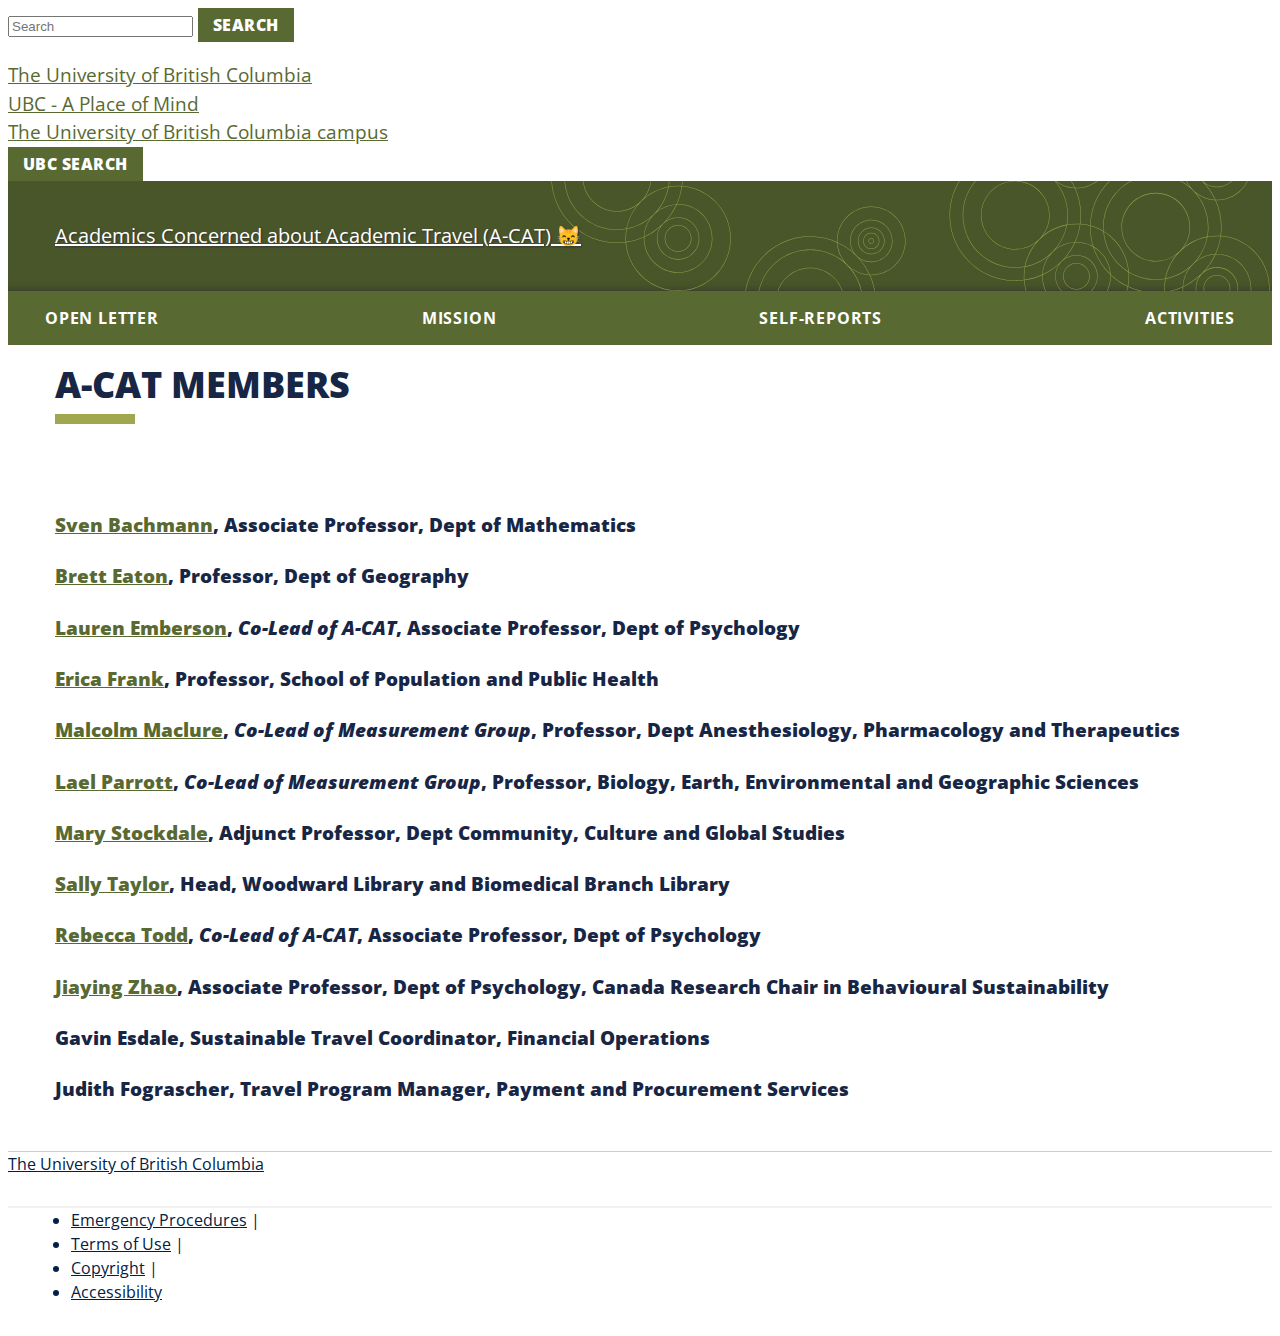
<file: index.html>
<!--[if IEMobile 7]><html class="no-js iem7 oldie" dir="ltr" ><![endif]-->
  <!--[if (IE 7)&!(IEMobile)]><html class="no-js ie7 oldie" dir="ltr" ><![endif]-->
  <!--[if (IE 8)&!(IEMobile)]><html class="no-js ie8 oldie" dir="ltr" ><![endif]-->
  <!--[if (IE 9)&!(IEMobile)]><html class="no-js ie9" lang="dir="ltr" ><![endif]-->
  <!--[[if (gt IE 9)|(gt IEMobile 7)]><!--><html class="no-js" dir="ltr" ><!--<![endif]-->
  <head>
  <meta charset="utf-8" />
<link rel="shortcut icon" href="/sites/sustain.ubc.ca/themes/subc2019/favicon.ico" type="image/vnd.microsoft.icon" />
  <title>A-CAT | Home</title>
    <!-- Google Tag Manager -->
    <script>
      (function(w,d,s,l,i){w[l]=w[l]||[];w[l].push({'gtm.start':
          new Date().getTime(),event:'gtm.js'});var f=d.getElementsByTagName(s)[0],
        j=d.createElement(s),dl=l!='dataLayer'?'&l='+l:'';j.async=true;j.src=
        'https://www.googletagmanager.com/gtm.js?id='+i+dl;f.parentNode.insertBefore(j,f);
      })(window,document,'script','dataLayer','GTM-P9MBBGP');
    </script>
    <!-- End Google Tag Manager -->

    <meta name="HandheldFriendly" content="True">
  <meta name="MobileOptimized" content="320">
  <meta name="viewport" content="width=device-width">
  <meta http-equiv="cleartype" content="on">
  <meta http-equiv="X-UA-Compatible" content="IE=edge,chrome=1">
  <!--[if lte IE 7]>
  <link href="https://cdn.ubc.ca/clf/7.0.4/css/font-awesome-ie7.css" rel="stylesheet">
  <![endif]-->
  <link rel="shortcut icon" href="//cdn.ubc.ca/clf/7.0.4/img/favicon.ico">
  <link rel="apple-touch-icon-precomposed" sizes="144x144" href="//cdn.ubc.ca/clf/7.0.4/img/apple-touch-icon-144-precomposed.png">
  <link rel="apple-touch-icon-precomposed" sizes="114x114" href="//cdn.ubc.ca/clf/7.0.4/img/apple-touch-icon-114-precomposed.png">
  <link rel="apple-touch-icon-precomposed" sizes="72x72" href="//cdn.ubc.ca/clf/7.0.4/img/apple-touch-icon-72-precomposed.png">
  <link rel="apple-touch-icon-precomposed" href="//cdn.ubc.ca/clf/7.0.4/img/apple-touch-icon-57-precomposed.png">
  <link href="//cdn.ubc.ca/clf/7.0.4/css/ubc-clf-full-bw.min.css" rel="stylesheet">
  <link type="text/css" rel="stylesheet" href="/sites/default/files/css/css_lQaZfjVpwP_oGNqdtWCSpJT1EMqXdMiU84ekLLxQnc4.css" media="all" />
<link type="text/css" rel="stylesheet" href="/sites/default/files/css/css_7SI8j6ftR_VRx5_64L64DIeCfcQIaJdYBVJ5fGWNVm4.css" media="screen" />
<link type="text/css" rel="stylesheet" href="/sites/default/files/css/css_MBWyt9XBX4GHJcbXZp4mDYVYlaDw4bhAGDibrfE4Kjo.css" media="all" />
<link type="text/css" rel="stylesheet" href="/sites/default/files/css/css_jENQOQqZCRFGZK__DTefxYiXR2RUf03k1ugj3_Vg7vk.css" media="all" />
<link type="text/css" rel="stylesheet" href="https://cdnjs.cloudflare.com/ajax/libs/font-awesome/4.4.0/css/font-awesome.min.css" media="all" />
<link type="text/css" rel="stylesheet" href="/sites/default/files/css/css_cmmzZoUinihWYn6F6fHTQe0ozDwRdKHgJrWkn5h8yeU.css" media="all" />
<link type="text/css" rel="stylesheet" href="/sites/default/files/css/css_sM-BT1Z_5dsYRM51Sktljubv1InVa0rbZcLaKJwmUOY.css" media="all" />
<link type="text/css" rel="stylesheet" href="/sites/default/files/css/css_AbpHGcgLb-kRsJGnwFEktk7uzpZOCcBY74-YBdrKVGs.css" media="print" />
<link type="text/css" rel="stylesheet" href="//fonts.googleapis.com/css?family=Merriweather:400,700|Open+Sans:400,800&amp;s48l77" media="all" />
  </head>
<body class="html not-front not-logged-in no-sidebars page-node page-node- page-node-48675 node-type-page i18n-en section-about path-about-who-we-are-0 themecolour-bw full-width" >
<!-- Google Tag Manager (noscript) -->
<noscript>
  <iframe src="https://www.googletagmanager.com/ns.html?id=GTM-P9MBBGP" height="0" width="0" style="display:none;visibility:hidden"></iframe>
</noscript>
<!-- End Google Tag Manager (noscript) -->

  <div class="body--inner">         
<div class="skip">
  <a href="#main" class="element-invisible element-focusable">Skip to main content</a>
  <a href="#ubc7-unit-menu" class="element-invisible element-focusable">Skip to main navigation</a>
</div>

  <!-- UBC Global Utility Menu -->
  <div class="collapse expand" id="ubc7-global-menu">
      <div id="ubc7-search" class="expand">
        <div class="container">          <div id="ubc7-search-box">
            <form class="form-search" method="get" action="https://www.ubc.ca/search/refine/">
      <input type="text" name="q" placeholder="Search" class="input-xlarge search-query">
      <input type="hidden" name="label" value="Search UBC Sustainability" />
      <input type="hidden" name="site" value="*.sustain.ubc.ca" />
      <button type="submit" class="btn btn-primary">Search</button>
    </form>          </div>
        </div>      </div>
      <div class="container">      <div id="ubc7-global-header" class="expand">
          <!-- Global Utility Header from CDN -->
      </div>
      </div>  </div>
  <!-- End of UBC Global Utility Menu -->
  <!-- UBC Header -->
  <header id="ubc7-header" class="row-fluid expand" role="banner">
    <div class="container">    <div class="span1">
      <div id="ubc7-logo">
        <a href="http://www.ubc.ca" tabindex="1" title="The University of British Columbia (UBC)">The University of British Columbia</a>
      </div>
    </div>
    <div class="span2">
      <div id="ubc7-apom">
        <a href="http://aplaceofmind.ubc.ca" tabindex="2" title="UBC a place of mind">UBC - A Place of Mind</a>
      </div>
    </div>
    <div class="span9" id="ubc7-wordmark-block">
      <div id="ubc7-wordmark">
        <a href="http://www.ubc.ca" tabindex="3" title="The University of British Columbia (UBC)">The University of British Columbia <span class="ubc7-campus" id="ubc7--campus"> campus</span></a>
      </div>
      <div id="ubc7-global-utility">
        <button data-toggle="collapse" data-target="#ubc7-global-menu" tabindex="4"><span>UBC Search</span></button>
        <noscript><a id="ubc7-global-utility-no-script" href="http://ubc.ca/" title="UBC Search">UBC Search</a></noscript>
      </div>
    </div>
    </div>  </header>
  <!-- End of UBC Header -->

  <!-- UBC Unit Identifier -->
  <div id="ubc7-unit" class="row-fluid expand">
    <div class="container">    <div class="span12">
      <div class="ubc7-navbar--mobile-btn">
        <a class="tb-menu-toggle collapsed" id="tb-menu-toggle">
          <span class="tb-menu-toggle--label">Menu</span>
          <span class="icon-down-arrow"></span>
        </a>
      </div>
      
      <div id="ubc7-unit-name" class="ubc7-single-element"><a href="/"><span id="ubc7-unit-identifier">Academics Concerned about Academic Travel (A-CAT) 😸</span></a>
    </div>    </div>
    </div>  </div>
  <!-- End of UBC Unit Identifier -->
  <!-- UBC Unit Navigation -->
                <nav id="menu--main" role="navigation">
        <div class="menu--inner">
                          <section id="block-tb-megamenu-main-menu" class="block block-tb-megamenu block-even">

      
  <div  class="tb-megamenu tb-megamenu-main-menu" role="navigation" aria-label="Main navigation">
      <button data-target=".nav-collapse" data-toggle="collapse" class="btn btn-navbar tb-megamenu-button" type="button">
      <i class="fa fa-reorder"></i>
    </button>
    <div class="nav-collapse  always-show">
    <ul  class="tb-megamenu-nav nav level-0 items-9">

  <li  data-id="7760" data-level="1" data-type="menu_item" data-class="" data-xicon="" data-caption="" data-alignsub="" data-group="0" data-hidewcol="0" data-hidesub="0" class="tb-megamenu-item level-1 mega">
          <a href="/open-letter2.html" >
                Open Letter                      </a>
          </li>

  <li  data-id="7761" data-level="1" data-type="menu_item" data-class="" data-xicon="" data-caption="" data-alignsub="" data-group="0" data-hidewcol="0" data-hidesub="0" class="tb-megamenu-item level-1 mega">
          <a href="/mission-statement.html" >
                 Mission                      </a>
          </li>
  <li  data-id="7761" data-level="1" data-type="menu_item" data-class="" data-xicon="" data-caption="" data-alignsub="" data-group="0" data-hidewcol="0" data-hidesub="0" class="tb-megamenu-item level-1 mega">
          <a href="/reports.html" >
                Self-Reports                      </a>
          </li>
	<li  data-id="7760" data-level="1" data-type="menu_item" data-class="" data-xicon="" data-caption="" data-alignsub="" data-group="0" data-hidewcol="0" data-hidesub="0" class="tb-megamenu-item level-1 mega">
          <a href="/activities.html" >
                Activities                      </a>
          </li>

 
</ul>
      </div>
  </div>
    <!-- End of UBC Unit Navigation -->
  
    <div class="l-main__wrapper">

    
    <div class="l-pre-main">
           
                    <h2 class="page-tile">A-CAT members</h2>
                </div>

    <div id="main" class="l-main contentwrapper-node-48675">
      <div id="content" class="l-content maincontent-node-48675" role="main">

        <section class="l-content__inner">

                                
          
          
          <!-- Content Area -->
              <section id="block-system-main" class="block block-system block-odd">

      
  <div  class="ds-1col node node-page node-odd view-mode-full clearfix">

  
  
<div class="field field-name-field-intro-paragraph field-type-text-long field-label-hidden text--intro">
<h5>
	<p><a href=https://personal.math.ubc.ca/~sbach/>Sven Bachmann</a>, Associate Professor, Dept of Mathematics</p>
	<p><a href=https://geog.ubc.ca/profile/brett-eaton/>Brett Eaton</a>, Professor, Dept of Geography</p>
	<p><a href=https://psych.ubc.ca/profile/lauren-emberson >Lauren Emberson</a>, <i>Co-Lead of A-CAT</i>, Associate Professor, Dept of Psychology</p>
	<p><a href=https://spph.ubc.ca/faculty/erica-frank/>Erica Frank</a>, Professor, School of Population and Public Health</p>
	<p><a href=https://apt.med.ubc.ca/profiles/malcolm-maclure/>Malcolm Maclure</a>, <i>Co-Lead of Measurement Group</i>, Professor, Dept Anesthesiology, Pharmacology and Therapeutics</p>
	<p><a href=https://biology.ok.ubc.ca/about/contact/lael-parrott/>Lael Parrott</a>, <i>Co-Lead of Measurement Group</i>, Professor, Biology, Earth, Environmental and Geographic Sciences</p>
	<p><a href=https://ccgs.ok.ubc.ca/about/contact/mary-stockdale/>Mary Stockdale</a>, Adjunct Professor, Dept Community, Culture and Global Studies</p>
	<p><a href=https://directory.library.ubc.ca/people/view/303>Sally Taylor</a>, Head, Woodward Library and Biomedical Branch Library</p>
	<p><a href=https://psych.ubc.ca/profile/rebecca-todd >Rebecca Todd</a>, <i>Co-Lead of A-CAT</i>, Associate Professor, Dept of Psychology</p>
	<p><a href=https://psych.ubc.ca/profile/jiaying-zhao/>Jiaying Zhao</a>, Associate Professor, Dept of Psychology, Canada Research Chair in Behavioural Sustainability</p>
	<p>Gavin Esdale, Sustainable Travel Coordinator, Financial Operations</p>
	<p>Judith Fograscher, Travel Program Manager, Payment and Procurement Services</p>
</h5>
	
        </div> </div>

      </div><!-- /#content -->
    </div><!-- /#main -->

      </div> <!-- /.l-main__wrapper -->

  
  <!-- Footer Area Unit Menu - Mobile Only -->
    <!-- End of Footer Area Unit Menu -->

  <footer id="ubc7-footer" role="content-info" >
       <div class="row-fluid expand" id="ubc7-global-footer"><div class="container"><div class="span5" id="ubc7-signature"><a href="http://www.ubc.ca/">The University of British Columbia</a></div>
         <div class="span7" id="ubc7-footer-menu"></div></div></div>
      <div class="row-fluid expand" id="ubc7-minimal-footer"><div class="container"><div class="span12">
           <ul>
             <li><a href="https://cdn.ubc.ca/clf/ref/emergency">Emergency Procedures</a> <span class="divider">|</span></li>
             <li><a href="https://cdn.ubc.ca/clf/ref/terms">Terms of Use</a> <span class="divider">|</span></li>
             <li><a href="https://cdn.ubc.ca/clf/ref/copyright">Copyright</a> <span class="divider">|</span></li>
             <li><a href="https://cdn.ubc.ca/clf/ref/accessibility">Accessibility</a></li>
           </ul>
         </div></div></div>  </footer>
 <!-- /#container -->
    <script type="text/javascript" src="//ajax.googleapis.com/ajax/libs/jquery/1.12.4/jquery.min.js"></script>
<script type="text/javascript">
<!--//--><![CDATA[//><!--
window.jQuery || document.write("<script src='/sites/all/modules/contrib/jquery_update/replace/jquery/1.12/jquery.min.js'>\x3C/script>")
//--><!]]>
</script>
<script type="text/javascript">
<!--//--><![CDATA[//><!--
document.createElement( "picture" );
//--><!]]>
</script>
<script type="text/javascript" src="//cdn.ubc.ca/clf/7.0.4/js/ubc-clf.min.js"></script>
<script type="text/javascript" src="https://www.googletagmanager.com/gtag/js?id=UA-13160146-1"></script>
<script type="text/javascript">
<!--//--><![CDATA[//><!--
window.dataLayer = window.dataLayer || [];function gtag(){dataLayer.push(arguments)};gtag("js", new Date());gtag("set", "developer_id.dMDhkMT", true);gtag("config", "UA-13160146-1", {"groups":"default","cookie_domain":".sustain.ubc.ca"});
//--><!]]>
</script>
<script type="text/javascript">
<!--//--><![CDATA[//><!--
jQuery.extend(Drupal.settings, {"basePath":"\/","pathPrefix":"","setHasJsCookie":0,"ajaxPageState":{"theme":"subc2019","theme_token":"Tksd3twxg7glHjrqOrQIH0fHoLX-hNvGBCaJvj7vNvw","js":{"sites\/all\/modules\/contrib\/picture\/picturefill\/picturefill.min.js":1,"sites\/all\/modules\/contrib\/picture\/picture.min.js":1,"\/\/ajax.googleapis.com\/ajax\/libs\/jquery\/1.12.4\/jquery.min.js":1,"0":1,"misc\/jquery-extend-3.4.0.js":1,"misc\/jquery-html-prefilter-3.5.0-backport.js":1,"misc\/jquery.once.js":1,"misc\/drupal.js":1,"sites\/all\/modules\/contrib\/jquery_update\/js\/jquery_browser.js":1,"1":1,"sites\/all\/modules\/contrib\/picture\/lazysizes\/lazysizes.min.js":1,"sites\/all\/modules\/contrib\/picture\/lazysizes\/plugins\/aspectratio\/ls.aspectratio.min.js":1,"\/\/cdn.ubc.ca\/clf\/7.0.4\/js\/ubc-clf.min.js":1,"sites\/all\/modules\/features\/usi_paragraphs\/js\/usi-paragraphs-dynamic-values.js":1,"sites\/all\/modules\/contrib\/tb_megamenu\/js\/tb-megamenu-frontend.js":1,"sites\/all\/modules\/contrib\/tb_megamenu\/js\/tb-megamenu-touch.js":1,"sites\/all\/modules\/contrib\/google_analytics\/googleanalytics.js":1,"https:\/\/www.googletagmanager.com\/gtag\/js?id=UA-13160146-1":1,"2":1,"sites\/sustain.ubc.ca\/themes\/megatron\/js\/custom-min.js":1,"sites\/sustain.ubc.ca\/themes\/subc2019\/dist\/js\/subc2019.behaviors.js":1},"css":{"modules\/system\/system.base.css":1,"sites\/all\/modules\/contrib\/picture\/lazysizes\/plugins\/aspectratio\/ls.aspectratio.css":1,"sites\/all\/modules\/contrib\/calendar\/css\/calendar_multiday.css":1,"modules\/field\/theme\/field.css":1,"sites\/all\/modules\/contrib\/picture\/picture_wysiwyg.css":1,"sites\/all\/modules\/contrib\/video_filter\/video_filter.css":1,"sites\/all\/modules\/contrib\/youtube\/css\/youtube.css":1,"sites\/all\/modules\/contrib\/views\/css\/views.css":1,"sites\/all\/modules\/contrib\/ckeditor\/css\/ckeditor.css":1,"sites\/all\/modules\/contrib\/ctools\/css\/ctools.css":1,"https:\/\/cdnjs.cloudflare.com\/ajax\/libs\/font-awesome\/4.4.0\/css\/font-awesome.min.css":1,"sites\/all\/modules\/contrib\/tb_megamenu\/css\/bootstrap.css":1,"sites\/all\/modules\/contrib\/tb_megamenu\/css\/base.css":1,"sites\/all\/modules\/contrib\/tb_megamenu\/css\/default.css":1,"sites\/all\/modules\/contrib\/tb_megamenu\/css\/compatibility.css":1,"sites\/all\/modules\/contrib\/ds\/layouts\/ds_2col_fluid\/ds_2col_fluid.css":1,"sites\/sustain.ubc.ca\/modules\/sc_basic\/css\/shortcodestyles.css":1,"sites\/sustain.ubc.ca\/themes\/megatron\/css\/clf_drupal.css":1,"sites\/sustain.ubc.ca\/themes\/megatron\/css\/unit-custom.css":1,"sites\/sustain.ubc.ca\/themes\/subc2019\/dist\/css\/style.css":1,"sites\/sustain.ubc.ca\/themes\/subc2019\/dist\/css\/print.css":1,"\/\/fonts.googleapis.com\/css?family=Merriweather:400,700|Open+Sans:400,800":1}},"usiParagraphsDynamicValues":{"itemSelector":".dynamic-value-item"},"video_filter":{"url":{"ckeditor":"\/video_filter\/dashboard\/ckeditor"},"instructions_url":"\/video_filter\/instructions","modulepath":"sites\/all\/modules\/contrib\/video_filter"},"better_exposed_filters":{"views":{"menu_queue_3":{"displays":{"block":{"filters":[]}}},"menu_queue_4":{"displays":{"block":{"filters":[]}}},"menu_queue_5":{"displays":{"block":{"filters":[]}}},"menu_queue_6":{"displays":{"block":{"filters":[]}}},"menu_queue_7":{"displays":{"block":{"filters":[]}}},"banners":{"displays":{"block":{"filters":[]},"block_1":{"filters":[]},"block_3":{"filters":[]},"block_4":{"filters":[]},"block_5":{"filters":[]},"block_6":{"filters":[]}}}}},"googleanalytics":{"account":["UA-13160146-1"],"trackOutbound":1,"trackMailto":1,"trackDownload":1,"trackDownloadExtensions":"7z|aac|arc|arj|asf|asx|avi|bin|csv|doc(x|m)?|dot(x|m)?|exe|flv|gif|gz|gzip|hqx|jar|jpe?g|js|mp(2|3|4|e?g)|mov(ie)?|msi|msp|pdf|phps|png|ppt(x|m)?|pot(x|m)?|pps(x|m)?|ppam|sld(x|m)?|thmx|qtm?|ra(m|r)?|sea|sit|tar|tgz|torrent|txt|wav|wma|wmv|wpd|xls(x|m|b)?|xlt(x|m)|xlam|xml|z|zip","trackDomainMode":1,"trackCrossDomains":["sustain.ubc.ca","www.sustain.ubc.ca"]}});
//--><!]]>
</script>
  </div>
</body>
</html>
</file>
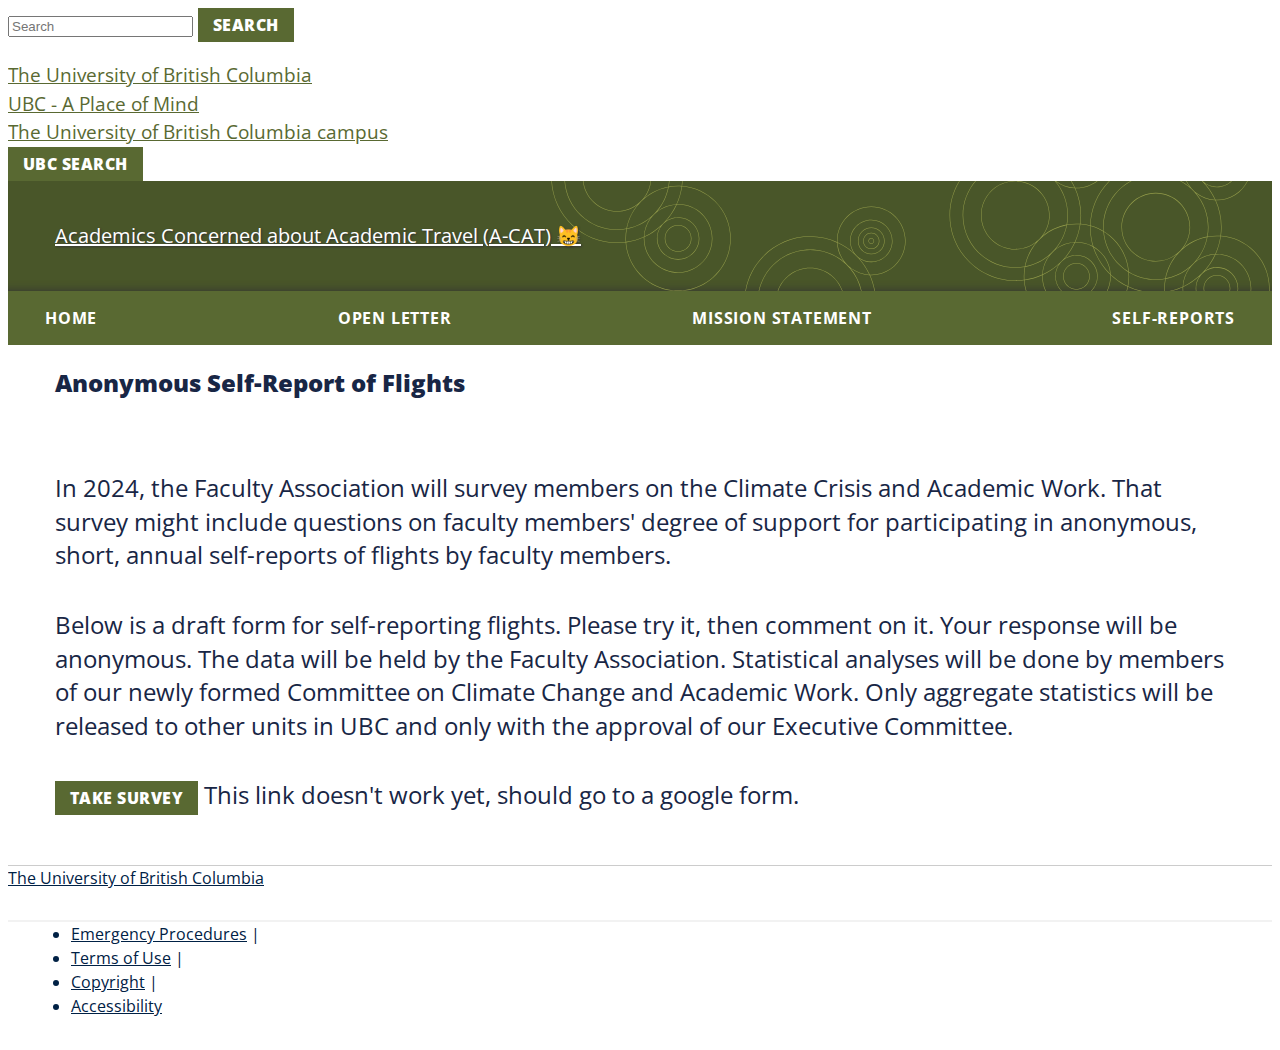
<file: get-involved.html>
<!--[if IEMobile 7]><html class="no-js iem7 oldie" dir="ltr" ><![endif]-->
  <!--[if (IE 7)&!(IEMobile)]><html class="no-js ie7 oldie" dir="ltr" ><![endif]-->
  <!--[if (IE 8)&!(IEMobile)]><html class="no-js ie8 oldie" dir="ltr" ><![endif]-->
  <!--[if (IE 9)&!(IEMobile)]><html class="no-js ie9" lang="dir="ltr" ><![endif]-->
  <!--[[if (gt IE 9)|(gt IEMobile 7)]><!--><html class="no-js" dir="ltr" ><!--<![endif]-->
  <head>
  <meta charset="utf-8" />
<link rel="shortcut icon" href="/sites/sustain.ubc.ca/themes/subc2019/favicon.ico" type="image/vnd.microsoft.icon" />
  <title>A-CAT | Survey</title>
    <!-- Google Tag Manager -->
    <script>
      (function(w,d,s,l,i){w[l]=w[l]||[];w[l].push({'gtm.start':
          new Date().getTime(),event:'gtm.js'});var f=d.getElementsByTagName(s)[0],
        j=d.createElement(s),dl=l!='dataLayer'?'&l='+l:'';j.async=true;j.src=
        'https://www.googletagmanager.com/gtm.js?id='+i+dl;f.parentNode.insertBefore(j,f);
      })(window,document,'script','dataLayer','GTM-P9MBBGP');
    </script>
    <!-- End Google Tag Manager -->

    <meta name="HandheldFriendly" content="True">
  <meta name="MobileOptimized" content="320">
  <meta name="viewport" content="width=device-width">
  <meta http-equiv="cleartype" content="on">
  <meta http-equiv="X-UA-Compatible" content="IE=edge,chrome=1">
  <!--[if lte IE 7]>
  <link href="https://cdn.ubc.ca/clf/7.0.4/css/font-awesome-ie7.css" rel="stylesheet">
  <![endif]-->
  <link rel="shortcut icon" href="//cdn.ubc.ca/clf/7.0.4/img/favicon.ico">
  <link rel="apple-touch-icon-precomposed" sizes="144x144" href="//cdn.ubc.ca/clf/7.0.4/img/apple-touch-icon-144-precomposed.png">
  <link rel="apple-touch-icon-precomposed" sizes="114x114" href="//cdn.ubc.ca/clf/7.0.4/img/apple-touch-icon-114-precomposed.png">
  <link rel="apple-touch-icon-precomposed" sizes="72x72" href="//cdn.ubc.ca/clf/7.0.4/img/apple-touch-icon-72-precomposed.png">
  <link rel="apple-touch-icon-precomposed" href="//cdn.ubc.ca/clf/7.0.4/img/apple-touch-icon-57-precomposed.png">
  <link href="//cdn.ubc.ca/clf/7.0.4/css/ubc-clf-full-bw.min.css" rel="stylesheet">
  <link type="text/css" rel="stylesheet" href="/sites/default/files/css/css_lQaZfjVpwP_oGNqdtWCSpJT1EMqXdMiU84ekLLxQnc4.css" media="all" />
<link type="text/css" rel="stylesheet" href="/sites/default/files/css/css_7SI8j6ftR_VRx5_64L64DIeCfcQIaJdYBVJ5fGWNVm4.css" media="screen" />
<link type="text/css" rel="stylesheet" href="/sites/default/files/css/css_MBWyt9XBX4GHJcbXZp4mDYVYlaDw4bhAGDibrfE4Kjo.css" media="all" />
<link type="text/css" rel="stylesheet" href="/sites/default/files/css/css_jENQOQqZCRFGZK__DTefxYiXR2RUf03k1ugj3_Vg7vk.css" media="all" />
<link type="text/css" rel="stylesheet" href="https://cdnjs.cloudflare.com/ajax/libs/font-awesome/4.4.0/css/font-awesome.min.css" media="all" />
<link type="text/css" rel="stylesheet" href="/sites/default/files/css/css_cmmzZoUinihWYn6F6fHTQe0ozDwRdKHgJrWkn5h8yeU.css" media="all" />
<link type="text/css" rel="stylesheet" href="/sites/default/files/css/css_sM-BT1Z_5dsYRM51Sktljubv1InVa0rbZcLaKJwmUOY.css" media="all" />
<link type="text/css" rel="stylesheet" href="/sites/default/files/css/css_AbpHGcgLb-kRsJGnwFEktk7uzpZOCcBY74-YBdrKVGs.css" media="print" />
<link type="text/css" rel="stylesheet" href="//fonts.googleapis.com/css?family=Merriweather:400,700|Open+Sans:400,800&amp;s48l77" media="all" />
  </head>
<body class="html not-front not-logged-in no-sidebars page-node page-node- page-node-48675 node-type-page i18n-en section-about path-about-who-we-are-0 themecolour-bw full-width" >
<!-- Google Tag Manager (noscript) -->
<noscript>
  <iframe src="https://www.googletagmanager.com/ns.html?id=GTM-P9MBBGP" height="0" width="0" style="display:none;visibility:hidden"></iframe>
</noscript>
<!-- End Google Tag Manager (noscript) -->

  <div class="body--inner">         
<div class="skip">
  <a href="#main" class="element-invisible element-focusable">Skip to main content</a>
  <a href="#ubc7-unit-menu" class="element-invisible element-focusable">Skip to main navigation</a>
</div>

  <!-- UBC Global Utility Menu -->
  <div class="collapse expand" id="ubc7-global-menu">
      <div id="ubc7-search" class="expand">
        <div class="container">          <div id="ubc7-search-box">
            <form class="form-search" method="get" action="https://www.ubc.ca/search/refine/">
      <input type="text" name="q" placeholder="Search" class="input-xlarge search-query">
      <input type="hidden" name="label" value="Search UBC Sustainability" />
      <input type="hidden" name="site" value="*.sustain.ubc.ca" />
      <button type="submit" class="btn btn-primary">Search</button>
    </form>          </div>
        </div>      </div>
      <div class="container">      <div id="ubc7-global-header" class="expand">
          <!-- Global Utility Header from CDN -->
      </div>
      </div>  </div>
  <!-- End of UBC Global Utility Menu -->
  <!-- UBC Header -->
  <header id="ubc7-header" class="row-fluid expand" role="banner">
    <div class="container">    <div class="span1">
      <div id="ubc7-logo">
        <a href="http://www.ubc.ca" tabindex="1" title="The University of British Columbia (UBC)">The University of British Columbia</a>
      </div>
    </div>
    <div class="span2">
      <div id="ubc7-apom">
        <a href="http://aplaceofmind.ubc.ca" tabindex="2" title="UBC a place of mind">UBC - A Place of Mind</a>
      </div>
    </div>
    <div class="span9" id="ubc7-wordmark-block">
      <div id="ubc7-wordmark">
        <a href="http://www.ubc.ca" tabindex="3" title="The University of British Columbia (UBC)">The University of British Columbia <span class="ubc7-campus" id="ubc7--campus"> campus</span></a>
      </div>
      <div id="ubc7-global-utility">
        <button data-toggle="collapse" data-target="#ubc7-global-menu" tabindex="4"><span>UBC Search</span></button>
        <noscript><a id="ubc7-global-utility-no-script" href="http://ubc.ca/" title="UBC Search">UBC Search</a></noscript>
      </div>
    </div>
    </div>  </header>
  <!-- End of UBC Header -->

  <!-- UBC Unit Identifier -->
  <div id="ubc7-unit" class="row-fluid expand">
    <div class="container">    <div class="span12">
      <div class="ubc7-navbar--mobile-btn">
        <a class="tb-menu-toggle collapsed" id="tb-menu-toggle">
          <span class="tb-menu-toggle--label">Menu</span>
          <span class="icon-down-arrow"></span>
        </a>
      </div>
      
      <div id="ubc7-unit-name" class="ubc7-single-element"><a href="/"><span id="ubc7-unit-identifier">Academics Concerned about Academic Travel (A-CAT) 😸</span></a>
    </div>    </div>
    </div>  </div>
  <!-- End of UBC Unit Identifier -->
  <!-- UBC Unit Navigation -->
                <nav id="menu--main" role="navigation">
        <div class="menu--inner">
                          <section id="block-tb-megamenu-main-menu" class="block block-tb-megamenu block-even">

      
  <div  class="tb-megamenu tb-megamenu-main-menu" role="navigation" aria-label="Main navigation">
      <button data-target=".nav-collapse" data-toggle="collapse" class="btn btn-navbar tb-megamenu-button" type="button">
      <i class="fa fa-reorder"></i>
    </button>
    <div class="nav-collapse  always-show">
    <ul  class="tb-megamenu-nav nav level-0 items-9">

<li  data-id="7760" data-level="1" data-type="menu_item" data-class="" data-xicon="" data-caption="" data-alignsub="" data-group="0" data-hidewcol="0" data-hidesub="0" class="tb-megamenu-item level-1 mega">
          <a href="/index.html" >
                Home                      </a>
          </li>

 <li  data-id="7760" data-level="1" data-type="menu_item" data-class="" data-xicon="" data-caption="" data-alignsub="" data-group="0" data-hidewcol="0" data-hidesub="0" class="tb-megamenu-item level-1 mega">
          <a href="/open-letter.html" >
                Open Letter                      </a>
          </li>

<li  data-id="7760" data-level="1" data-type="menu_item" data-class="" data-xicon="" data-caption="" data-alignsub="" data-group="0" data-hidewcol="0" data-hidesub="0" class="tb-megamenu-item level-1 mega">
          <a href="/mission-statement.html" >
                Mission Statement                      </a>
          </li>

  <li  data-id="7761" data-level="1" data-type="menu_item" data-class="" data-xicon="" data-caption="" data-alignsub="" data-group="0" data-hidewcol="0" data-hidesub="0" class="tb-megamenu-item level-1 mega">
          <a href="/reports.html" >
                Self-Reports                      </a>
          </li>
 </ul>
      </div>
  </div>
    <!-- End of UBC Unit Navigation -->
  
    <div class="l-main__wrapper">

    
    <div class="l-pre-main">
           
                    <h3 class="page-tile">Anonymous Self-Report of Flights</h3>
                </div>

    <div id="main" class="l-main contentwrapper-node-48675">
      <div id="content" class="l-content maincontent-node-48675" role="main">

        <section class="l-content__inner">

                                
          
          
          <!-- Content Area -->
              <section id="block-system-main" class="block block-system block-odd">

      
  <div  class="ds-1col node node-page node-odd view-mode-full clearfix">

  
  
<div class="field field-name-field-intro-paragraph field-type-text-long field-label-hidden text--intro">
<p>
	In 2024, the Faculty Association will survey members on the Climate Crisis and Academic Work.  That survey might include questions on faculty members' degree of support for participating in anonymous, short, annual self-reports of flights by faculty members.
</p>
<p>
	Below is a draft form for self-reporting flights. Please try it, then comment on it.
	Your response will be anonymous. The data will be held by the Faculty Association.
	Statistical analyses will be done by members of our newly formed Committee on Climate
	Change and Academic Work. Only aggregate statistics will be released to other units in UBC
	and only with the approval of our Executive Committee.
</p>

<a class="button" href="/ubc-climate-emergency-engagement.html">Take Survey</a> This link doesn't work yet, should go to a google form.

</p>
        </div> </div>

      </div><!-- /#content -->
    </div><!-- /#main -->

      </div> <!-- /.l-main__wrapper -->

  
  <!-- Footer Area Unit Menu - Mobile Only -->
    <!-- End of Footer Area Unit Menu -->

  <footer id="ubc7-footer" role="content-info" >
       <div class="row-fluid expand" id="ubc7-global-footer"><div class="container"><div class="span5" id="ubc7-signature"><a href="http://www.ubc.ca/">The University of British Columbia</a></div>
         <div class="span7" id="ubc7-footer-menu"></div></div></div>
      <div class="row-fluid expand" id="ubc7-minimal-footer"><div class="container"><div class="span12">
           <ul>
             <li><a href="https://cdn.ubc.ca/clf/ref/emergency">Emergency Procedures</a> <span class="divider">|</span></li>
             <li><a href="https://cdn.ubc.ca/clf/ref/terms">Terms of Use</a> <span class="divider">|</span></li>
             <li><a href="https://cdn.ubc.ca/clf/ref/copyright">Copyright</a> <span class="divider">|</span></li>
             <li><a href="https://cdn.ubc.ca/clf/ref/accessibility">Accessibility</a></li>
           </ul>
         </div></div></div>  </footer>
 <!-- /#container -->
    <script type="text/javascript" src="//ajax.googleapis.com/ajax/libs/jquery/1.12.4/jquery.min.js"></script>
<script type="text/javascript">
<!--//--><![CDATA[//><!--
window.jQuery || document.write("<script src='/sites/all/modules/contrib/jquery_update/replace/jquery/1.12/jquery.min.js'>\x3C/script>")
//--><!]]>
</script>
<script type="text/javascript">
<!--//--><![CDATA[//><!--
document.createElement( "picture" );
//--><!]]>
</script>
<script type="text/javascript" src="//cdn.ubc.ca/clf/7.0.4/js/ubc-clf.min.js"></script>
<script type="text/javascript" src="https://www.googletagmanager.com/gtag/js?id=UA-13160146-1"></script>
<script type="text/javascript">
<!--//--><![CDATA[//><!--
window.dataLayer = window.dataLayer || [];function gtag(){dataLayer.push(arguments)};gtag("js", new Date());gtag("set", "developer_id.dMDhkMT", true);gtag("config", "UA-13160146-1", {"groups":"default","cookie_domain":".sustain.ubc.ca"});
//--><!]]>
</script>
<script type="text/javascript">
<!--//--><![CDATA[//><!--
jQuery.extend(Drupal.settings, {"basePath":"\/","pathPrefix":"","setHasJsCookie":0,"ajaxPageState":{"theme":"subc2019","theme_token":"Tksd3twxg7glHjrqOrQIH0fHoLX-hNvGBCaJvj7vNvw","js":{"sites\/all\/modules\/contrib\/picture\/picturefill\/picturefill.min.js":1,"sites\/all\/modules\/contrib\/picture\/picture.min.js":1,"\/\/ajax.googleapis.com\/ajax\/libs\/jquery\/1.12.4\/jquery.min.js":1,"0":1,"misc\/jquery-extend-3.4.0.js":1,"misc\/jquery-html-prefilter-3.5.0-backport.js":1,"misc\/jquery.once.js":1,"misc\/drupal.js":1,"sites\/all\/modules\/contrib\/jquery_update\/js\/jquery_browser.js":1,"1":1,"sites\/all\/modules\/contrib\/picture\/lazysizes\/lazysizes.min.js":1,"sites\/all\/modules\/contrib\/picture\/lazysizes\/plugins\/aspectratio\/ls.aspectratio.min.js":1,"\/\/cdn.ubc.ca\/clf\/7.0.4\/js\/ubc-clf.min.js":1,"sites\/all\/modules\/features\/usi_paragraphs\/js\/usi-paragraphs-dynamic-values.js":1,"sites\/all\/modules\/contrib\/tb_megamenu\/js\/tb-megamenu-frontend.js":1,"sites\/all\/modules\/contrib\/tb_megamenu\/js\/tb-megamenu-touch.js":1,"sites\/all\/modules\/contrib\/google_analytics\/googleanalytics.js":1,"https:\/\/www.googletagmanager.com\/gtag\/js?id=UA-13160146-1":1,"2":1,"sites\/sustain.ubc.ca\/themes\/megatron\/js\/custom-min.js":1,"sites\/sustain.ubc.ca\/themes\/subc2019\/dist\/js\/subc2019.behaviors.js":1},"css":{"modules\/system\/system.base.css":1,"sites\/all\/modules\/contrib\/picture\/lazysizes\/plugins\/aspectratio\/ls.aspectratio.css":1,"sites\/all\/modules\/contrib\/calendar\/css\/calendar_multiday.css":1,"modules\/field\/theme\/field.css":1,"sites\/all\/modules\/contrib\/picture\/picture_wysiwyg.css":1,"sites\/all\/modules\/contrib\/video_filter\/video_filter.css":1,"sites\/all\/modules\/contrib\/youtube\/css\/youtube.css":1,"sites\/all\/modules\/contrib\/views\/css\/views.css":1,"sites\/all\/modules\/contrib\/ckeditor\/css\/ckeditor.css":1,"sites\/all\/modules\/contrib\/ctools\/css\/ctools.css":1,"https:\/\/cdnjs.cloudflare.com\/ajax\/libs\/font-awesome\/4.4.0\/css\/font-awesome.min.css":1,"sites\/all\/modules\/contrib\/tb_megamenu\/css\/bootstrap.css":1,"sites\/all\/modules\/contrib\/tb_megamenu\/css\/base.css":1,"sites\/all\/modules\/contrib\/tb_megamenu\/css\/default.css":1,"sites\/all\/modules\/contrib\/tb_megamenu\/css\/compatibility.css":1,"sites\/all\/modules\/contrib\/ds\/layouts\/ds_2col_fluid\/ds_2col_fluid.css":1,"sites\/sustain.ubc.ca\/modules\/sc_basic\/css\/shortcodestyles.css":1,"sites\/sustain.ubc.ca\/themes\/megatron\/css\/clf_drupal.css":1,"sites\/sustain.ubc.ca\/themes\/megatron\/css\/unit-custom.css":1,"sites\/sustain.ubc.ca\/themes\/subc2019\/dist\/css\/style.css":1,"sites\/sustain.ubc.ca\/themes\/subc2019\/dist\/css\/print.css":1,"\/\/fonts.googleapis.com\/css?family=Merriweather:400,700|Open+Sans:400,800":1}},"usiParagraphsDynamicValues":{"itemSelector":".dynamic-value-item"},"video_filter":{"url":{"ckeditor":"\/video_filter\/dashboard\/ckeditor"},"instructions_url":"\/video_filter\/instructions","modulepath":"sites\/all\/modules\/contrib\/video_filter"},"better_exposed_filters":{"views":{"menu_queue_3":{"displays":{"block":{"filters":[]}}},"menu_queue_4":{"displays":{"block":{"filters":[]}}},"menu_queue_5":{"displays":{"block":{"filters":[]}}},"menu_queue_6":{"displays":{"block":{"filters":[]}}},"menu_queue_7":{"displays":{"block":{"filters":[]}}},"banners":{"displays":{"block":{"filters":[]},"block_1":{"filters":[]},"block_3":{"filters":[]},"block_4":{"filters":[]},"block_5":{"filters":[]},"block_6":{"filters":[]}}}}},"googleanalytics":{"account":["UA-13160146-1"],"trackOutbound":1,"trackMailto":1,"trackDownload":1,"trackDownloadExtensions":"7z|aac|arc|arj|asf|asx|avi|bin|csv|doc(x|m)?|dot(x|m)?|exe|flv|gif|gz|gzip|hqx|jar|jpe?g|js|mp(2|3|4|e?g)|mov(ie)?|msi|msp|pdf|phps|png|ppt(x|m)?|pot(x|m)?|pps(x|m)?|ppam|sld(x|m)?|thmx|qtm?|ra(m|r)?|sea|sit|tar|tgz|torrent|txt|wav|wma|wmv|wpd|xls(x|m|b)?|xlt(x|m)|xlam|xml|z|zip","trackDomainMode":1,"trackCrossDomains":["sustain.ubc.ca","www.sustain.ubc.ca"]}});
//--><!]]>
</script>
  </div>
</body>
</html>
</file>
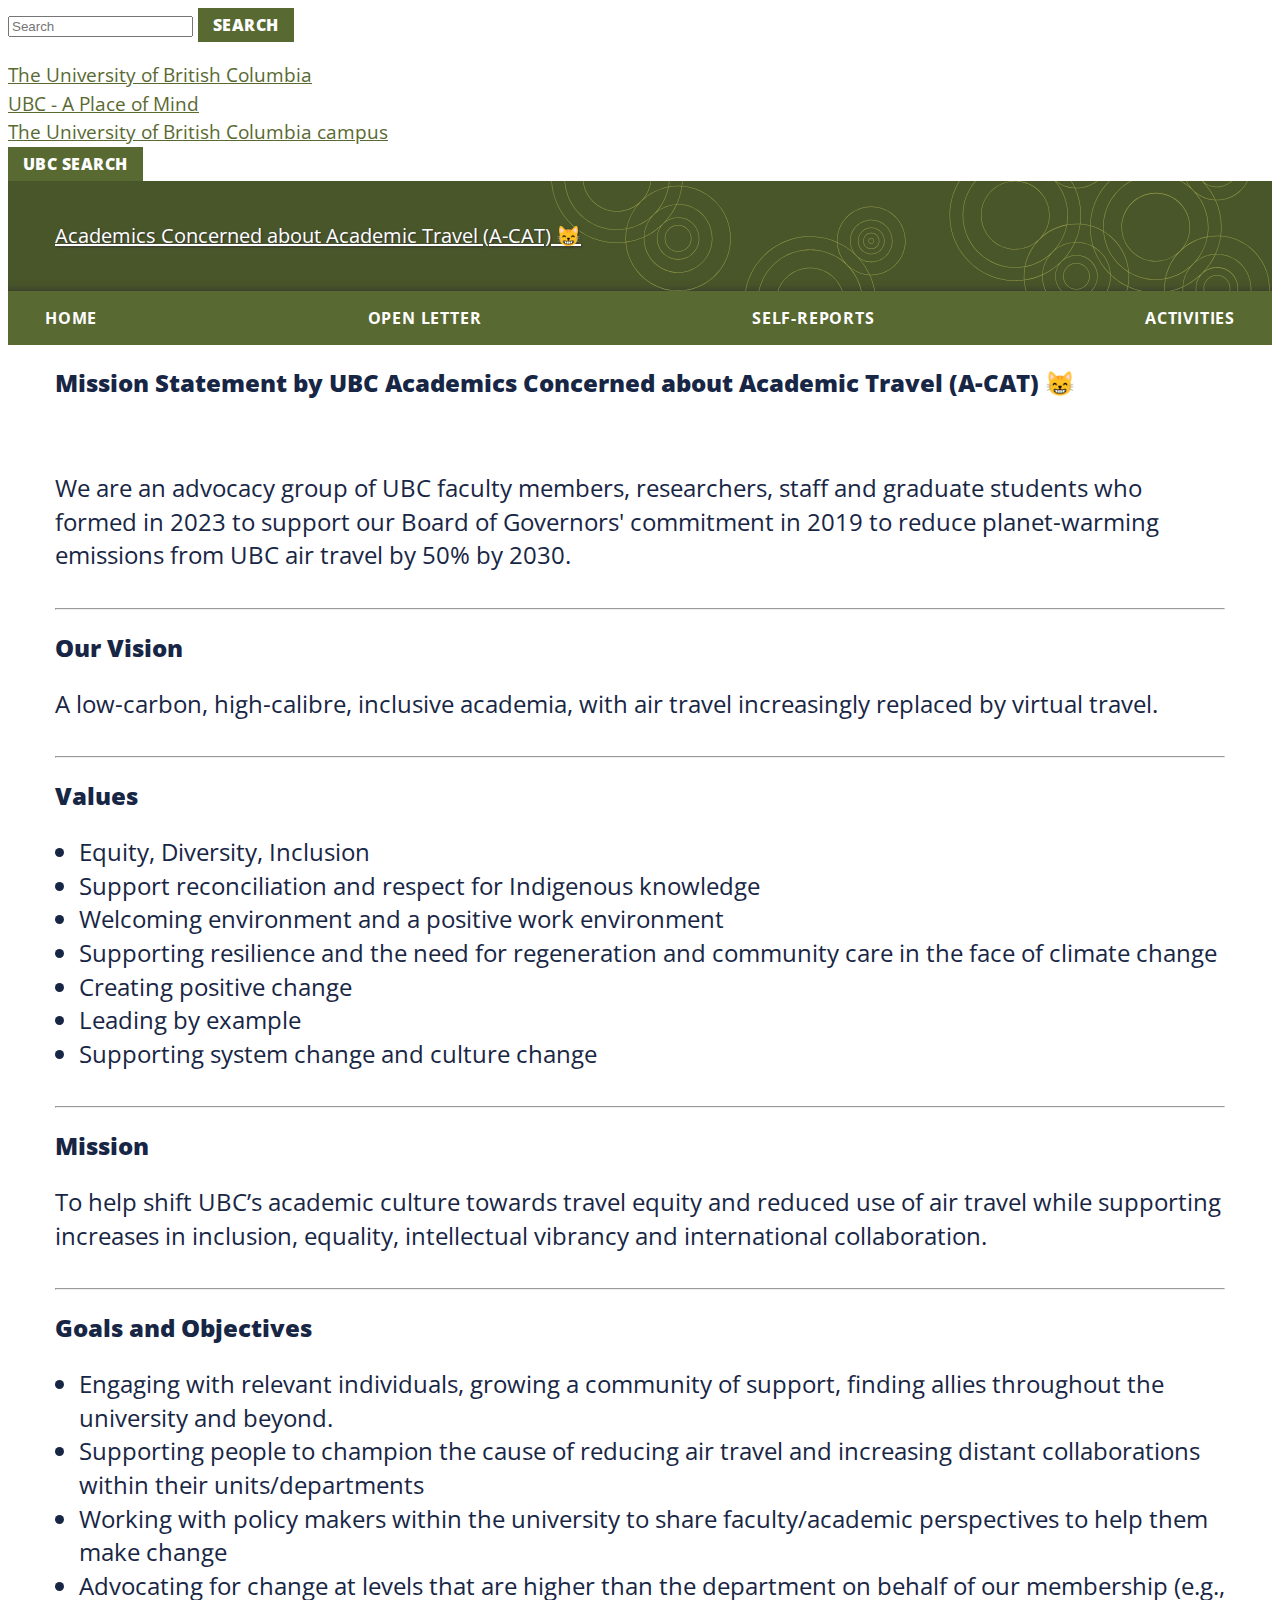
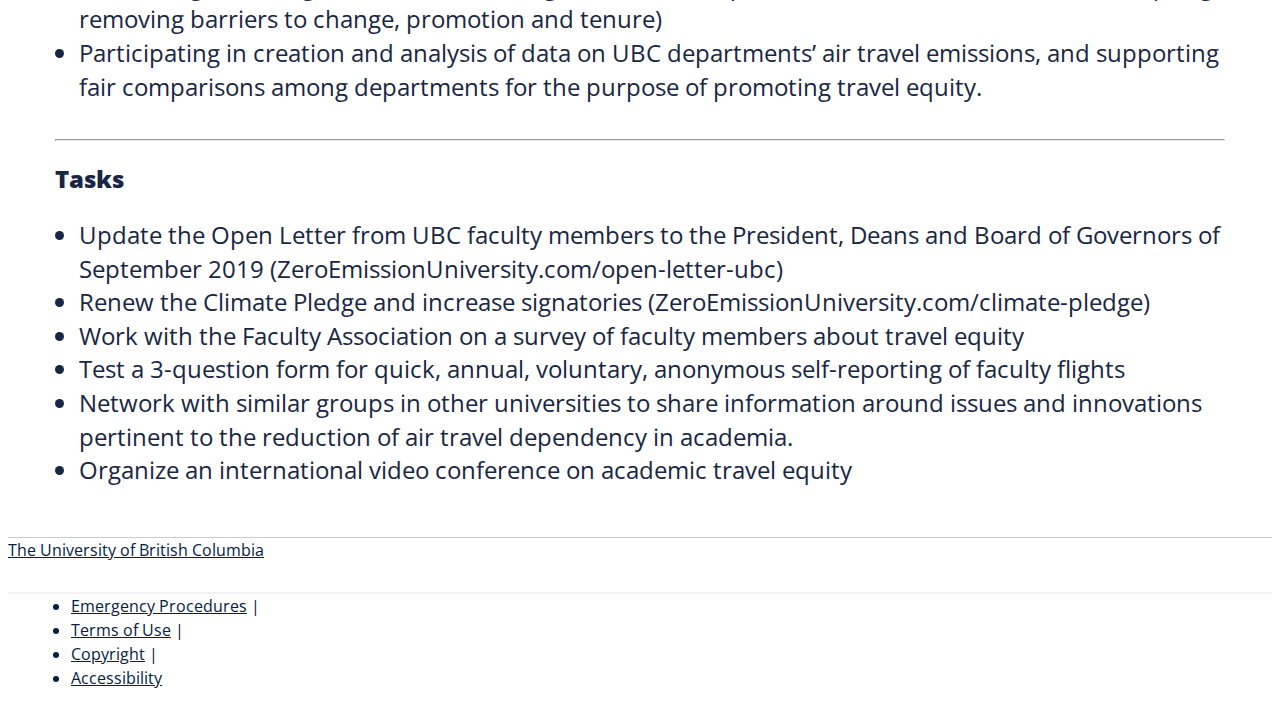
<file: mission-statement.html>
<!--[if IEMobile 7]><html class="no-js iem7 oldie" dir="ltr" ><![endif]-->
  <!--[if (IE 7)&!(IEMobile)]><html class="no-js ie7 oldie" dir="ltr" ><![endif]-->
  <!--[if (IE 8)&!(IEMobile)]><html class="no-js ie8 oldie" dir="ltr" ><![endif]-->
  <!--[if (IE 9)&!(IEMobile)]><html class="no-js ie9" lang="dir="ltr" ><![endif]-->
  <!--[[if (gt IE 9)|(gt IEMobile 7)]><!--><html class="no-js" dir="ltr" ><!--<![endif]-->
  <head>
  <meta charset="utf-8" />
<link rel="shortcut icon" href="/sites/sustain.ubc.ca/themes/subc2019/favicon.ico" type="image/vnd.microsoft.icon" />
  <title>A-CAT | Mission Statement</title>
    <!-- Google Tag Manager -->
    <script>
      (function(w,d,s,l,i){w[l]=w[l]||[];w[l].push({'gtm.start':
          new Date().getTime(),event:'gtm.js'});var f=d.getElementsByTagName(s)[0],
        j=d.createElement(s),dl=l!='dataLayer'?'&l='+l:'';j.async=true;j.src=
        'https://www.googletagmanager.com/gtm.js?id='+i+dl;f.parentNode.insertBefore(j,f);
      })(window,document,'script','dataLayer','GTM-P9MBBGP');
    </script>
    <!-- End Google Tag Manager -->

    <meta name="HandheldFriendly" content="True">
  <meta name="MobileOptimized" content="320">
  <meta name="viewport" content="width=device-width">
  <meta http-equiv="cleartype" content="on">
  <meta http-equiv="X-UA-Compatible" content="IE=edge,chrome=1">
  <!--[if lte IE 7]>
  <link href="https://cdn.ubc.ca/clf/7.0.4/css/font-awesome-ie7.css" rel="stylesheet">
  <![endif]-->
  <link rel="shortcut icon" href="//cdn.ubc.ca/clf/7.0.4/img/favicon.ico">
  <link rel="apple-touch-icon-precomposed" sizes="144x144" href="//cdn.ubc.ca/clf/7.0.4/img/apple-touch-icon-144-precomposed.png">
  <link rel="apple-touch-icon-precomposed" sizes="114x114" href="//cdn.ubc.ca/clf/7.0.4/img/apple-touch-icon-114-precomposed.png">
  <link rel="apple-touch-icon-precomposed" sizes="72x72" href="//cdn.ubc.ca/clf/7.0.4/img/apple-touch-icon-72-precomposed.png">
  <link rel="apple-touch-icon-precomposed" href="//cdn.ubc.ca/clf/7.0.4/img/apple-touch-icon-57-precomposed.png">
  <link href="//cdn.ubc.ca/clf/7.0.4/css/ubc-clf-full-bw.min.css" rel="stylesheet">
  <link type="text/css" rel="stylesheet" href="/sites/default/files/css/css_lQaZfjVpwP_oGNqdtWCSpJT1EMqXdMiU84ekLLxQnc4.css" media="all" />
<link type="text/css" rel="stylesheet" href="/sites/default/files/css/css_7SI8j6ftR_VRx5_64L64DIeCfcQIaJdYBVJ5fGWNVm4.css" media="screen" />
<link type="text/css" rel="stylesheet" href="/sites/default/files/css/css_MBWyt9XBX4GHJcbXZp4mDYVYlaDw4bhAGDibrfE4Kjo.css" media="all" />
<link type="text/css" rel="stylesheet" href="/sites/default/files/css/css_jENQOQqZCRFGZK__DTefxYiXR2RUf03k1ugj3_Vg7vk.css" media="all" />
<link type="text/css" rel="stylesheet" href="https://cdnjs.cloudflare.com/ajax/libs/font-awesome/4.4.0/css/font-awesome.min.css" media="all" />
<link type="text/css" rel="stylesheet" href="/sites/default/files/css/css_cmmzZoUinihWYn6F6fHTQe0ozDwRdKHgJrWkn5h8yeU.css" media="all" />
<link type="text/css" rel="stylesheet" href="/sites/default/files/css/css_sM-BT1Z_5dsYRM51Sktljubv1InVa0rbZcLaKJwmUOY.css" media="all" />
<link type="text/css" rel="stylesheet" href="/sites/default/files/css/css_AbpHGcgLb-kRsJGnwFEktk7uzpZOCcBY74-YBdrKVGs.css" media="print" />
<link type="text/css" rel="stylesheet" href="//fonts.googleapis.com/css?family=Merriweather:400,700|Open+Sans:400,800&amp;s48l77" media="all" />
  </head>
<body class="html not-front not-logged-in no-sidebars page-node page-node- page-node-48675 node-type-page i18n-en section-about path-about-who-we-are-0 themecolour-bw full-width" >
<!-- Google Tag Manager (noscript) -->
<noscript>
  <iframe src="https://www.googletagmanager.com/ns.html?id=GTM-P9MBBGP" height="0" width="0" style="display:none;visibility:hidden"></iframe>
</noscript>
<!-- End Google Tag Manager (noscript) -->

  <div class="body--inner">         
<div class="skip">
  <a href="#main" class="element-invisible element-focusable">Skip to main content</a>
  <a href="#ubc7-unit-menu" class="element-invisible element-focusable">Skip to main navigation</a>
</div>

  <!-- UBC Global Utility Menu -->
  <div class="collapse expand" id="ubc7-global-menu">
      <div id="ubc7-search" class="expand">
        <div class="container">          <div id="ubc7-search-box">
            <form class="form-search" method="get" action="https://www.ubc.ca/search/refine/">
      <input type="text" name="q" placeholder="Search" class="input-xlarge search-query">
      <input type="hidden" name="label" value="Search UBC Sustainability" />
      <input type="hidden" name="site" value="*.sustain.ubc.ca" />
      <button type="submit" class="btn btn-primary">Search</button>
    </form>          </div>
        </div>      </div>
      <div class="container">      <div id="ubc7-global-header" class="expand">
          <!-- Global Utility Header from CDN -->
      </div>
      </div>  </div>
  <!-- End of UBC Global Utility Menu -->
  <!-- UBC Header -->
  <header id="ubc7-header" class="row-fluid expand" role="banner">
    <div class="container">    <div class="span1">
      <div id="ubc7-logo">
        <a href="http://www.ubc.ca" tabindex="1" title="The University of British Columbia (UBC)">The University of British Columbia</a>
      </div>
    </div>
    <div class="span2">
      <div id="ubc7-apom">
        <a href="http://aplaceofmind.ubc.ca" tabindex="2" title="UBC a place of mind">UBC - A Place of Mind</a>
      </div>
    </div>
    <div class="span9" id="ubc7-wordmark-block">
      <div id="ubc7-wordmark">
        <a href="http://www.ubc.ca" tabindex="3" title="The University of British Columbia (UBC)">The University of British Columbia <span class="ubc7-campus" id="ubc7--campus"> campus</span></a>
      </div>
      <div id="ubc7-global-utility">
        <button data-toggle="collapse" data-target="#ubc7-global-menu" tabindex="4"><span>UBC Search</span></button>
        <noscript><a id="ubc7-global-utility-no-script" href="http://ubc.ca/" title="UBC Search">UBC Search</a></noscript>
      </div>
    </div>
    </div>  </header>
  <!-- End of UBC Header -->

  <!-- UBC Unit Identifier -->
  <div id="ubc7-unit" class="row-fluid expand">
    <div class="container">    <div class="span12">
      <div class="ubc7-navbar--mobile-btn">
        <a class="tb-menu-toggle collapsed" id="tb-menu-toggle">
          <span class="tb-menu-toggle--label">Menu</span>
          <span class="icon-down-arrow"></span>
        </a>
      </div>
      
      <div id="ubc7-unit-name" class="ubc7-single-element"><a href="/"><span id="ubc7-unit-identifier">Academics Concerned about Academic Travel (A-CAT) 😸</span></a>
    </div>    </div>
    </div>  </div>
  <!-- End of UBC Unit Identifier -->
  <!-- UBC Unit Navigation -->
                <nav id="menu--main" role="navigation">
        <div class="menu--inner">
                          <section id="block-tb-megamenu-main-menu" class="block block-tb-megamenu block-even">

      
  <div  class="tb-megamenu tb-megamenu-main-menu" role="navigation" aria-label="Main navigation">
      <button data-target=".nav-collapse" data-toggle="collapse" class="btn btn-navbar tb-megamenu-button" type="button">
      <i class="fa fa-reorder"></i>
    </button>
    <div class="nav-collapse  always-show">
    <ul  class="tb-megamenu-nav nav level-0 items-9">

 <li  data-id="7760" data-level="1" data-type="menu_item" data-class="" data-xicon="" data-caption="" data-alignsub="" data-group="0" data-hidewcol="0" data-hidesub="0" class="tb-megamenu-item level-1 mega">
          <a href="/index.html" >
                Home                      </a>
          </li>

  <li  data-id="7760" data-level="1" data-type="menu_item" data-class="" data-xicon="" data-caption="" data-alignsub="" data-group="0" data-hidewcol="0" data-hidesub="0" class="tb-megamenu-item level-1 mega">
          <a href="/open-letter2.html" >
                Open Letter                      </a>
          </li>

  <li  data-id="7761" data-level="1" data-type="menu_item" data-class="" data-xicon="" data-caption="" data-alignsub="" data-group="0" data-hidewcol="0" data-hidesub="0" class="tb-megamenu-item level-1 mega">
          <a href="/reports.html" >
                Self-Reports                      </a>
          </li>
  	<li  data-id="7760" data-level="1" data-type="menu_item" data-class="" data-xicon="" data-caption="" data-alignsub="" data-group="0" data-hidewcol="0" data-hidesub="0" class="tb-megamenu-item level-1 mega">
          <a href="/activities.html" >
                Activities                      </a>
          </li>
</ul>
      </div>
  </div>
    <!-- End of UBC Unit Navigation -->
  
    <div class="l-main__wrapper">

    
    <div class="l-pre-main">
           
                    <h3 class="page-tile">Mission Statement by UBC Academics Concerned about Academic Travel (A-CAT) 😸</h3>
                </div>

    <div id="main" class="l-main contentwrapper-node-48675">
      <div id="content" class="l-content maincontent-node-48675" role="main">

        <section class="l-content__inner">

                                
          
          
          <!-- Content Area -->
              <section id="block-system-main" class="block block-system block-odd">

      
  <div  class="ds-1col node node-page node-odd view-mode-full clearfix">

  
  
<div class="field field-name-field-intro-paragraph field-type-text-long field-label-hidden text--intro">
	<p>We are an advocacy group of UBC faculty members, researchers, staff and graduate students who formed in 2023 to support our Board of Governors' commitment in 2019 to reduce planet-warming emissions from UBC air travel by 50% by 2030.</p>
	<hr>

	<h3>Our Vision</h3>
	<p>A low-carbon, high-calibre, inclusive academia, with air travel increasingly replaced by virtual travel.</p>
	<hr>

	<h3>Values</h3>
	<ul>
		<li>Equity, Diversity, Inclusion</li>
		<li>Support reconciliation and respect for Indigenous knowledge</li>
		<li>Welcoming environment and a positive work environment</li>
		<li>Supporting resilience and the need for regeneration and community care in the face of climate change</li>
		<li>Creating positive change</li>
		<li>Leading by example</li>
		<li>Supporting system change and culture change</li>
	</ul>
	<hr>

	<h3>Mission</h3>
	<p>To help shift UBC’s academic culture towards travel equity and reduced use of air travel while supporting increases in inclusion, equality, intellectual vibrancy and international collaboration.</p>
	<hr>

	<h3>Goals and Objectives</h3>
	<ul>
		<li>Engaging with relevant individuals, growing a community of support, finding allies throughout the university and beyond.</li>
		<li>Supporting people to champion the cause of reducing air travel and increasing distant collaborations within their units/departments</li>
		<li>Working with policy makers within the university to share faculty/academic perspectives to help them make change</li>
		<li>Advocating for change at levels that are higher than the department on behalf of our membership (e.g., removing barriers to change, promotion and tenure)</li>
		<li>Participating in creation and analysis of data on UBC departments’ air travel emissions, and supporting fair comparisons among departments for the purpose of promoting travel equity.</li>
	</ul>
	<hr>

	<h3>Tasks</h3>
	<ul>
		<li>Update the Open Letter from UBC faculty members to the President, Deans and Board of Governors  of September 2019 (ZeroEmissionUniversity.com/open-letter-ubc)</li>
		<li>Renew the Climate Pledge and increase signatories (ZeroEmissionUniversity.com/climate-pledge)</li>
		<li>Work with the Faculty Association on a survey of faculty members about travel equity</li>
		<li>Test a 3-question form for quick, annual, voluntary, anonymous self-reporting of faculty flights</li>
		<li>Network with similar groups in other universities to share information around issues and innovations pertinent to the reduction of air travel dependency in academia.</li>
		<li>Organize an international video conference on academic travel equity</li>
	</ul>
</div>
</div>

      </div><!-- /#content -->
    </div><!-- /#main -->

      </div> <!-- /.l-main__wrapper -->

  
  <!-- Footer Area Unit Menu - Mobile Only -->
    <!-- End of Footer Area Unit Menu -->

  <footer id="ubc7-footer" role="content-info" >
       <div class="row-fluid expand" id="ubc7-global-footer"><div class="container"><div class="span5" id="ubc7-signature"><a href="http://www.ubc.ca/">The University of British Columbia</a></div>
         <div class="span7" id="ubc7-footer-menu"></div></div></div>
      <div class="row-fluid expand" id="ubc7-minimal-footer"><div class="container"><div class="span12">
           <ul>
             <li><a href="https://cdn.ubc.ca/clf/ref/emergency">Emergency Procedures</a> <span class="divider">|</span></li>
             <li><a href="https://cdn.ubc.ca/clf/ref/terms">Terms of Use</a> <span class="divider">|</span></li>
             <li><a href="https://cdn.ubc.ca/clf/ref/copyright">Copyright</a> <span class="divider">|</span></li>
             <li><a href="https://cdn.ubc.ca/clf/ref/accessibility">Accessibility</a></li>
           </ul>
         </div></div></div>  </footer>
 <!-- /#container -->
    <script type="text/javascript" src="//ajax.googleapis.com/ajax/libs/jquery/1.12.4/jquery.min.js"></script>
<script type="text/javascript">
<!--//--><![CDATA[//><!--
window.jQuery || document.write("<script src='/sites/all/modules/contrib/jquery_update/replace/jquery/1.12/jquery.min.js'>\x3C/script>")
//--><!]]>
</script>
<script type="text/javascript">
<!--//--><![CDATA[//><!--
document.createElement( "picture" );
//--><!]]>
</script>
<script type="text/javascript" src="//cdn.ubc.ca/clf/7.0.4/js/ubc-clf.min.js"></script>
<script type="text/javascript" src="https://www.googletagmanager.com/gtag/js?id=UA-13160146-1"></script>
<script type="text/javascript">
<!--//--><![CDATA[//><!--
window.dataLayer = window.dataLayer || [];function gtag(){dataLayer.push(arguments)};gtag("js", new Date());gtag("set", "developer_id.dMDhkMT", true);gtag("config", "UA-13160146-1", {"groups":"default","cookie_domain":".sustain.ubc.ca"});
//--><!]]>
</script>
<script type="text/javascript">
<!--//--><![CDATA[//><!--
jQuery.extend(Drupal.settings, {"basePath":"\/","pathPrefix":"","setHasJsCookie":0,"ajaxPageState":{"theme":"subc2019","theme_token":"Tksd3twxg7glHjrqOrQIH0fHoLX-hNvGBCaJvj7vNvw","js":{"sites\/all\/modules\/contrib\/picture\/picturefill\/picturefill.min.js":1,"sites\/all\/modules\/contrib\/picture\/picture.min.js":1,"\/\/ajax.googleapis.com\/ajax\/libs\/jquery\/1.12.4\/jquery.min.js":1,"0":1,"misc\/jquery-extend-3.4.0.js":1,"misc\/jquery-html-prefilter-3.5.0-backport.js":1,"misc\/jquery.once.js":1,"misc\/drupal.js":1,"sites\/all\/modules\/contrib\/jquery_update\/js\/jquery_browser.js":1,"1":1,"sites\/all\/modules\/contrib\/picture\/lazysizes\/lazysizes.min.js":1,"sites\/all\/modules\/contrib\/picture\/lazysizes\/plugins\/aspectratio\/ls.aspectratio.min.js":1,"\/\/cdn.ubc.ca\/clf\/7.0.4\/js\/ubc-clf.min.js":1,"sites\/all\/modules\/features\/usi_paragraphs\/js\/usi-paragraphs-dynamic-values.js":1,"sites\/all\/modules\/contrib\/tb_megamenu\/js\/tb-megamenu-frontend.js":1,"sites\/all\/modules\/contrib\/tb_megamenu\/js\/tb-megamenu-touch.js":1,"sites\/all\/modules\/contrib\/google_analytics\/googleanalytics.js":1,"https:\/\/www.googletagmanager.com\/gtag\/js?id=UA-13160146-1":1,"2":1,"sites\/sustain.ubc.ca\/themes\/megatron\/js\/custom-min.js":1,"sites\/sustain.ubc.ca\/themes\/subc2019\/dist\/js\/subc2019.behaviors.js":1},"css":{"modules\/system\/system.base.css":1,"sites\/all\/modules\/contrib\/picture\/lazysizes\/plugins\/aspectratio\/ls.aspectratio.css":1,"sites\/all\/modules\/contrib\/calendar\/css\/calendar_multiday.css":1,"modules\/field\/theme\/field.css":1,"sites\/all\/modules\/contrib\/picture\/picture_wysiwyg.css":1,"sites\/all\/modules\/contrib\/video_filter\/video_filter.css":1,"sites\/all\/modules\/contrib\/youtube\/css\/youtube.css":1,"sites\/all\/modules\/contrib\/views\/css\/views.css":1,"sites\/all\/modules\/contrib\/ckeditor\/css\/ckeditor.css":1,"sites\/all\/modules\/contrib\/ctools\/css\/ctools.css":1,"https:\/\/cdnjs.cloudflare.com\/ajax\/libs\/font-awesome\/4.4.0\/css\/font-awesome.min.css":1,"sites\/all\/modules\/contrib\/tb_megamenu\/css\/bootstrap.css":1,"sites\/all\/modules\/contrib\/tb_megamenu\/css\/base.css":1,"sites\/all\/modules\/contrib\/tb_megamenu\/css\/default.css":1,"sites\/all\/modules\/contrib\/tb_megamenu\/css\/compatibility.css":1,"sites\/all\/modules\/contrib\/ds\/layouts\/ds_2col_fluid\/ds_2col_fluid.css":1,"sites\/sustain.ubc.ca\/modules\/sc_basic\/css\/shortcodestyles.css":1,"sites\/sustain.ubc.ca\/themes\/megatron\/css\/clf_drupal.css":1,"sites\/sustain.ubc.ca\/themes\/megatron\/css\/unit-custom.css":1,"sites\/sustain.ubc.ca\/themes\/subc2019\/dist\/css\/style.css":1,"sites\/sustain.ubc.ca\/themes\/subc2019\/dist\/css\/print.css":1,"\/\/fonts.googleapis.com\/css?family=Merriweather:400,700|Open+Sans:400,800":1}},"usiParagraphsDynamicValues":{"itemSelector":".dynamic-value-item"},"video_filter":{"url":{"ckeditor":"\/video_filter\/dashboard\/ckeditor"},"instructions_url":"\/video_filter\/instructions","modulepath":"sites\/all\/modules\/contrib\/video_filter"},"better_exposed_filters":{"views":{"menu_queue_3":{"displays":{"block":{"filters":[]}}},"menu_queue_4":{"displays":{"block":{"filters":[]}}},"menu_queue_5":{"displays":{"block":{"filters":[]}}},"menu_queue_6":{"displays":{"block":{"filters":[]}}},"menu_queue_7":{"displays":{"block":{"filters":[]}}},"banners":{"displays":{"block":{"filters":[]},"block_1":{"filters":[]},"block_3":{"filters":[]},"block_4":{"filters":[]},"block_5":{"filters":[]},"block_6":{"filters":[]}}}}},"googleanalytics":{"account":["UA-13160146-1"],"trackOutbound":1,"trackMailto":1,"trackDownload":1,"trackDownloadExtensions":"7z|aac|arc|arj|asf|asx|avi|bin|csv|doc(x|m)?|dot(x|m)?|exe|flv|gif|gz|gzip|hqx|jar|jpe?g|js|mp(2|3|4|e?g)|mov(ie)?|msi|msp|pdf|phps|png|ppt(x|m)?|pot(x|m)?|pps(x|m)?|ppam|sld(x|m)?|thmx|qtm?|ra(m|r)?|sea|sit|tar|tgz|torrent|txt|wav|wma|wmv|wpd|xls(x|m|b)?|xlt(x|m)|xlam|xml|z|zip","trackDomainMode":1,"trackCrossDomains":["sustain.ubc.ca","www.sustain.ubc.ca"]}});
//--><!]]>
</script>
  </div>
</body>
</html>
</file>
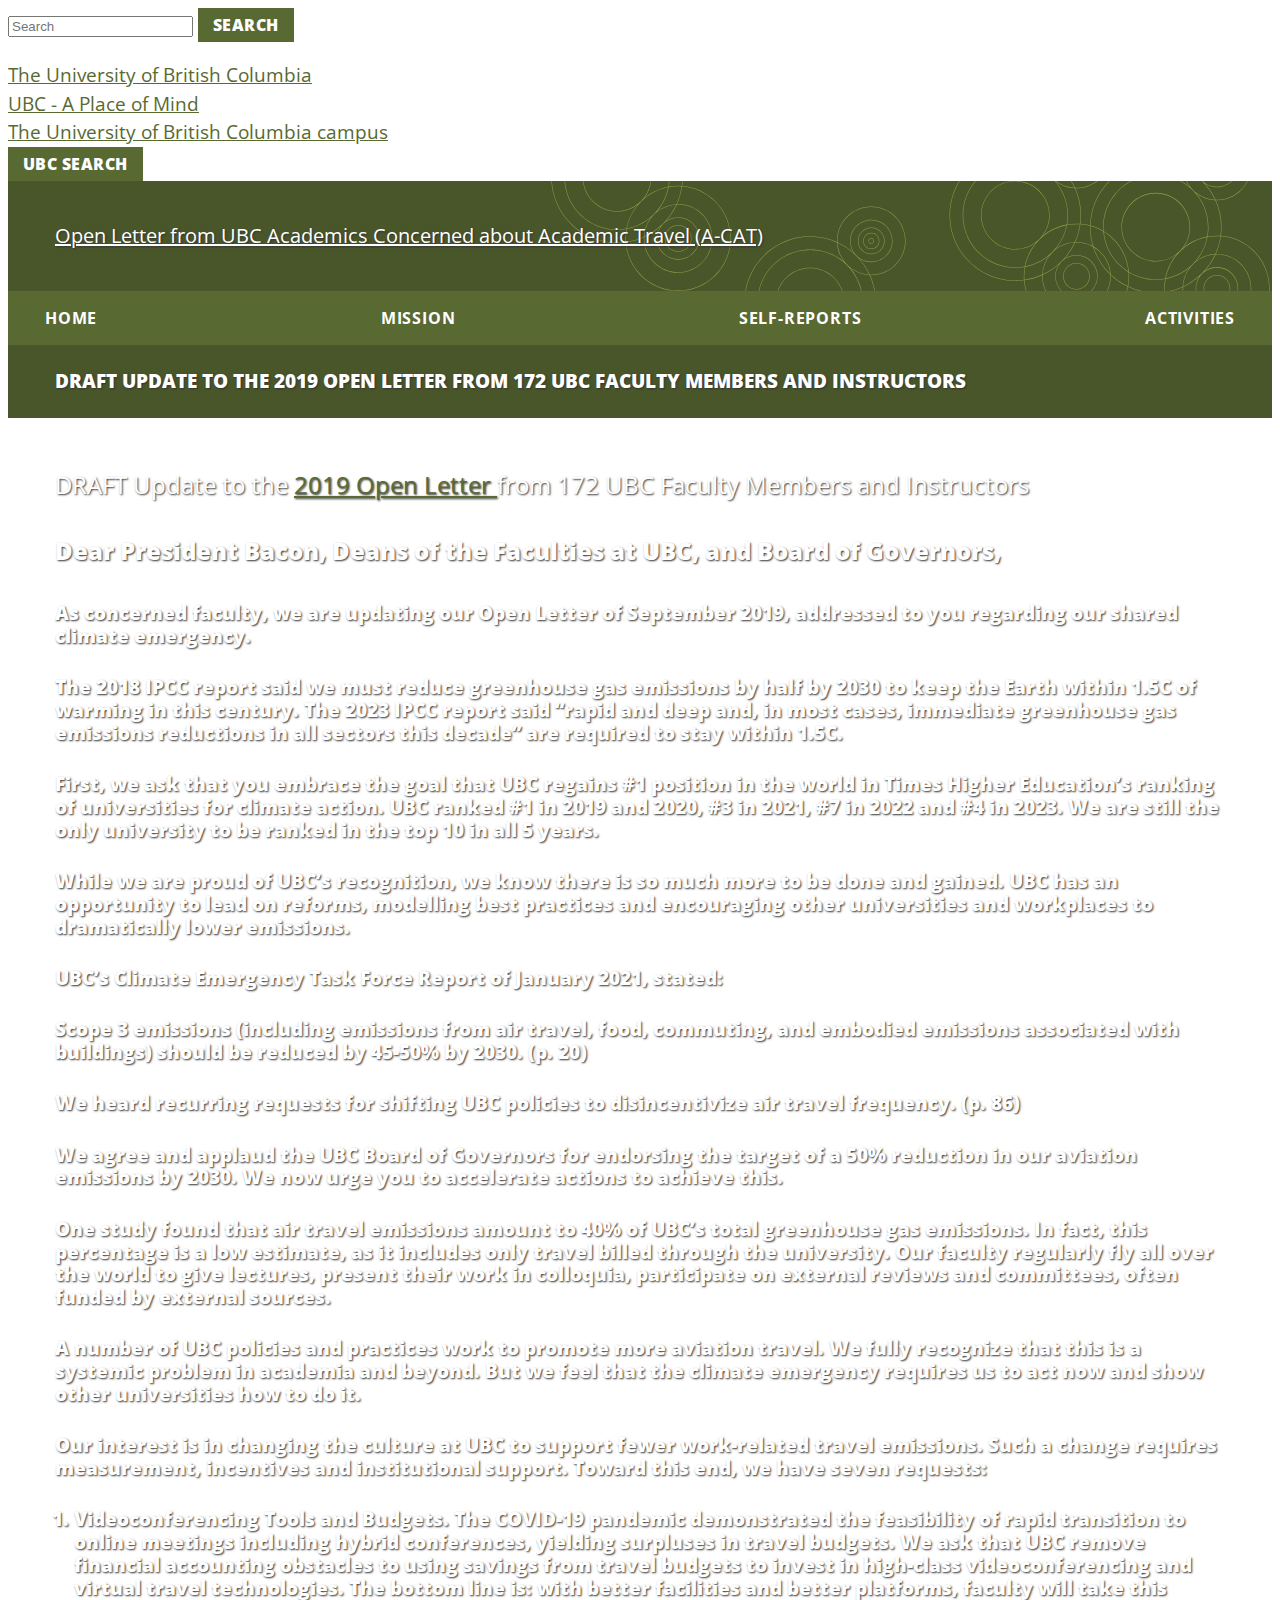
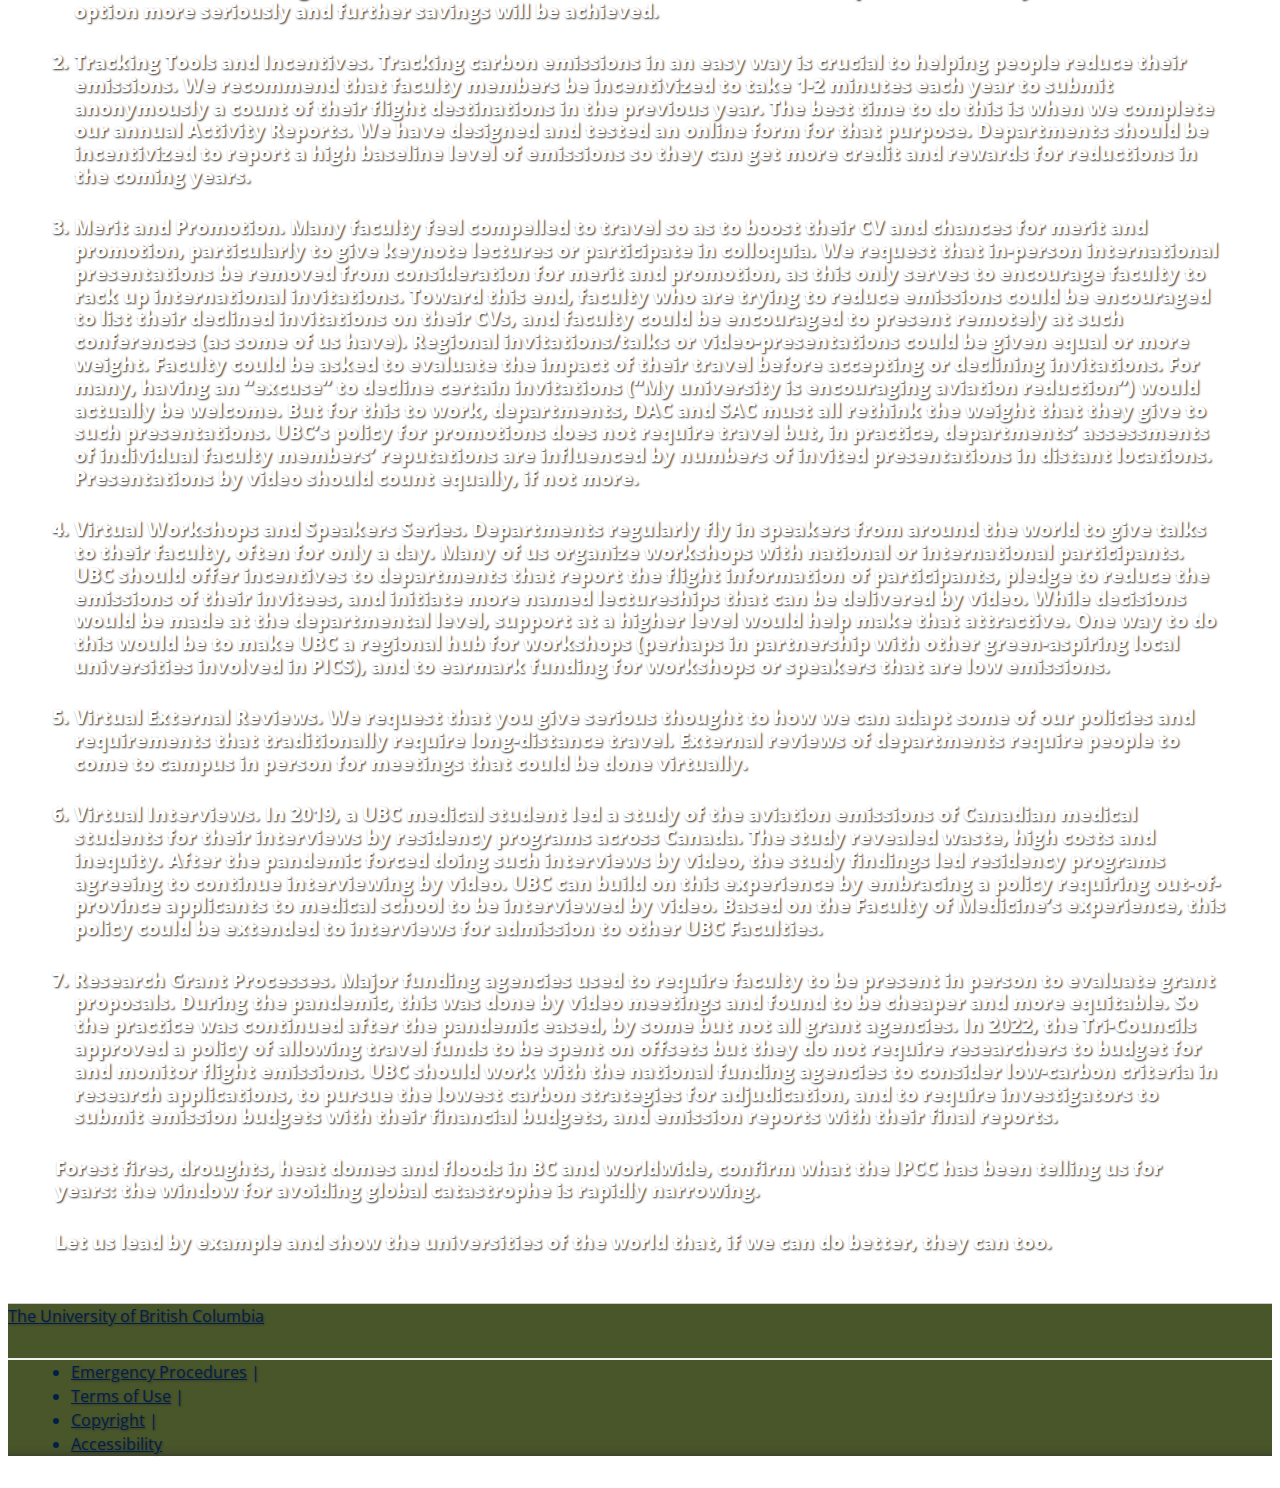
<file: open-letter.html>
<!--[if IEMobile 7]><html class="no-js iem7 oldie" dir="ltr" ><![endif]-->
  <!--[if (IE 7)&!(IEMobile)]><html class="no-js ie7 oldie" dir="ltr" ><![endif]-->
  <!--[if (IE 8)&!(IEMobile)]><html class="no-js ie8 oldie" dir="ltr" ><![endif]-->
  <!--[if (IE 9)&!(IEMobile)]><html class="no-js ie9" lang="dir="ltr" ><![endif]-->
  <!--[[if (gt IE 9)|(gt IEMobile 7)]><!--><html class="no-js" dir="ltr" ><!--<![endif]-->
  <head>
  <meta charset="utf-8" />
<link rel="shortcut icon" href="/sites/sustain.ubc.ca/themes/subc2019/favicon.ico" type="image/vnd.microsoft.icon" />
  <title>A-CAT | Mission Statement</title>
    <!-- Google Tag Manager -->
    <script>
      (function(w,d,s,l,i){w[l]=w[l]||[];w[l].push({'gtm.start':
          new Date().getTime(),event:'gtm.js'});var f=d.getElementsByTagName(s)[0],
        j=d.createElement(s),dl=l!='dataLayer'?'&l='+l:'';j.async=true;j.src=
        'https://www.googletagmanager.com/gtm.js?id='+i+dl;f.parentNode.insertBefore(j,f);
      })(window,document,'script','dataLayer','GTM-P9MBBGP');
    </script>
    <!-- End Google Tag Manager -->

    <meta name="HandheldFriendly" content="True">
  <meta name="MobileOptimized" content="320">
  <meta name="viewport" content="width=device-width">
  <meta http-equiv="cleartype" content="on">
  <meta http-equiv="X-UA-Compatible" content="IE=edge,chrome=1">
  <!--[if lte IE 7]>
  <link href="https://cdn.ubc.ca/clf/7.0.4/css/font-awesome-ie7.css" rel="stylesheet">
  <![endif]-->
  <link rel="shortcut icon" href="//cdn.ubc.ca/clf/7.0.4/img/favicon.ico">
  <link rel="apple-touch-icon-precomposed" sizes="144x144" href="//cdn.ubc.ca/clf/7.0.4/img/apple-touch-icon-144-precomposed.png">
  <link rel="apple-touch-icon-precomposed" sizes="114x114" href="//cdn.ubc.ca/clf/7.0.4/img/apple-touch-icon-114-precomposed.png">
  <link rel="apple-touch-icon-precomposed" sizes="72x72" href="//cdn.ubc.ca/clf/7.0.4/img/apple-touch-icon-72-precomposed.png">
  <link rel="apple-touch-icon-precomposed" href="//cdn.ubc.ca/clf/7.0.4/img/apple-touch-icon-57-precomposed.png">
  <link href="//cdn.ubc.ca/clf/7.0.4/css/ubc-clf-full-bw.min.css" rel="stylesheet">
  <link type="text/css" rel="stylesheet" href="/sites/default/files/css/css_lQaZfjVpwP_oGNqdtWCSpJT1EMqXdMiU84ekLLxQnc4.css" media="all" />
<link type="text/css" rel="stylesheet" href="/sites/default/files/css/css_7SI8j6ftR_VRx5_64L64DIeCfcQIaJdYBVJ5fGWNVm4.css" media="screen" />
<link type="text/css" rel="stylesheet" href="/sites/default/files/css/css_MBWyt9XBX4GHJcbXZp4mDYVYlaDw4bhAGDibrfE4Kjo.css" media="all" />
<link type="text/css" rel="stylesheet" href="/sites/default/files/css/css_jENQOQqZCRFGZK__DTefxYiXR2RUf03k1ugj3_Vg7vk.css" media="all" />
<link type="text/css" rel="stylesheet" href="https://cdnjs.cloudflare.com/ajax/libs/font-awesome/4.4.0/css/font-awesome.min.css" media="all" />
<link type="text/css" rel="stylesheet" href="/sites/default/files/css/css_cmmzZoUinihWYn6F6fHTQe0ozDwRdKHgJrWkn5h8yeU.css" media="all" />
<link type="text/css" rel="stylesheet" href="/sites/default/files/css/css_sM-BT1Z_5dsYRM51Sktljubv1InVa0rbZcLaKJwmUOY.css" media="all" />
<link type="text/css" rel="stylesheet" href="/sites/default/files/css/css_AbpHGcgLb-kRsJGnwFEktk7uzpZOCcBY74-YBdrKVGs.css" media="print" />
<link type="text/css" rel="stylesheet" href="//fonts.googleapis.com/css?family=Merriweather:400,700|Open+Sans:400,800&amp;s48l77" media="all" />
  </head>
<body class="html not-front not-logged-in no-sidebars page-node page-node- page-node-48675 node-type-page i18n-en section-about path-about-who-we-are-0 themecolour-bw full-width" >
<!-- Google Tag Manager (noscript) -->
<noscript>
  <iframe src="https://www.googletagmanager.com/ns.html?id=GTM-P9MBBGP" height="0" width="0" style="display:none;visibility:hidden"></iframe>
</noscript>
<!-- End Google Tag Manager (noscript) -->

  <div class="body--inner">         
<div class="skip">
  <a href="#main" class="element-invisible element-focusable">Skip to main content</a>
  <a href="#ubc7-unit-menu" class="element-invisible element-focusable">Skip to main navigation</a>
</div>

  <!-- UBC Global Utility Menu -->
  <div class="collapse expand" id="ubc7-global-menu">
      <div id="ubc7-search" class="expand">
        <div class="container">          <div id="ubc7-search-box">
            <form class="form-search" method="get" action="https://www.ubc.ca/search/refine/">
      <input type="text" name="q" placeholder="Search" class="input-xlarge search-query">
      <input type="hidden" name="label" value="Search UBC Sustainability" />
      <input type="hidden" name="site" value="*.sustain.ubc.ca" />
      <button type="submit" class="btn btn-primary">Search</button>
    </form>          </div>
        </div>      </div>
      <div class="container">      <div id="ubc7-global-header" class="expand">
          <!-- Global Utility Header from CDN -->
      </div>
      </div>  </div>
  <!-- End of UBC Global Utility Menu -->
  <!-- UBC Header -->
  <header id="ubc7-header" class="row-fluid expand" role="banner">
    <div class="container">    <div class="span1">
      <div id="ubc7-logo">
        <a href="http://www.ubc.ca" tabindex="1" title="The University of British Columbia (UBC)">The University of British Columbia</a>
      </div>
    </div>
    <div class="span2">
      <div id="ubc7-apom">
        <a href="http://aplaceofmind.ubc.ca" tabindex="2" title="UBC a place of mind">UBC - A Place of Mind</a>
      </div>
    </div>
    <div class="span9" id="ubc7-wordmark-block">
      <div id="ubc7-wordmark">
        <a href="http://www.ubc.ca" tabindex="3" title="The University of British Columbia (UBC)">The University of British Columbia <span class="ubc7-campus" id="ubc7--campus"> campus</span></a>
      </div>
      <div id="ubc7-global-utility">
        <button data-toggle="collapse" data-target="#ubc7-global-menu" tabindex="4"><span>UBC Search</span></button>
        <noscript><a id="ubc7-global-utility-no-script" href="http://ubc.ca/" title="UBC Search">UBC Search</a></noscript>
      </div>
    </div>
    </div>  </header>
  <!-- End of UBC Header -->

  <!-- UBC Unit Identifier -->
  <div id="ubc7-unit" class="row-fluid expand">
    <div class="container">    <div class="span12">
      <div class="ubc7-navbar--mobile-btn">
        <a class="tb-menu-toggle collapsed" id="tb-menu-toggle">
          <span class="tb-menu-toggle--label">Menu</span>
          <span class="icon-down-arrow"></span>
        </a>
      </div>
      
      <div id="ubc7-unit-name" class="ubc7-single-element"><a href="/"><span id="ubc7-unit-identifier">Open Letter from UBC Academics Concerned about Academic Travel (A-CAT)<div id="content" class="l-content maincontent-node-48675" role="main">
</span></a>
    </div>    </div>
    </div>  </div>
  <!-- End of UBC Unit Identifier -->
  <!-- UBC Unit Navigation -->
                <nav id="menu--main" role="navigation">
        <div class="menu--inner">
                          <section id="block-tb-megamenu-main-menu" class="block block-tb-megamenu block-even">

      
  <div  class="tb-megamenu tb-megamenu-main-menu" role="navigation" aria-label="Main navigation">
      <button data-target=".nav-collapse" data-toggle="collapse" class="btn btn-navbar tb-megamenu-button" type="button">
      <i class="fa fa-reorder"></i>
    </button>
    <div class="nav-collapse  always-show">
    <ul  class="tb-megamenu-nav nav level-0 items-9">

  <li  data-id="7760" data-level="1" data-type="menu_item" data-class="" data-xicon="" data-caption="" data-alignsub="" data-group="0" data-hidewcol="0" data-hidesub="0" class="tb-megamenu-item level-1 mega">
          <a href="/index.html" >
                Home                      </a>
          </li>

 <li  data-id="7760" data-level="1" data-type="menu_item" data-class="" data-xicon="" data-caption="" data-alignsub="" data-group="0" data-hidewcol="0" data-hidesub="0" class="tb-megamenu-item level-1 mega">
          <a href="/mission-statement.html" >
                Mission                      </a>
          </li>

  <li  data-id="7761" data-level="1" data-type="menu_item" data-class="" data-xicon="" data-caption="" data-alignsub="" data-group="0" data-hidewcol="0" data-hidesub="0" class="tb-megamenu-item level-1 mega">
          <a href="/reports.html" >
                Self-Reports                      </a>
          </li>
  <li  data-id="7761" data-level="1" data-type="menu_item" data-class="" data-xicon="" data-caption="" data-alignsub="" data-group="0" data-hidewcol="0" data-hidesub="0" class="tb-megamenu-item level-1 mega">
          <a href="/activities.html" >
                Activities                      </a>
          </li>
</ul>
      </div>
  </div>
    <!-- End of UBC Unit Navigation -->
  
    <div class="l-main__wrapper">

    
    <div class="l-pre-main">
           
                    <h4 class="page-tile">DRAFT Update to the 2019 Open Letter from 172 UBC Faculty Members and Instructors</h4>
                </div>

    <div id="main" class="l-main contentwrapper-node-48675">
      <div id="content" class="l-content maincontent-node-48675" role="main">

        <section class="l-content__inner">

                                
          
          
          <!-- Content Area -->
              <section id="block-system-main" class="block block-system block-odd">

      
  <div  class="ds-1col node node-page node-odd view-mode-full clearfix">

  
  
<div class="field field-name-field-intro-paragraph field-type-text-long field-label-hidden text--intro">
      <p>DRAFT Update to the <a href=https://zeroemissionuniversity.com/open-letter-ubc/ >
               2019 Open Letter </a>from 172 UBC Faculty Members and Instructors</p>

	<p><h3>Dear President Bacon, Deans of the Faculties at UBC, and Board of Governors,</h3></p>
	<p><h5>As concerned faculty, we are updating our Open Letter of September 2019, addressed to you regarding our shared climate emergency.</p>
	<p>The 2018 IPCC report said we must reduce greenhouse gas emissions by half by 2030 to keep the Earth within 1.5C of warming in this century. The 2023 IPCC report said “rapid and deep and, in most cases, immediate greenhouse gas emissions reductions in all sectors this decade” are required to stay within 1.5C.</p>
	<p>First, we ask that you embrace the goal that UBC regains #1 position in the world in Times Higher Education’s ranking of universities for climate action. UBC ranked #1 in 2019 and 2020, #3 in 2021, #7 in 2022 and #4 in 2023. We are still the only university to be ranked in the top 10 in all 5 years.</p>
	<p>While we are proud of UBC’s recognition, we know there is so much more to be done and gained. UBC has an opportunity to lead on reforms, modelling best practices and encouraging other universities and workplaces to dramatically lower emissions.</p>
	<p>UBC’s Climate Emergency Task Force Report of January 2021, stated:<p>
	<p>Scope 3 emissions (including emissions from air travel, food, commuting, and embodied emissions associated with buildings) should be reduced by 45-50% by 2030. (p. 20)</p>
	<p>We heard recurring requests for shifting UBC policies to disincentivize air travel frequency. (p. 86)</p>
	<p>We agree and applaud the UBC Board of Governors for endorsing the target of a 50% reduction in our aviation emissions by 2030.  We now urge you to accelerate actions to achieve this.</p>

	<p>One study found that air travel emissions amount to 40% of UBC’s total greenhouse gas emissions. In fact, this percentage is a low estimate, as it includes only travel billed through the university. Our faculty regularly fly all over the world to give lectures, present their work in colloquia, participate on external reviews and committees, often funded by external sources.  </p>
	<p>A number of UBC policies and practices work to promote more aviation travel.  We fully recognize that this is a systemic problem in academia and beyond. But we feel that the climate emergency requires us to act now and show other universities how to do it. </p>
	<p>Our interest is in changing the culture at UBC to support fewer work-related travel emissions. Such a change requires measurement, incentives and institutional support. Toward this end, we have seven requests:</p>
    <ol>
		<li><p>Videoconferencing Tools and Budgets. The COVID-19 pandemic demonstrated the feasibility of rapid transition to online meetings including hybrid conferences, yielding surpluses in travel budgets. We ask that UBC remove financial accounting obstacles to using savings from travel budgets to invest in high-class videoconferencing and virtual travel technologies.  The bottom line is: with better facilities and better platforms, faculty will take this option more seriously and further savings will be achieved.</p></li>
		<li>Tracking Tools and Incentives. Tracking carbon emissions in an easy way is crucial to helping people reduce their emissions. We recommend that faculty members be incentivized to take 1-2 minutes each year to submit anonymously  a count of their flight destinations in the previous year.  The best time to do this is when we complete our annual Activity Reports. We have designed and tested an online form for that purpose.  Departments should be incentivized to report a high baseline level of emissions so they can get more credit and rewards for reductions in the coming years.</p></li>
		<li><p>Merit and Promotion. Many faculty feel compelled to travel so as to boost their CV and chances for merit and promotion, particularly to give keynote lectures or participate in colloquia. We request that in-person international presentations be removed from consideration for merit and promotion, as this only serves to encourage faculty to rack up international invitations. Toward this end, faculty who are trying to reduce emissions could be encouraged to list their declined invitations on their CVs, and faculty could be encouraged to present remotely at such conferences (as some of us have). Regional invitations/talks or video-presentations could be given equal or more weight. Faculty could be asked to evaluate the impact of their travel before accepting or declining invitations. For many, having an “excuse” to decline certain invitations (“My university is encouraging aviation reduction”) would actually be welcome. But for this to work, departments, DAC and SAC must all rethink the weight that they give to such presentations.  UBC’s policy for promotions does not require travel but, in practice, departments’ assessments of individual faculty members’ reputations are influenced by numbers of invited presentations in distant locations.  Presentations by video should count equally, if not more.</p></li>
		<li><p>Virtual Workshops and Speakers Series. Departments regularly fly in speakers from around the world to give talks to their faculty, often for only a day. Many of us organize workshops with national or international participants. UBC should offer incentives to departments that report the flight information of participants, pledge to reduce the emissions of their invitees, and initiate more named lectureships that can be delivered by video. While decisions would be made at the departmental level, support at a higher level would help make that attractive. One way to do this would be to make UBC a regional hub for workshops (perhaps in partnership with other green-aspiring local universities involved in PICS), and to earmark funding for workshops or speakers that are low emissions.</p></li>
		<li><p>Virtual External Reviews. We request that you give serious thought to how we can adapt some of our policies and requirements that traditionally require long-distance travel.  External reviews of departments require people to come to campus in person for meetings that could be done virtually.</p></li>
		<li><p>Virtual Interviews. In 2019, a UBC medical student led a study of the aviation emissions of Canadian medical students for their interviews by residency programs across Canada. The study revealed waste, high costs and inequity. After the pandemic forced doing such interviews by video, the study findings led residency programs agreeing to continue interviewing by video. UBC can build on this experience by embracing a policy requiring out-of-province applicants to medical school to be interviewed by video. Based on the Faculty of Medicine’s experience, this policy could be extended to interviews for admission to other UBC Faculties.</p></li>
		<li><p>Research Grant Processes.  Major funding agencies used to require faculty to be present in person to evaluate grant proposals. During the pandemic, this was done by video meetings and found to be cheaper and more equitable.  So the practice was continued after the pandemic eased, by some but not all grant agencies.  In 2022, the Tri-Councils approved a policy of allowing travel funds to be spent on offsets but they do not require researchers to budget for and monitor flight emissions.  UBC should work with the national funding agencies to consider low-carbon criteria in research applications, to pursue the lowest carbon strategies for adjudication, and to require investigators to submit emission budgets with their financial budgets, and emission reports with their final reports.</p></li>
	</ol>

	<p>Forest fires, droughts, heat domes and floods in BC and worldwide, confirm what the IPCC has been telling us for years: the window for avoiding global catastrophe is rapidly narrowing. <p>
	<p>Let us lead by example and show the universities of the world that, if we can do better, they can too.</h5> <p>
</p>
        </div> </div>

      </div><!-- /#content -->
    </div><!-- /#main -->

      </div> <!-- /.l-main__wrapper -->

  
  <!-- Footer Area Unit Menu - Mobile Only -->
    <!-- End of Footer Area Unit Menu -->

  <footer id="ubc7-footer" role="content-info" >
       <div class="row-fluid expand" id="ubc7-global-footer"><div class="container"><div class="span5" id="ubc7-signature"><a href="http://www.ubc.ca/">The University of British Columbia</a></div>
         <div class="span7" id="ubc7-footer-menu"></div></div></div>
      <div class="row-fluid expand" id="ubc7-minimal-footer"><div class="container"><div class="span12">
           <ul>
             <li><a href="https://cdn.ubc.ca/clf/ref/emergency">Emergency Procedures</a> <span class="divider">|</span></li>
             <li><a href="https://cdn.ubc.ca/clf/ref/terms">Terms of Use</a> <span class="divider">|</span></li>
             <li><a href="https://cdn.ubc.ca/clf/ref/copyright">Copyright</a> <span class="divider">|</span></li>
             <li><a href="https://cdn.ubc.ca/clf/ref/accessibility">Accessibility</a></li>
           </ul>
         </div></div></div>  </footer>
 <!-- /#container -->
    <script type="text/javascript" src="//ajax.googleapis.com/ajax/libs/jquery/1.12.4/jquery.min.js"></script>
<script type="text/javascript">
<!--//--><![CDATA[//><!--
window.jQuery || document.write("<script src='/sites/all/modules/contrib/jquery_update/replace/jquery/1.12/jquery.min.js'>\x3C/script>")
//--><!]]>
</script>
<script type="text/javascript">
<!--//--><![CDATA[//><!--
document.createElement( "picture" );
//--><!]]>
</script>
<script type="text/javascript" src="//cdn.ubc.ca/clf/7.0.4/js/ubc-clf.min.js"></script>
<script type="text/javascript" src="https://www.googletagmanager.com/gtag/js?id=UA-13160146-1"></script>
<script type="text/javascript">
<!--//--><![CDATA[//><!--
window.dataLayer = window.dataLayer || [];function gtag(){dataLayer.push(arguments)};gtag("js", new Date());gtag("set", "developer_id.dMDhkMT", true);gtag("config", "UA-13160146-1", {"groups":"default","cookie_domain":".sustain.ubc.ca"});
//--><!]]>
</script>
<script type="text/javascript">
<!--//--><![CDATA[//><!--
jQuery.extend(Drupal.settings, {"basePath":"\/","pathPrefix":"","setHasJsCookie":0,"ajaxPageState":{"theme":"subc2019","theme_token":"Tksd3twxg7glHjrqOrQIH0fHoLX-hNvGBCaJvj7vNvw","js":{"sites\/all\/modules\/contrib\/picture\/picturefill\/picturefill.min.js":1,"sites\/all\/modules\/contrib\/picture\/picture.min.js":1,"\/\/ajax.googleapis.com\/ajax\/libs\/jquery\/1.12.4\/jquery.min.js":1,"0":1,"misc\/jquery-extend-3.4.0.js":1,"misc\/jquery-html-prefilter-3.5.0-backport.js":1,"misc\/jquery.once.js":1,"misc\/drupal.js":1,"sites\/all\/modules\/contrib\/jquery_update\/js\/jquery_browser.js":1,"1":1,"sites\/all\/modules\/contrib\/picture\/lazysizes\/lazysizes.min.js":1,"sites\/all\/modules\/contrib\/picture\/lazysizes\/plugins\/aspectratio\/ls.aspectratio.min.js":1,"\/\/cdn.ubc.ca\/clf\/7.0.4\/js\/ubc-clf.min.js":1,"sites\/all\/modules\/features\/usi_paragraphs\/js\/usi-paragraphs-dynamic-values.js":1,"sites\/all\/modules\/contrib\/tb_megamenu\/js\/tb-megamenu-frontend.js":1,"sites\/all\/modules\/contrib\/tb_megamenu\/js\/tb-megamenu-touch.js":1,"sites\/all\/modules\/contrib\/google_analytics\/googleanalytics.js":1,"https:\/\/www.googletagmanager.com\/gtag\/js?id=UA-13160146-1":1,"2":1,"sites\/sustain.ubc.ca\/themes\/megatron\/js\/custom-min.js":1,"sites\/sustain.ubc.ca\/themes\/subc2019\/dist\/js\/subc2019.behaviors.js":1},"css":{"modules\/system\/system.base.css":1,"sites\/all\/modules\/contrib\/picture\/lazysizes\/plugins\/aspectratio\/ls.aspectratio.css":1,"sites\/all\/modules\/contrib\/calendar\/css\/calendar_multiday.css":1,"modules\/field\/theme\/field.css":1,"sites\/all\/modules\/contrib\/picture\/picture_wysiwyg.css":1,"sites\/all\/modules\/contrib\/video_filter\/video_filter.css":1,"sites\/all\/modules\/contrib\/youtube\/css\/youtube.css":1,"sites\/all\/modules\/contrib\/views\/css\/views.css":1,"sites\/all\/modules\/contrib\/ckeditor\/css\/ckeditor.css":1,"sites\/all\/modules\/contrib\/ctools\/css\/ctools.css":1,"https:\/\/cdnjs.cloudflare.com\/ajax\/libs\/font-awesome\/4.4.0\/css\/font-awesome.min.css":1,"sites\/all\/modules\/contrib\/tb_megamenu\/css\/bootstrap.css":1,"sites\/all\/modules\/contrib\/tb_megamenu\/css\/base.css":1,"sites\/all\/modules\/contrib\/tb_megamenu\/css\/default.css":1,"sites\/all\/modules\/contrib\/tb_megamenu\/css\/compatibility.css":1,"sites\/all\/modules\/contrib\/ds\/layouts\/ds_2col_fluid\/ds_2col_fluid.css":1,"sites\/sustain.ubc.ca\/modules\/sc_basic\/css\/shortcodestyles.css":1,"sites\/sustain.ubc.ca\/themes\/megatron\/css\/clf_drupal.css":1,"sites\/sustain.ubc.ca\/themes\/megatron\/css\/unit-custom.css":1,"sites\/sustain.ubc.ca\/themes\/subc2019\/dist\/css\/style.css":1,"sites\/sustain.ubc.ca\/themes\/subc2019\/dist\/css\/print.css":1,"\/\/fonts.googleapis.com\/css?family=Merriweather:400,700|Open+Sans:400,800":1}},"usiParagraphsDynamicValues":{"itemSelector":".dynamic-value-item"},"video_filter":{"url":{"ckeditor":"\/video_filter\/dashboard\/ckeditor"},"instructions_url":"\/video_filter\/instructions","modulepath":"sites\/all\/modules\/contrib\/video_filter"},"better_exposed_filters":{"views":{"menu_queue_3":{"displays":{"block":{"filters":[]}}},"menu_queue_4":{"displays":{"block":{"filters":[]}}},"menu_queue_5":{"displays":{"block":{"filters":[]}}},"menu_queue_6":{"displays":{"block":{"filters":[]}}},"menu_queue_7":{"displays":{"block":{"filters":[]}}},"banners":{"displays":{"block":{"filters":[]},"block_1":{"filters":[]},"block_3":{"filters":[]},"block_4":{"filters":[]},"block_5":{"filters":[]},"block_6":{"filters":[]}}}}},"googleanalytics":{"account":["UA-13160146-1"],"trackOutbound":1,"trackMailto":1,"trackDownload":1,"trackDownloadExtensions":"7z|aac|arc|arj|asf|asx|avi|bin|csv|doc(x|m)?|dot(x|m)?|exe|flv|gif|gz|gzip|hqx|jar|jpe?g|js|mp(2|3|4|e?g)|mov(ie)?|msi|msp|pdf|phps|png|ppt(x|m)?|pot(x|m)?|pps(x|m)?|ppam|sld(x|m)?|thmx|qtm?|ra(m|r)?|sea|sit|tar|tgz|torrent|txt|wav|wma|wmv|wpd|xls(x|m|b)?|xlt(x|m)|xlam|xml|z|zip","trackDomainMode":1,"trackCrossDomains":["sustain.ubc.ca","www.sustain.ubc.ca"]}});
//--><!]]>
</script>
  </div>
</body>
</html>
</file>
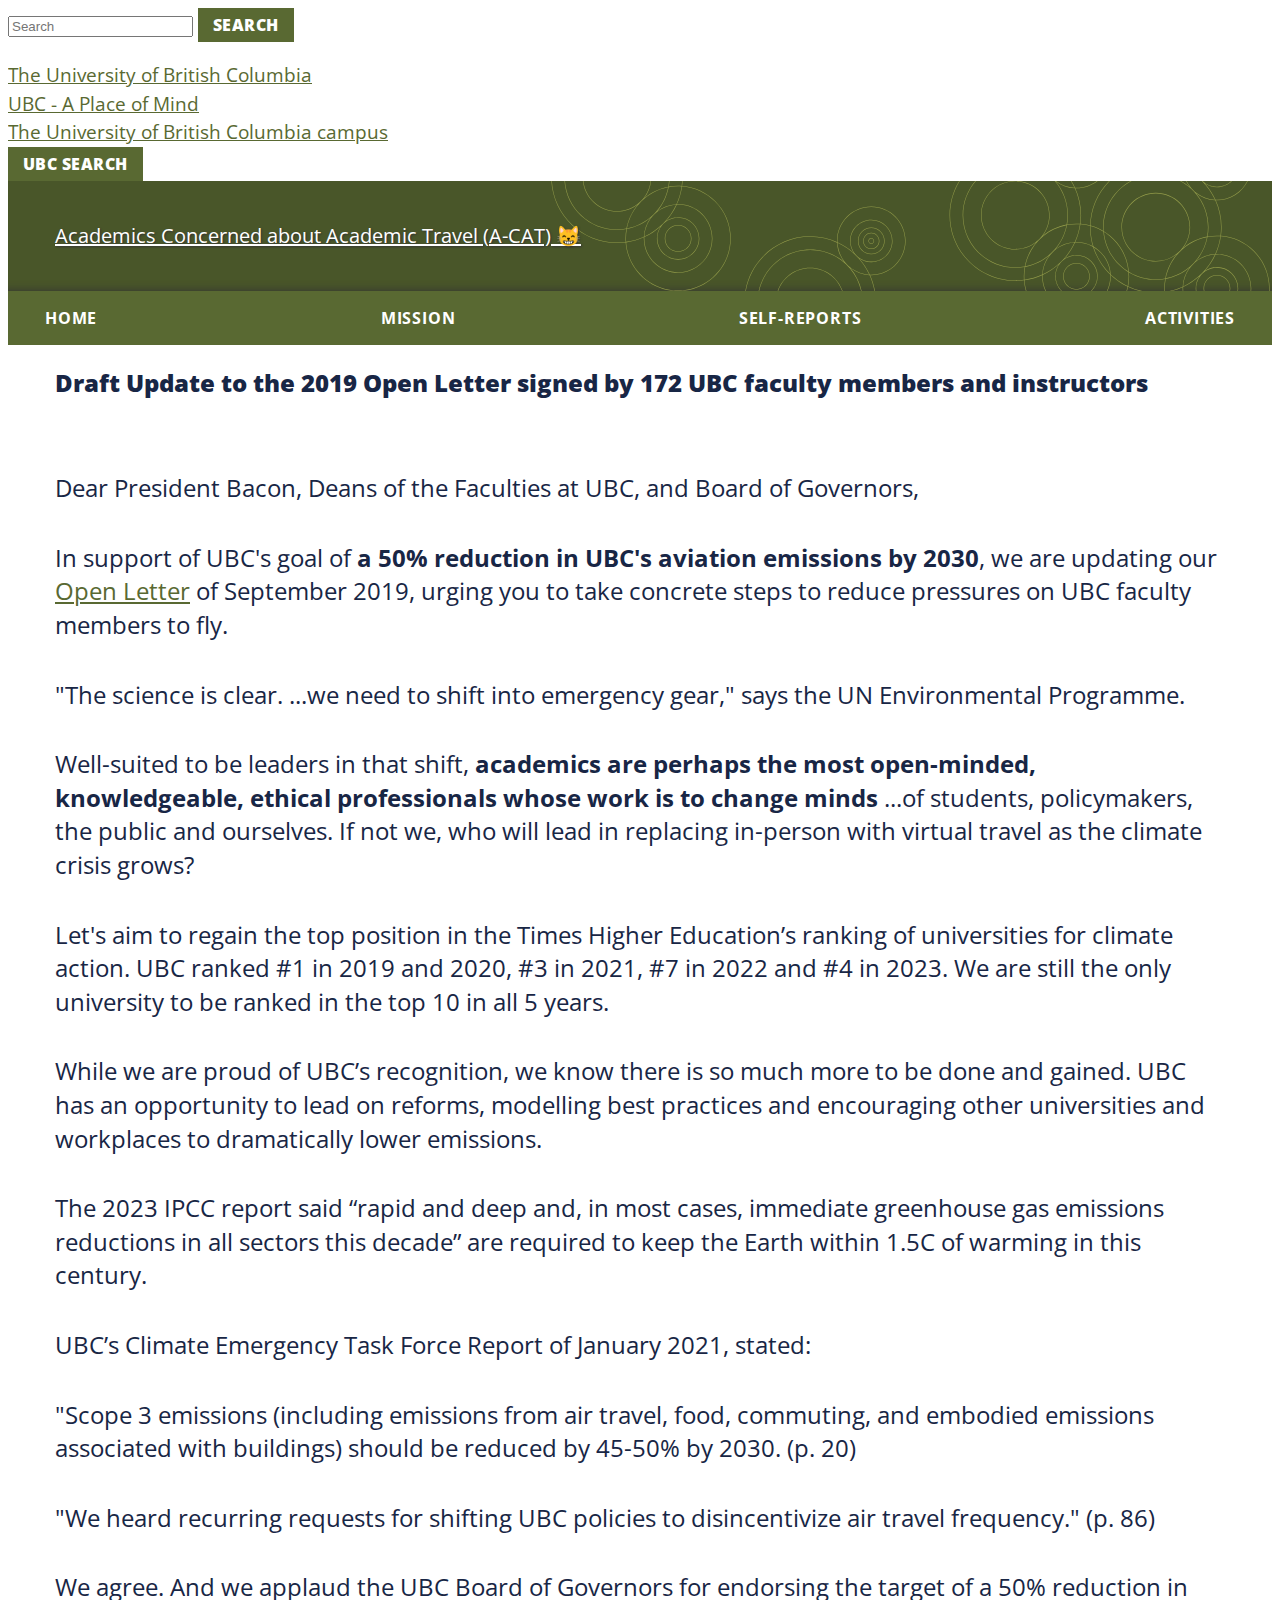
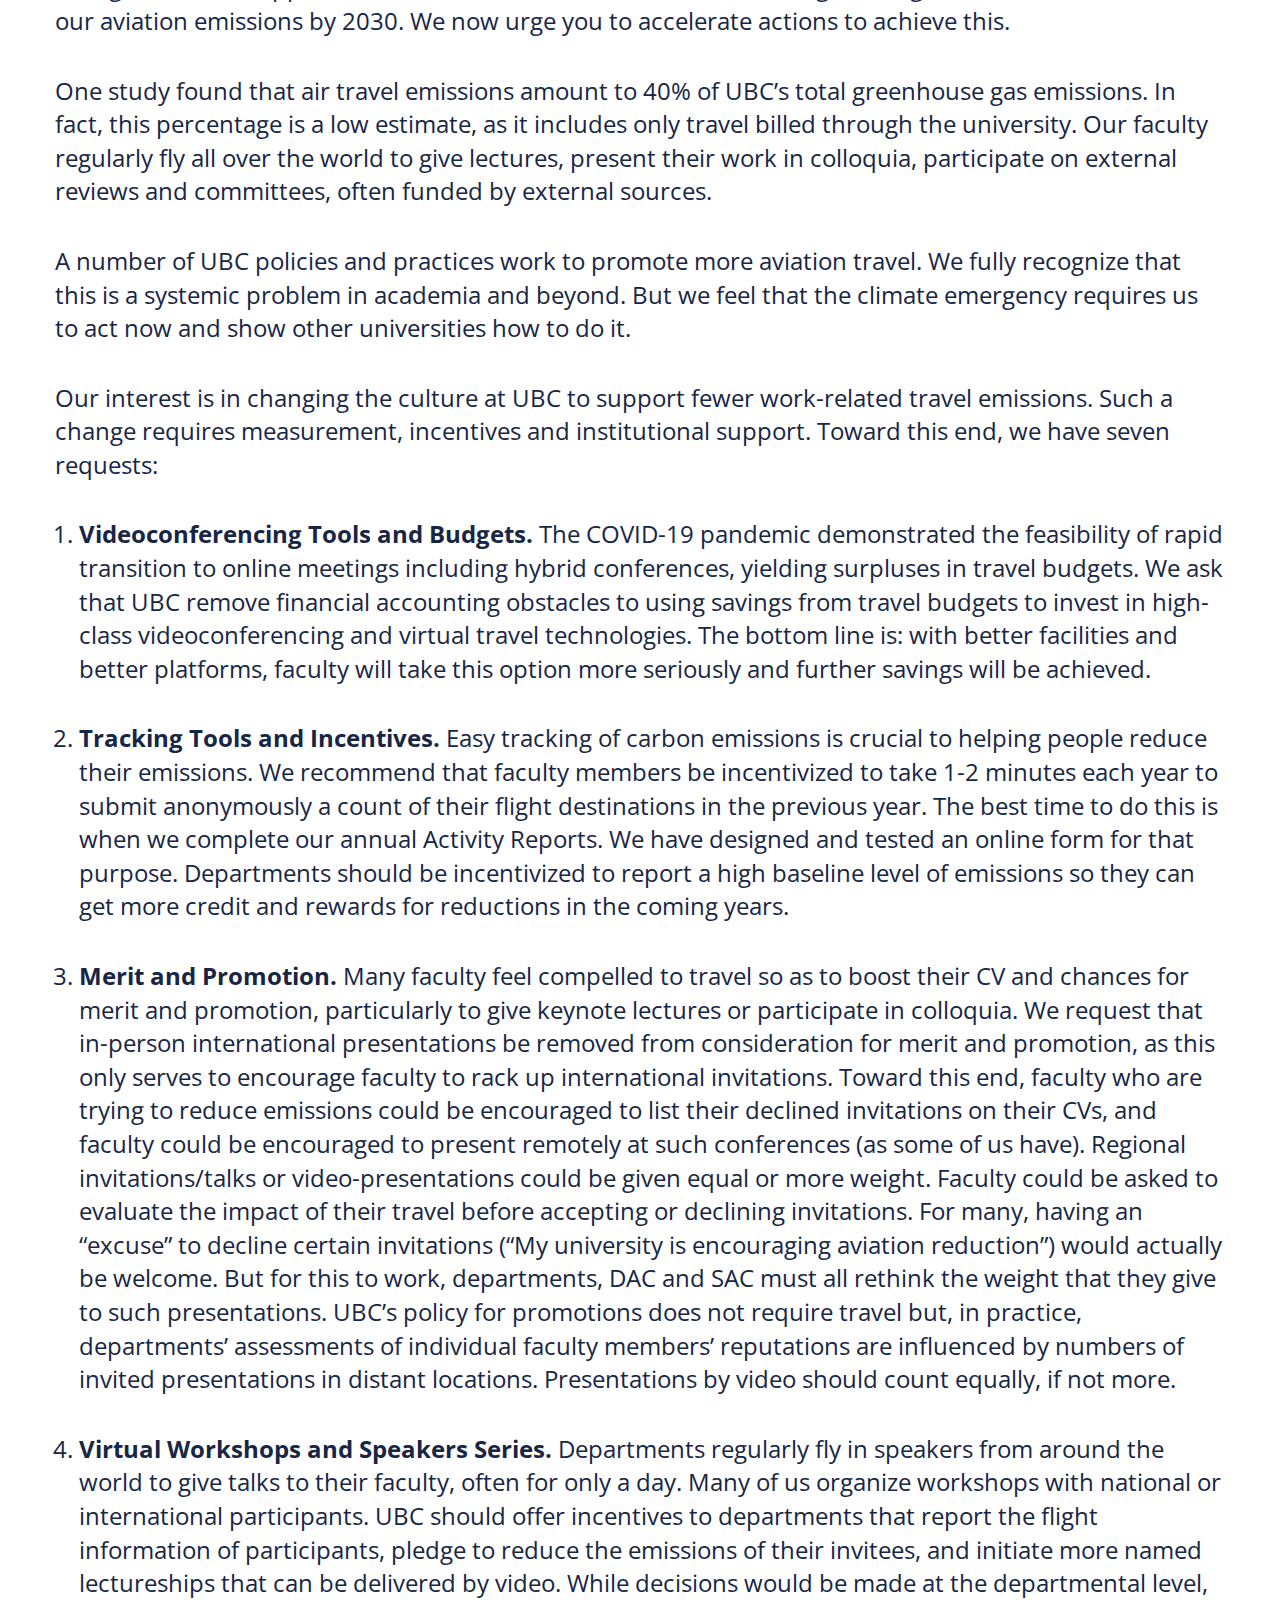
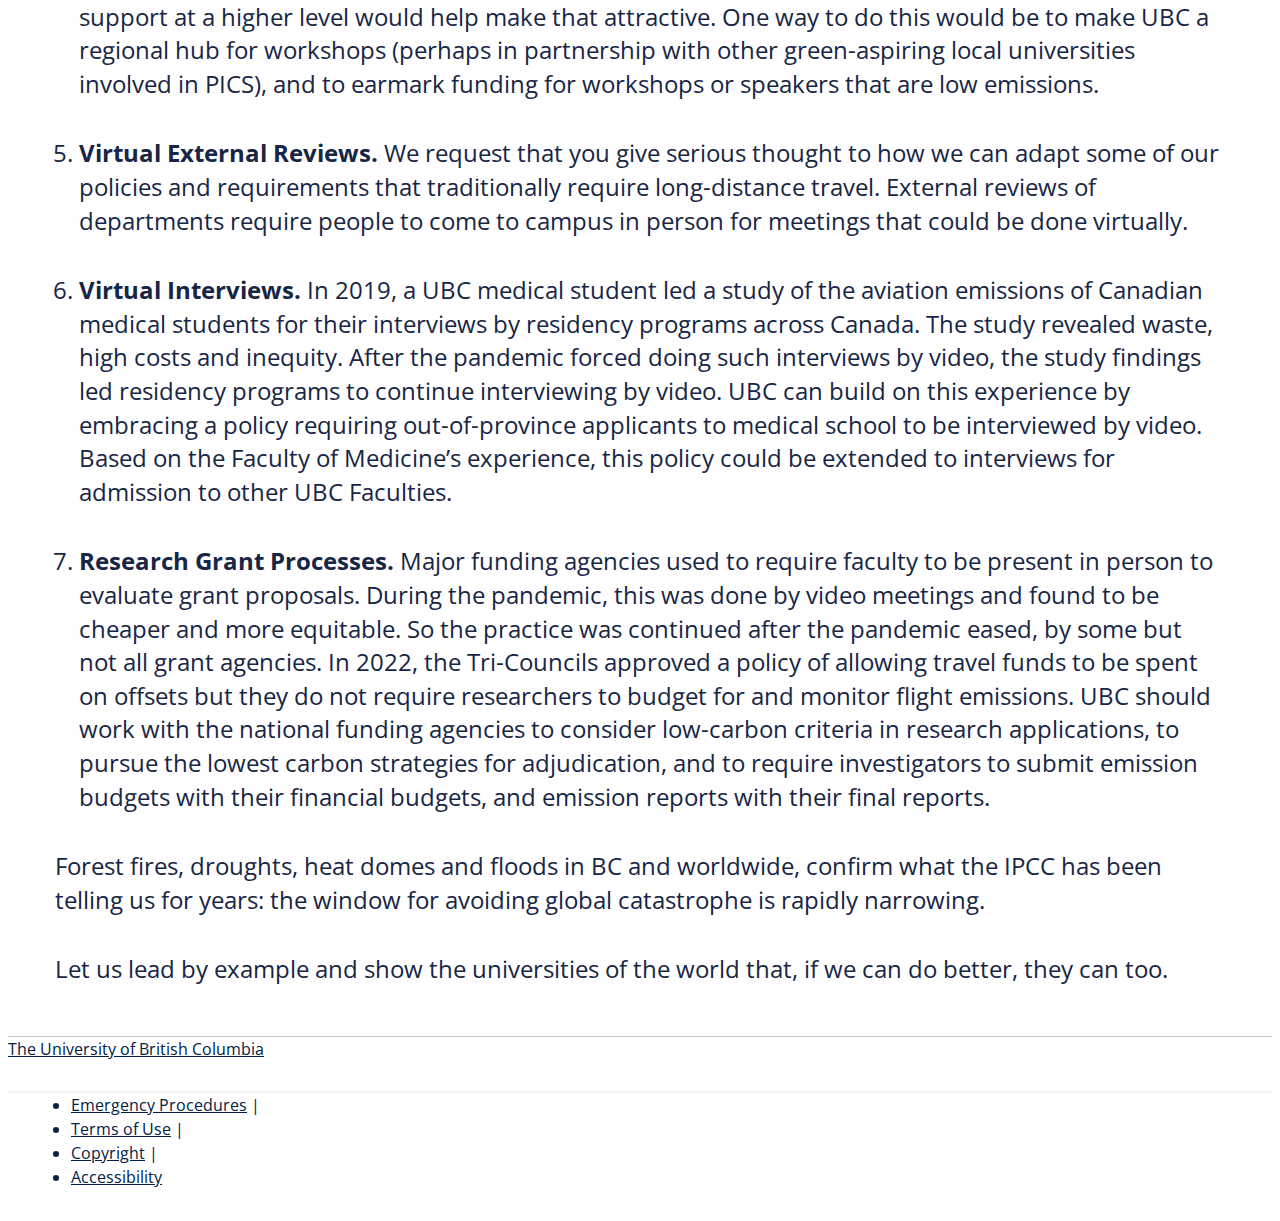
<file: open-letter2.html>
<!--[if IEMobile 7]><html class="no-js iem7 oldie" dir="ltr" ><![endif]-->
  <!--[if (IE 7)&!(IEMobile)]><html class="no-js ie7 oldie" dir="ltr" ><![endif]-->
  <!--[if (IE 8)&!(IEMobile)]><html class="no-js ie8 oldie" dir="ltr" ><![endif]-->
  <!--[if (IE 9)&!(IEMobile)]><html class="no-js ie9" lang="dir="ltr" ><![endif]-->
  <!--[[if (gt IE 9)|(gt IEMobile 7)]><!--><html class="no-js" dir="ltr" ><!--<![endif]-->
  <head>
  <meta charset="utf-8" />
<link rel="shortcut icon" href="/sites/sustain.ubc.ca/themes/subc2019/favicon.ico" type="image/vnd.microsoft.icon" />
  <title>A-CAT | Mission Statement</title>
    <!-- Google Tag Manager -->
    <script>
      (function(w,d,s,l,i){w[l]=w[l]||[];w[l].push({'gtm.start':
          new Date().getTime(),event:'gtm.js'});var f=d.getElementsByTagName(s)[0],
        j=d.createElement(s),dl=l!='dataLayer'?'&l='+l:'';j.async=true;j.src=
        'https://www.googletagmanager.com/gtm.js?id='+i+dl;f.parentNode.insertBefore(j,f);
      })(window,document,'script','dataLayer','GTM-P9MBBGP');
    </script>
    <!-- End Google Tag Manager -->

    <meta name="HandheldFriendly" content="True">
  <meta name="MobileOptimized" content="320">
  <meta name="viewport" content="width=device-width">
  <meta http-equiv="cleartype" content="on">
  <meta http-equiv="X-UA-Compatible" content="IE=edge,chrome=1">
  <!--[if lte IE 7]>
  <link href="https://cdn.ubc.ca/clf/7.0.4/css/font-awesome-ie7.css" rel="stylesheet">
  <![endif]-->
  <link rel="shortcut icon" href="//cdn.ubc.ca/clf/7.0.4/img/favicon.ico">
  <link rel="apple-touch-icon-precomposed" sizes="144x144" href="//cdn.ubc.ca/clf/7.0.4/img/apple-touch-icon-144-precomposed.png">
  <link rel="apple-touch-icon-precomposed" sizes="114x114" href="//cdn.ubc.ca/clf/7.0.4/img/apple-touch-icon-114-precomposed.png">
  <link rel="apple-touch-icon-precomposed" sizes="72x72" href="//cdn.ubc.ca/clf/7.0.4/img/apple-touch-icon-72-precomposed.png">
  <link rel="apple-touch-icon-precomposed" href="//cdn.ubc.ca/clf/7.0.4/img/apple-touch-icon-57-precomposed.png">
  <link href="//cdn.ubc.ca/clf/7.0.4/css/ubc-clf-full-bw.min.css" rel="stylesheet">
  <link type="text/css" rel="stylesheet" href="/sites/default/files/css/css_lQaZfjVpwP_oGNqdtWCSpJT1EMqXdMiU84ekLLxQnc4.css" media="all" />
<link type="text/css" rel="stylesheet" href="/sites/default/files/css/css_7SI8j6ftR_VRx5_64L64DIeCfcQIaJdYBVJ5fGWNVm4.css" media="screen" />
<link type="text/css" rel="stylesheet" href="/sites/default/files/css/css_MBWyt9XBX4GHJcbXZp4mDYVYlaDw4bhAGDibrfE4Kjo.css" media="all" />
<link type="text/css" rel="stylesheet" href="/sites/default/files/css/css_jENQOQqZCRFGZK__DTefxYiXR2RUf03k1ugj3_Vg7vk.css" media="all" />
<link type="text/css" rel="stylesheet" href="https://cdnjs.cloudflare.com/ajax/libs/font-awesome/4.4.0/css/font-awesome.min.css" media="all" />
<link type="text/css" rel="stylesheet" href="/sites/default/files/css/css_cmmzZoUinihWYn6F6fHTQe0ozDwRdKHgJrWkn5h8yeU.css" media="all" />
<link type="text/css" rel="stylesheet" href="/sites/default/files/css/css_sM-BT1Z_5dsYRM51Sktljubv1InVa0rbZcLaKJwmUOY.css" media="all" />
<link type="text/css" rel="stylesheet" href="/sites/default/files/css/css_AbpHGcgLb-kRsJGnwFEktk7uzpZOCcBY74-YBdrKVGs.css" media="print" />
<link type="text/css" rel="stylesheet" href="//fonts.googleapis.com/css?family=Merriweather:400,700|Open+Sans:400,800&amp;s48l77" media="all" />
  </head>
<body class="html not-front not-logged-in no-sidebars page-node page-node- page-node-48675 node-type-page i18n-en section-about path-about-who-we-are-0 themecolour-bw full-width" >
<!-- Google Tag Manager (noscript) -->
<noscript>
  <iframe src="https://www.googletagmanager.com/ns.html?id=GTM-P9MBBGP" height="0" width="0" style="display:none;visibility:hidden"></iframe>
</noscript>
<!-- End Google Tag Manager (noscript) -->

  <div class="body--inner">         
<div class="skip">
  <a href="#main" class="element-invisible element-focusable">Skip to main content</a>
  <a href="#ubc7-unit-menu" class="element-invisible element-focusable">Skip to main navigation</a>
</div>

  <!-- UBC Global Utility Menu -->
  <div class="collapse expand" id="ubc7-global-menu">
      <div id="ubc7-search" class="expand">
        <div class="container">          <div id="ubc7-search-box">
            <form class="form-search" method="get" action="https://www.ubc.ca/search/refine/">
      <input type="text" name="q" placeholder="Search" class="input-xlarge search-query">
      <input type="hidden" name="label" value="Search UBC Sustainability" />
      <input type="hidden" name="site" value="*.sustain.ubc.ca" />
      <button type="submit" class="btn btn-primary">Search</button>
    </form>          </div>
        </div>      </div>
      <div class="container">      <div id="ubc7-global-header" class="expand">
          <!-- Global Utility Header from CDN -->
      </div>
      </div>  </div>
  <!-- End of UBC Global Utility Menu -->
  <!-- UBC Header -->
  <header id="ubc7-header" class="row-fluid expand" role="banner">
    <div class="container">    <div class="span1">
      <div id="ubc7-logo">
        <a href="http://www.ubc.ca" tabindex="1" title="The University of British Columbia (UBC)">The University of British Columbia</a>
      </div>
    </div>
    <div class="span2">
      <div id="ubc7-apom">
        <a href="http://aplaceofmind.ubc.ca" tabindex="2" title="UBC a place of mind">UBC - A Place of Mind</a>
      </div>
    </div>
    <div class="span9" id="ubc7-wordmark-block">
      <div id="ubc7-wordmark">
        <a href="http://www.ubc.ca" tabindex="3" title="The University of British Columbia (UBC)">The University of British Columbia <span class="ubc7-campus" id="ubc7--campus"> campus</span></a>
      </div>
      <div id="ubc7-global-utility">
        <button data-toggle="collapse" data-target="#ubc7-global-menu" tabindex="4"><span>UBC Search</span></button>
        <noscript><a id="ubc7-global-utility-no-script" href="http://ubc.ca/" title="UBC Search">UBC Search</a></noscript>
      </div>
    </div>
    </div>  </header>
  <!-- End of UBC Header -->

  <!-- UBC Unit Identifier -->
  <div id="ubc7-unit" class="row-fluid expand">
    <div class="container">    <div class="span12">
      <div class="ubc7-navbar--mobile-btn">
        <a class="tb-menu-toggle collapsed" id="tb-menu-toggle">
          <span class="tb-menu-toggle--label">Menu</span>
          <span class="icon-down-arrow"></span>
        </a>
      </div>
      
      <div id="ubc7-unit-name" class="ubc7-single-element"><a href="/"><span id="ubc7-unit-identifier">Academics Concerned about Academic Travel (A-CAT) 😸</span></a>
    </div>    </div>
    </div>  </div>
  <!-- End of UBC Unit Identifier -->
  <!-- UBC Unit Navigation -->
                <nav id="menu--main" role="navigation">
        <div class="menu--inner">
                          <section id="block-tb-megamenu-main-menu" class="block block-tb-megamenu block-even">

      
  <div  class="tb-megamenu tb-megamenu-main-menu" role="navigation" aria-label="Main navigation">
      <button data-target=".nav-collapse" data-toggle="collapse" class="btn btn-navbar tb-megamenu-button" type="button">
      <i class="fa fa-reorder"></i>
    </button>
    <div class="nav-collapse  always-show">
    <ul  class="tb-megamenu-nav nav level-0 items-9">

 <li  data-id="7760" data-level="1" data-type="menu_item" data-class="" data-xicon="" data-caption="" data-alignsub="" data-group="0" data-hidewcol="0" data-hidesub="0" class="tb-megamenu-item level-1 mega">
          <a href="/index.html" >
                Home                      </a>
          </li>

 <li  data-id="7760" data-level="1" data-type="menu_item" data-class="" data-xicon="" data-caption="" data-alignsub="" data-group="0" data-hidewcol="0" data-hidesub="0" class="tb-megamenu-item level-1 mega">
          <a href="/mission-statement.html" >
                Mission                      </a>
          </li>
 
  <li  data-id="7761" data-level="1" data-type="menu_item" data-class="" data-xicon="" data-caption="" data-alignsub="" data-group="0" data-hidewcol="0" data-hidesub="0" class="tb-megamenu-item level-1 mega">
          <a href="/reports.html" >
                Self-Reports                      </a>
          </li>
 	<li  data-id="7760" data-level="1" data-type="menu_item" data-class="" data-xicon="" data-caption="" data-alignsub="" data-group="0" data-hidewcol="0" data-hidesub="0" class="tb-megamenu-item level-1 mega">
          <a href="/activities.html" >
                Activities                      </a>
          </li>
</ul>
      </div>
  </div>
    <!-- End of UBC Unit Navigation -->
  
    <div class="l-main__wrapper">

    
    <div class="l-pre-main">
           
                    <h3 class="page-tile">Draft Update to the 2019 Open Letter signed by 172 UBC faculty members and instructors</h3>
                </div>

    <div id="main" class="l-main contentwrapper-node-48675">
      <div id="content" class="l-content maincontent-node-48675" role="main">

        <section class="l-content__inner">

                                
          
          
          <!-- Content Area -->
              <section id="block-system-main" class="block block-system block-odd">

      
  <div  class="ds-1col node node-page node-odd view-mode-full clearfix">

  
  
<div class="field field-name-field-intro-paragraph field-type-text-long field-label-hidden text--intro">
	<p>Dear President Bacon, Deans of the Faculties at UBC, and Board of Governors,</p>
    <p>In support of UBC's goal of <b>a 50% reduction in UBC's aviation emissions by 2030</b>, we are updating our <a href=https://zeroemissionuniversity.com/open-letter-ubc/ >Open Letter</a>
 of September 2019, urging you to take concrete steps to reduce pressures on UBC faculty members to fly.</p>
	<p>"The science is clear. ...we need to shift into emergency gear," says the UN Environmental Programme.</p>
	<p>Well-suited to be leaders in that shift, <b>academics are perhaps the most open-minded, knowledgeable, ethical professionals whose work is to change minds</b> ...of students, policymakers, the public and ourselves. If not we, who will lead in replacing in-person with virtual travel as the climate crisis grows? 
	<p>Let's aim to regain the top position in the Times Higher Education’s ranking of universities for climate action. UBC ranked #1 in 2019 and 2020, #3 in 2021, #7 in 2022 and #4 in 2023. We are still the only university to be ranked in the top 10 in all 5 years.</p>
	<p>While we are proud of UBC’s recognition, we know there is so much more to be done and gained. UBC has an opportunity to lead on reforms, modelling best practices and encouraging other universities and workplaces to dramatically lower emissions.</p>	
	<p>The 2023 IPCC report said “rapid and deep and, in most cases, immediate greenhouse gas emissions reductions in all sectors this decade” are required to keep the Earth within 1.5C of warming in this century.</p>
	<p>UBC’s Climate Emergency Task Force Report of January 2021, stated:<p>
	<p>"Scope 3 emissions (including emissions from air travel, food, commuting, and embodied emissions associated with buildings) should be reduced by 45-50% by 2030. (p. 20)</p>
	<p>"We heard recurring requests for shifting UBC policies to disincentivize air travel frequency." (p. 86)</p>
	<p>We agree. And we applaud the UBC Board of Governors for endorsing the target of a 50% reduction in our aviation emissions by 2030.  We now urge you to accelerate actions to achieve this.</p>
	<p>One study found that air travel emissions amount to 40% of UBC’s total greenhouse gas emissions. In fact, this percentage is a low estimate, as it includes only travel billed through the university. Our faculty regularly fly all over the world to give lectures, present their work in colloquia, participate on external reviews and committees, often funded by external sources.  </p>
	<p>A number of UBC policies and practices work to promote more aviation travel.  We fully recognize that this is a systemic problem in academia and beyond. But we feel that the climate emergency requires us to act now and show other universities how to do it. </p>
	<p>Our interest is in changing the culture at UBC to support fewer work-related travel emissions. Such a change requires measurement, incentives and institutional support. Toward this end, we have seven requests:</p>
    <ol>
		<li><p><b>Videoconferencing Tools and Budgets.</b> The COVID-19 pandemic demonstrated the feasibility of rapid transition to online meetings including hybrid conferences, yielding surpluses in travel budgets. We ask that UBC remove financial accounting obstacles to using savings from travel budgets to invest in high-class videoconferencing and virtual travel technologies.  The bottom line is: with better facilities and better platforms, faculty will take this option more seriously and further savings will be achieved.</p></li>
		<li><p><b>Tracking Tools and Incentives.</b>  Easy tracking of carbon emissions is crucial to helping people reduce their emissions. We recommend that faculty members be incentivized to take 1-2 minutes each year to submit anonymously  a count of their flight destinations in the previous year.  The best time to do this is when we complete our annual Activity Reports. We have designed and tested an online form for that purpose.  Departments should be incentivized to report a high baseline level of emissions so they can get more credit and rewards for reductions in the coming years.</p></li>
		<li><p><b>Merit and Promotion.</b>  Many faculty feel compelled to travel so as to boost their CV and chances for merit and promotion, particularly to give keynote lectures or participate in colloquia. We request that in-person international presentations be removed from consideration for merit and promotion, as this only serves to encourage faculty to rack up international invitations. Toward this end, faculty who are trying to reduce emissions could be encouraged to list their declined invitations on their CVs, and faculty could be encouraged to present remotely at such conferences (as some of us have). Regional invitations/talks or video-presentations could be given equal or more weight. Faculty could be asked to evaluate the impact of their travel before accepting or declining invitations. For many, having an “excuse” to decline certain invitations (“My university is encouraging aviation reduction”) would actually be welcome. But for this to work, departments, DAC and SAC must all rethink the weight that they give to such presentations.  UBC’s policy for promotions does not require travel but, in practice, departments’ assessments of individual faculty members’ reputations are influenced by numbers of invited presentations in distant locations.  Presentations by video should count equally, if not more.</p></li>
		<li><p><b>Virtual Workshops and Speakers Series.</b>  Departments regularly fly in speakers from around the world to give talks to their faculty, often for only a day. Many of us organize workshops with national or international participants. UBC should offer incentives to departments that report the flight information of participants, pledge to reduce the emissions of their invitees, and initiate more named lectureships that can be delivered by video. While decisions would be made at the departmental level, support at a higher level would help make that attractive. One way to do this would be to make UBC a regional hub for workshops (perhaps in partnership with other green-aspiring local universities involved in PICS), and to earmark funding for workshops or speakers that are low emissions.</p></li>
		<li><p><b>Virtual External Reviews.</b>  We request that you give serious thought to how we can adapt some of our policies and requirements that traditionally require long-distance travel.  External reviews of departments require people to come to campus in person for meetings that could be done virtually.</p></li>
		<li><p><b>Virtual Interviews.</b>  In 2019, a UBC medical student led a study of the aviation emissions of Canadian medical students for their interviews by residency programs across Canada. The study revealed waste, high costs and inequity. After the pandemic forced doing such interviews by video, the study findings led residency programs to continue interviewing by video. UBC can build on this experience by embracing a policy requiring out-of-province applicants to medical school to be interviewed by video. Based on the Faculty of Medicine’s experience, this policy could be extended to interviews for admission to other UBC Faculties.</p></li>
		<li><p><b>Research Grant Processes.</b>   Major funding agencies used to require faculty to be present in person to evaluate grant proposals. During the pandemic, this was done by video meetings and found to be cheaper and more equitable.  So the practice was continued after the pandemic eased, by some but not all grant agencies.  In 2022, the Tri-Councils approved a policy of allowing travel funds to be spent on offsets but they do not require researchers to budget for and monitor flight emissions.  UBC should work with the national funding agencies to consider low-carbon criteria in research applications, to pursue the lowest carbon strategies for adjudication, and to require investigators to submit emission budgets with their financial budgets, and emission reports with their final reports.</p></li>
	</ol>

	<p>Forest fires, droughts, heat domes and floods in BC and worldwide, confirm what the IPCC has been telling us for years: the window for avoiding global catastrophe is rapidly narrowing. <p>
	<p>Let us lead by example and show the universities of the world that, if we can do better, they can too.</h5> <p>
</p>

	
</div>
</div>

      </div><!-- /#content -->
    </div><!-- /#main -->

      </div> <!-- /.l-main__wrapper -->

  
  <!-- Footer Area Unit Menu - Mobile Only -->
    <!-- End of Footer Area Unit Menu -->

  <footer id="ubc7-footer" role="content-info" >
       <div class="row-fluid expand" id="ubc7-global-footer"><div class="container"><div class="span5" id="ubc7-signature"><a href="http://www.ubc.ca/">The University of British Columbia</a></div>
         <div class="span7" id="ubc7-footer-menu"></div></div></div>
      <div class="row-fluid expand" id="ubc7-minimal-footer"><div class="container"><div class="span12">
           <ul>
             <li><a href="https://cdn.ubc.ca/clf/ref/emergency">Emergency Procedures</a> <span class="divider">|</span></li>
             <li><a href="https://cdn.ubc.ca/clf/ref/terms">Terms of Use</a> <span class="divider">|</span></li>
             <li><a href="https://cdn.ubc.ca/clf/ref/copyright">Copyright</a> <span class="divider">|</span></li>
             <li><a href="https://cdn.ubc.ca/clf/ref/accessibility">Accessibility</a></li>
           </ul>
         </div></div></div>  </footer>
 <!-- /#container -->
    <script type="text/javascript" src="//ajax.googleapis.com/ajax/libs/jquery/1.12.4/jquery.min.js"></script>
<script type="text/javascript">
<!--//--><![CDATA[//><!--
window.jQuery || document.write("<script src='/sites/all/modules/contrib/jquery_update/replace/jquery/1.12/jquery.min.js'>\x3C/script>")
//--><!]]>
</script>
<script type="text/javascript">
<!--//--><![CDATA[//><!--
document.createElement( "picture" );
//--><!]]>
</script>
<script type="text/javascript" src="//cdn.ubc.ca/clf/7.0.4/js/ubc-clf.min.js"></script>
<script type="text/javascript" src="https://www.googletagmanager.com/gtag/js?id=UA-13160146-1"></script>
<script type="text/javascript">
<!--//--><![CDATA[//><!--
window.dataLayer = window.dataLayer || [];function gtag(){dataLayer.push(arguments)};gtag("js", new Date());gtag("set", "developer_id.dMDhkMT", true);gtag("config", "UA-13160146-1", {"groups":"default","cookie_domain":".sustain.ubc.ca"});
//--><!]]>
</script>
<script type="text/javascript">
<!--//--><![CDATA[//><!--
jQuery.extend(Drupal.settings, {"basePath":"\/","pathPrefix":"","setHasJsCookie":0,"ajaxPageState":{"theme":"subc2019","theme_token":"Tksd3twxg7glHjrqOrQIH0fHoLX-hNvGBCaJvj7vNvw","js":{"sites\/all\/modules\/contrib\/picture\/picturefill\/picturefill.min.js":1,"sites\/all\/modules\/contrib\/picture\/picture.min.js":1,"\/\/ajax.googleapis.com\/ajax\/libs\/jquery\/1.12.4\/jquery.min.js":1,"0":1,"misc\/jquery-extend-3.4.0.js":1,"misc\/jquery-html-prefilter-3.5.0-backport.js":1,"misc\/jquery.once.js":1,"misc\/drupal.js":1,"sites\/all\/modules\/contrib\/jquery_update\/js\/jquery_browser.js":1,"1":1,"sites\/all\/modules\/contrib\/picture\/lazysizes\/lazysizes.min.js":1,"sites\/all\/modules\/contrib\/picture\/lazysizes\/plugins\/aspectratio\/ls.aspectratio.min.js":1,"\/\/cdn.ubc.ca\/clf\/7.0.4\/js\/ubc-clf.min.js":1,"sites\/all\/modules\/features\/usi_paragraphs\/js\/usi-paragraphs-dynamic-values.js":1,"sites\/all\/modules\/contrib\/tb_megamenu\/js\/tb-megamenu-frontend.js":1,"sites\/all\/modules\/contrib\/tb_megamenu\/js\/tb-megamenu-touch.js":1,"sites\/all\/modules\/contrib\/google_analytics\/googleanalytics.js":1,"https:\/\/www.googletagmanager.com\/gtag\/js?id=UA-13160146-1":1,"2":1,"sites\/sustain.ubc.ca\/themes\/megatron\/js\/custom-min.js":1,"sites\/sustain.ubc.ca\/themes\/subc2019\/dist\/js\/subc2019.behaviors.js":1},"css":{"modules\/system\/system.base.css":1,"sites\/all\/modules\/contrib\/picture\/lazysizes\/plugins\/aspectratio\/ls.aspectratio.css":1,"sites\/all\/modules\/contrib\/calendar\/css\/calendar_multiday.css":1,"modules\/field\/theme\/field.css":1,"sites\/all\/modules\/contrib\/picture\/picture_wysiwyg.css":1,"sites\/all\/modules\/contrib\/video_filter\/video_filter.css":1,"sites\/all\/modules\/contrib\/youtube\/css\/youtube.css":1,"sites\/all\/modules\/contrib\/views\/css\/views.css":1,"sites\/all\/modules\/contrib\/ckeditor\/css\/ckeditor.css":1,"sites\/all\/modules\/contrib\/ctools\/css\/ctools.css":1,"https:\/\/cdnjs.cloudflare.com\/ajax\/libs\/font-awesome\/4.4.0\/css\/font-awesome.min.css":1,"sites\/all\/modules\/contrib\/tb_megamenu\/css\/bootstrap.css":1,"sites\/all\/modules\/contrib\/tb_megamenu\/css\/base.css":1,"sites\/all\/modules\/contrib\/tb_megamenu\/css\/default.css":1,"sites\/all\/modules\/contrib\/tb_megamenu\/css\/compatibility.css":1,"sites\/all\/modules\/contrib\/ds\/layouts\/ds_2col_fluid\/ds_2col_fluid.css":1,"sites\/sustain.ubc.ca\/modules\/sc_basic\/css\/shortcodestyles.css":1,"sites\/sustain.ubc.ca\/themes\/megatron\/css\/clf_drupal.css":1,"sites\/sustain.ubc.ca\/themes\/megatron\/css\/unit-custom.css":1,"sites\/sustain.ubc.ca\/themes\/subc2019\/dist\/css\/style.css":1,"sites\/sustain.ubc.ca\/themes\/subc2019\/dist\/css\/print.css":1,"\/\/fonts.googleapis.com\/css?family=Merriweather:400,700|Open+Sans:400,800":1}},"usiParagraphsDynamicValues":{"itemSelector":".dynamic-value-item"},"video_filter":{"url":{"ckeditor":"\/video_filter\/dashboard\/ckeditor"},"instructions_url":"\/video_filter\/instructions","modulepath":"sites\/all\/modules\/contrib\/video_filter"},"better_exposed_filters":{"views":{"menu_queue_3":{"displays":{"block":{"filters":[]}}},"menu_queue_4":{"displays":{"block":{"filters":[]}}},"menu_queue_5":{"displays":{"block":{"filters":[]}}},"menu_queue_6":{"displays":{"block":{"filters":[]}}},"menu_queue_7":{"displays":{"block":{"filters":[]}}},"banners":{"displays":{"block":{"filters":[]},"block_1":{"filters":[]},"block_3":{"filters":[]},"block_4":{"filters":[]},"block_5":{"filters":[]},"block_6":{"filters":[]}}}}},"googleanalytics":{"account":["UA-13160146-1"],"trackOutbound":1,"trackMailto":1,"trackDownload":1,"trackDownloadExtensions":"7z|aac|arc|arj|asf|asx|avi|bin|csv|doc(x|m)?|dot(x|m)?|exe|flv|gif|gz|gzip|hqx|jar|jpe?g|js|mp(2|3|4|e?g)|mov(ie)?|msi|msp|pdf|phps|png|ppt(x|m)?|pot(x|m)?|pps(x|m)?|ppam|sld(x|m)?|thmx|qtm?|ra(m|r)?|sea|sit|tar|tgz|torrent|txt|wav|wma|wmv|wpd|xls(x|m|b)?|xlt(x|m)|xlam|xml|z|zip","trackDomainMode":1,"trackCrossDomains":["sustain.ubc.ca","www.sustain.ubc.ca"]}});
//--><!]]>
</script>
  </div>
</body>
</html>
</file>
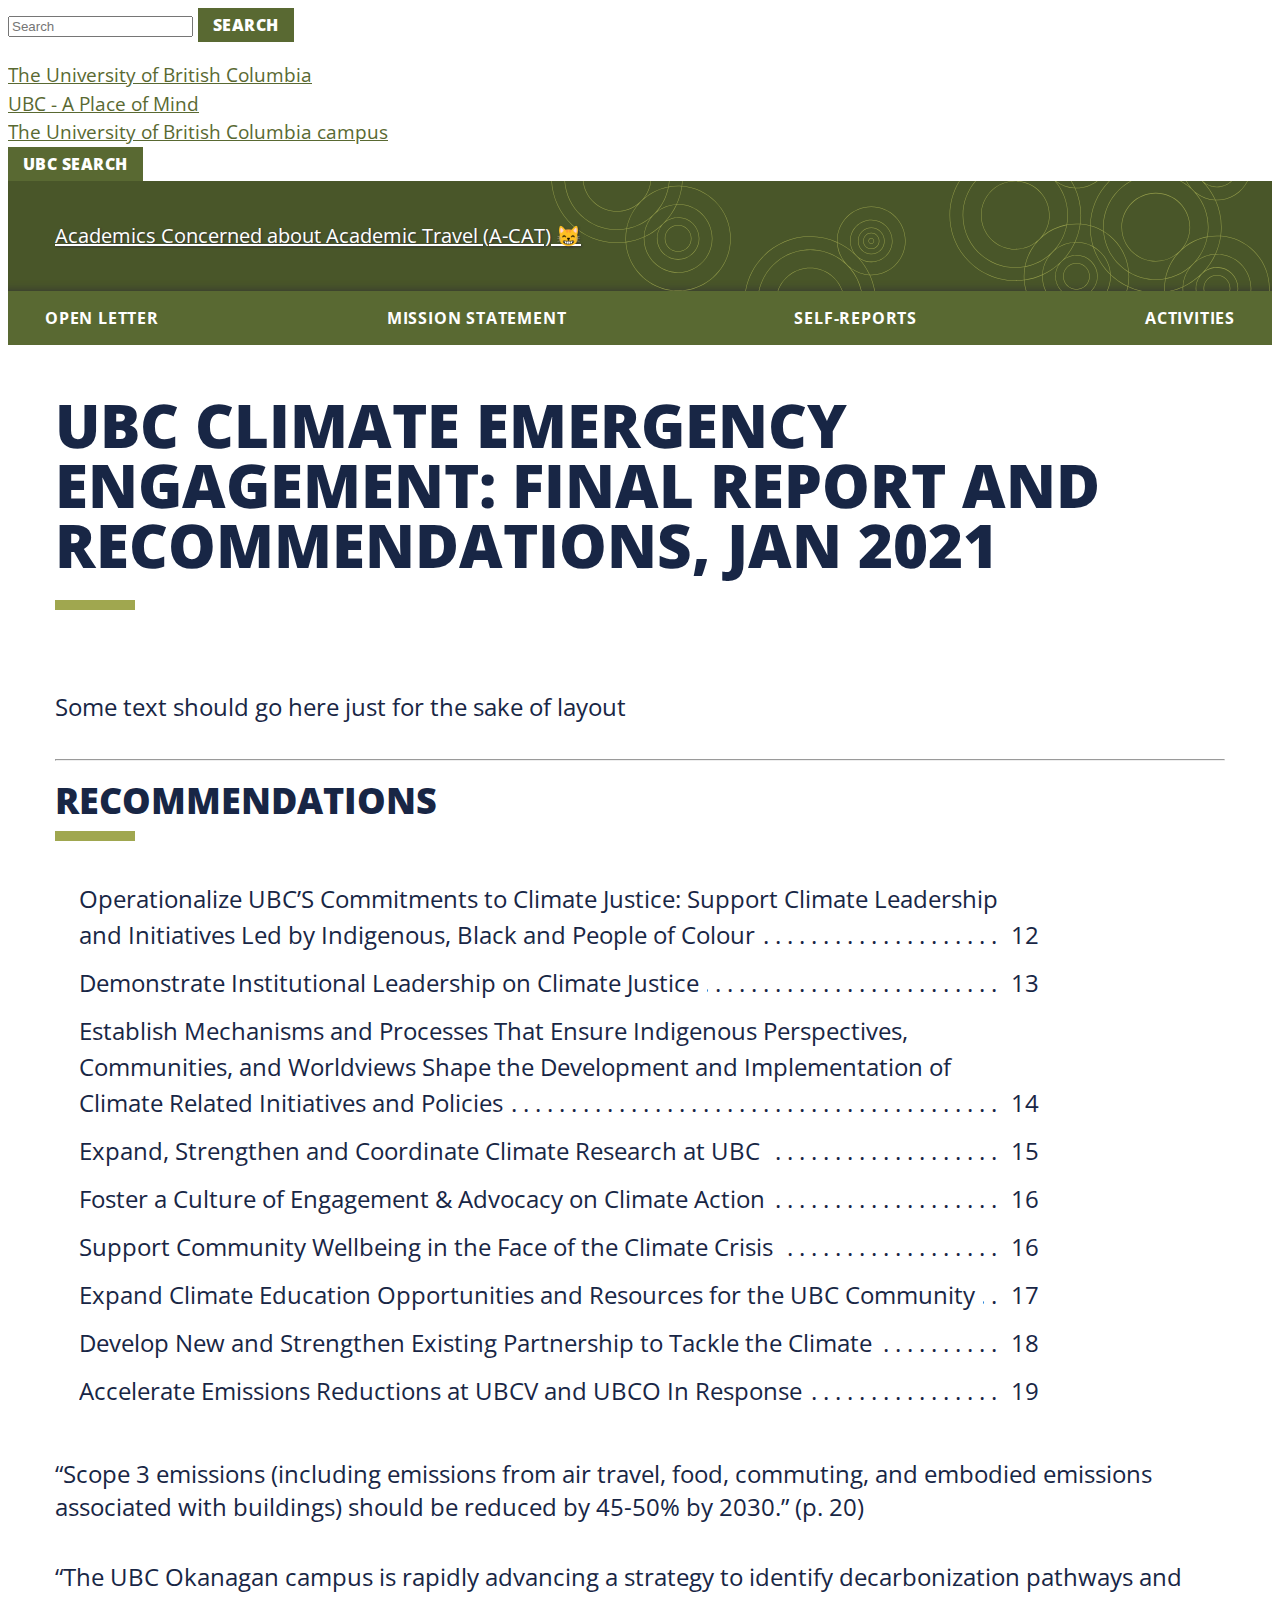
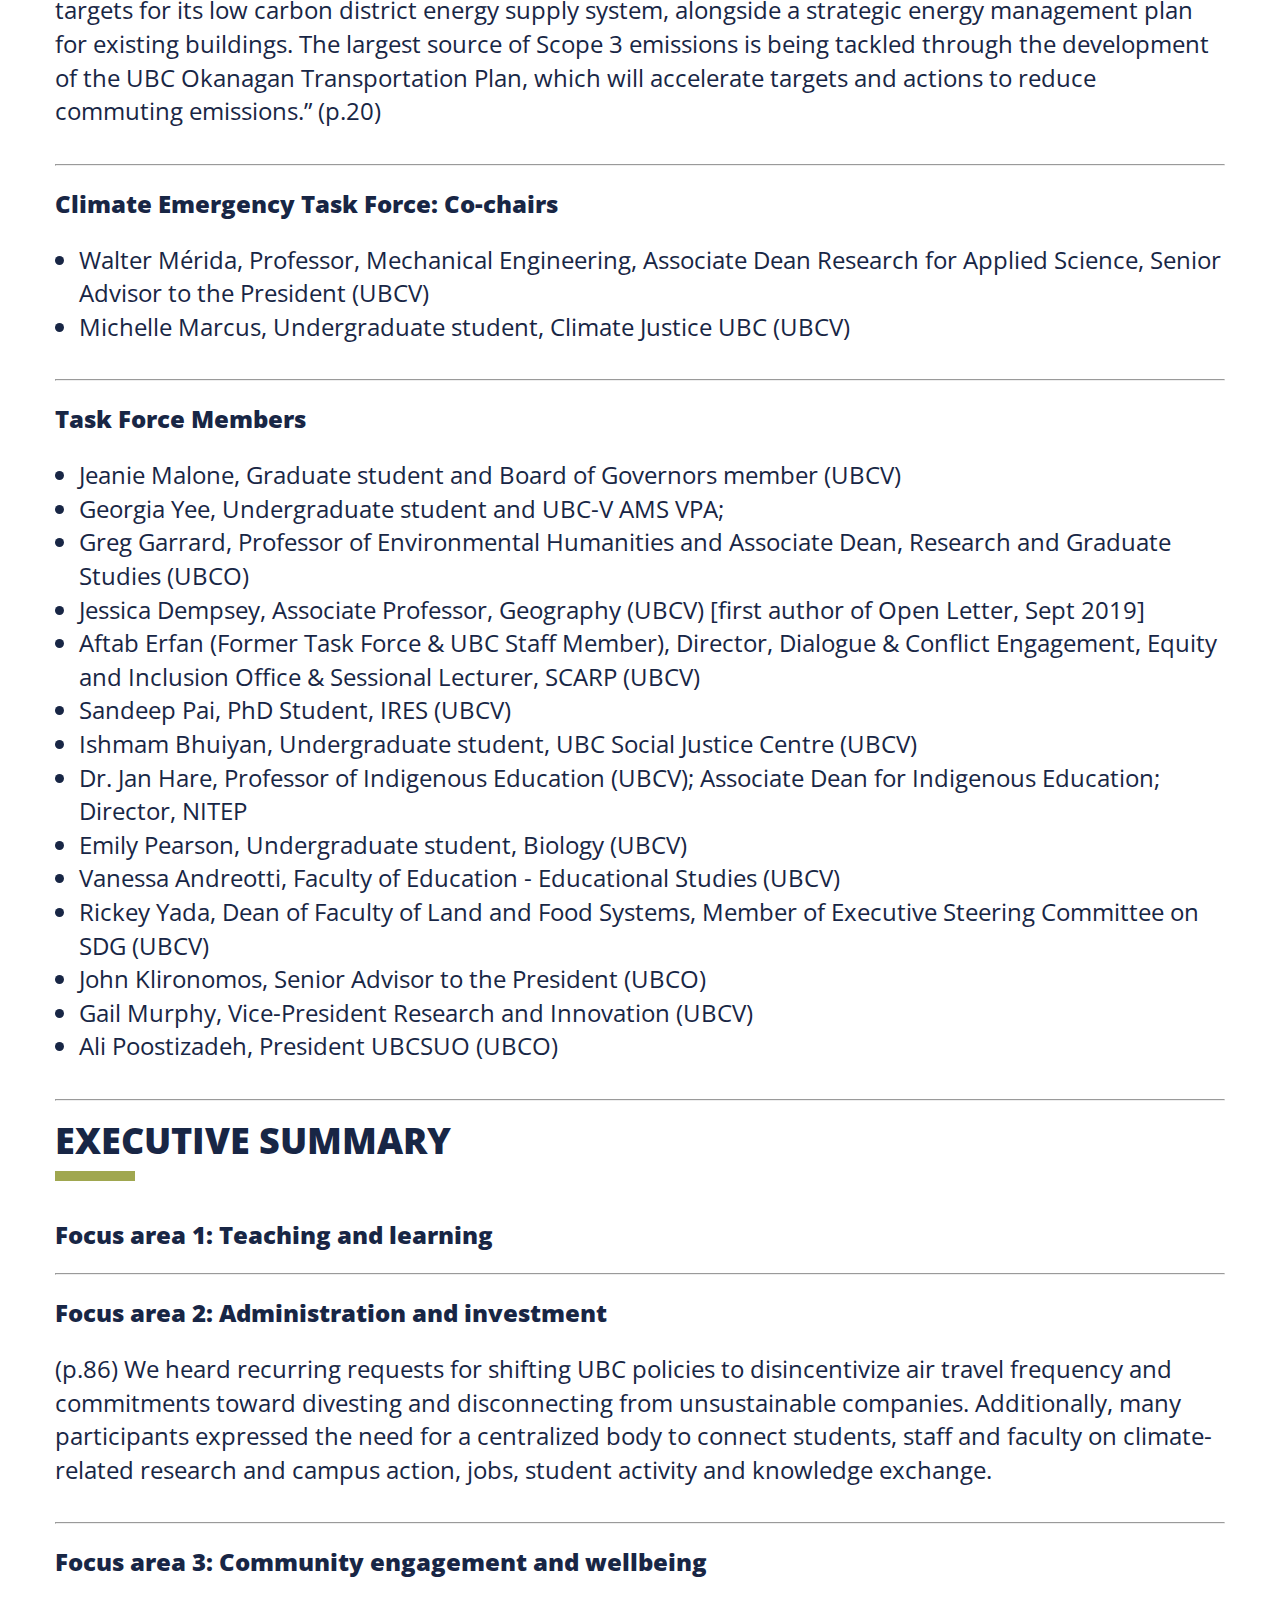
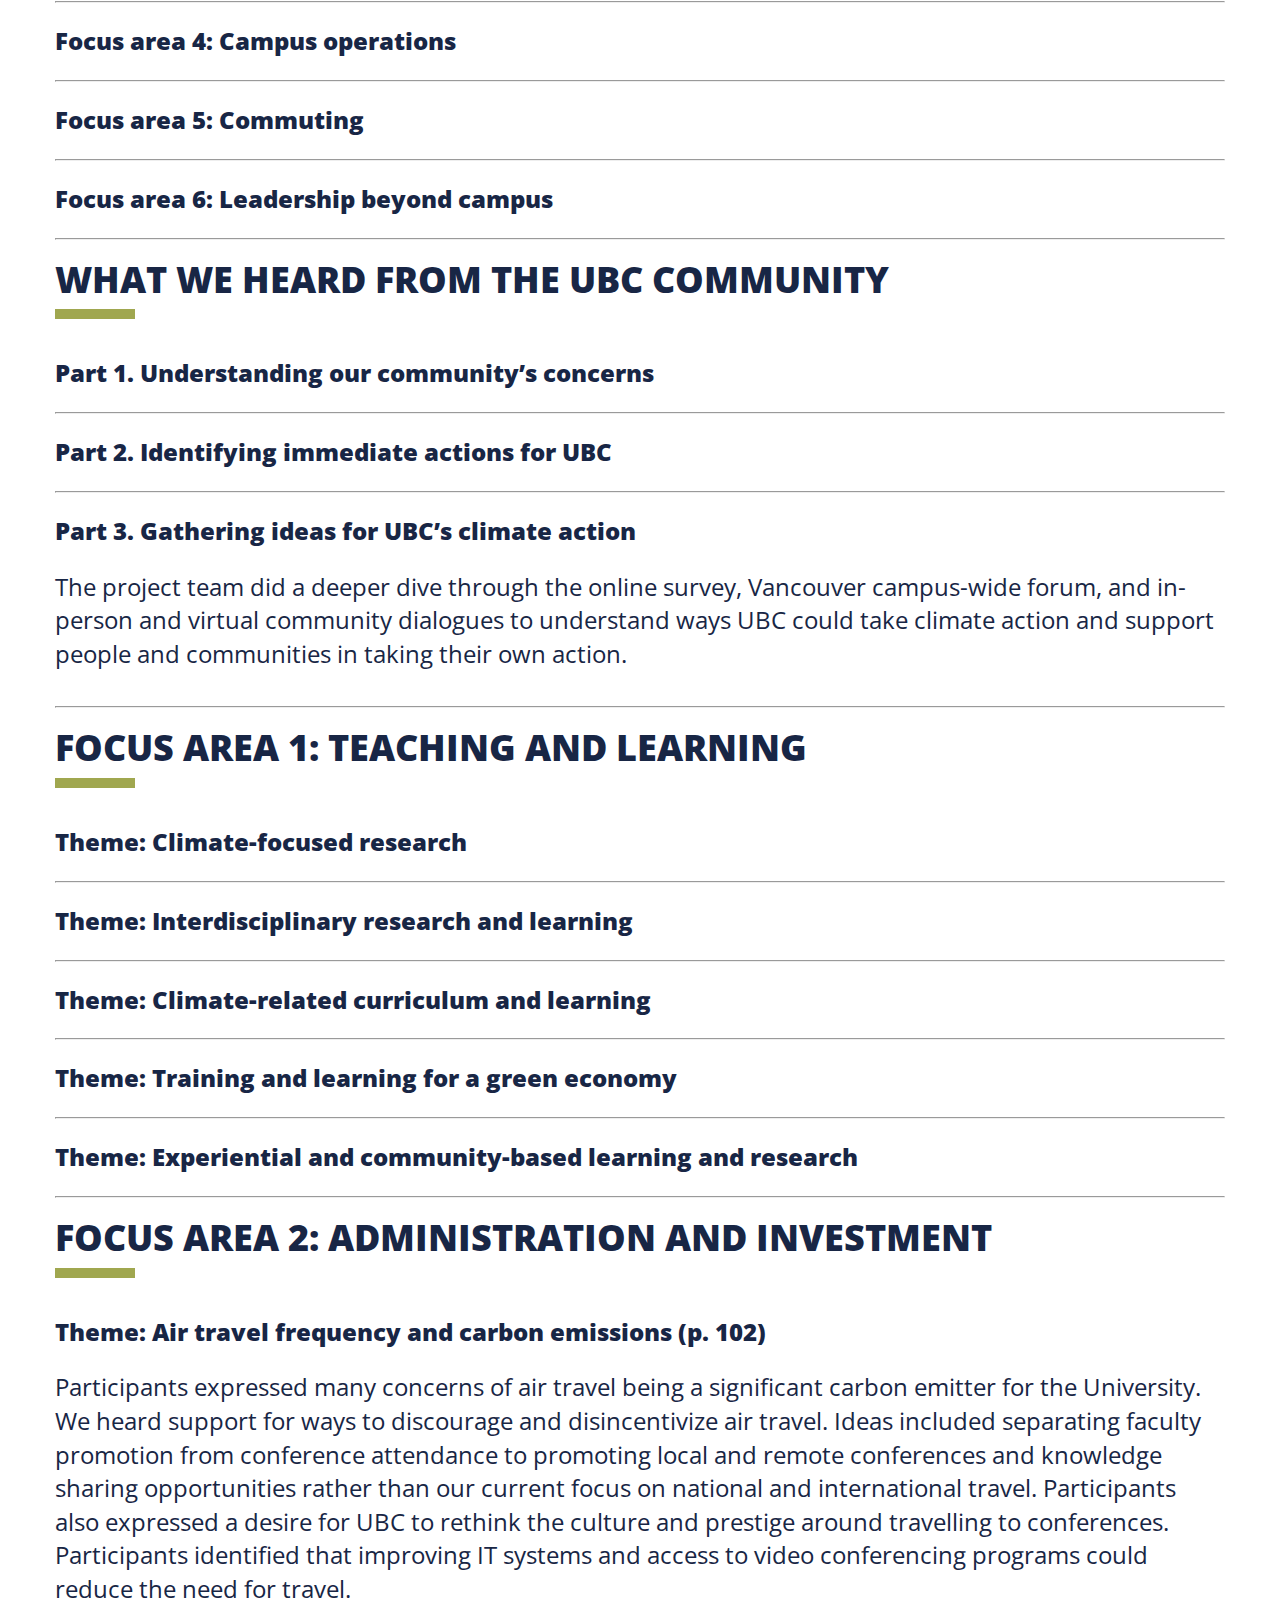
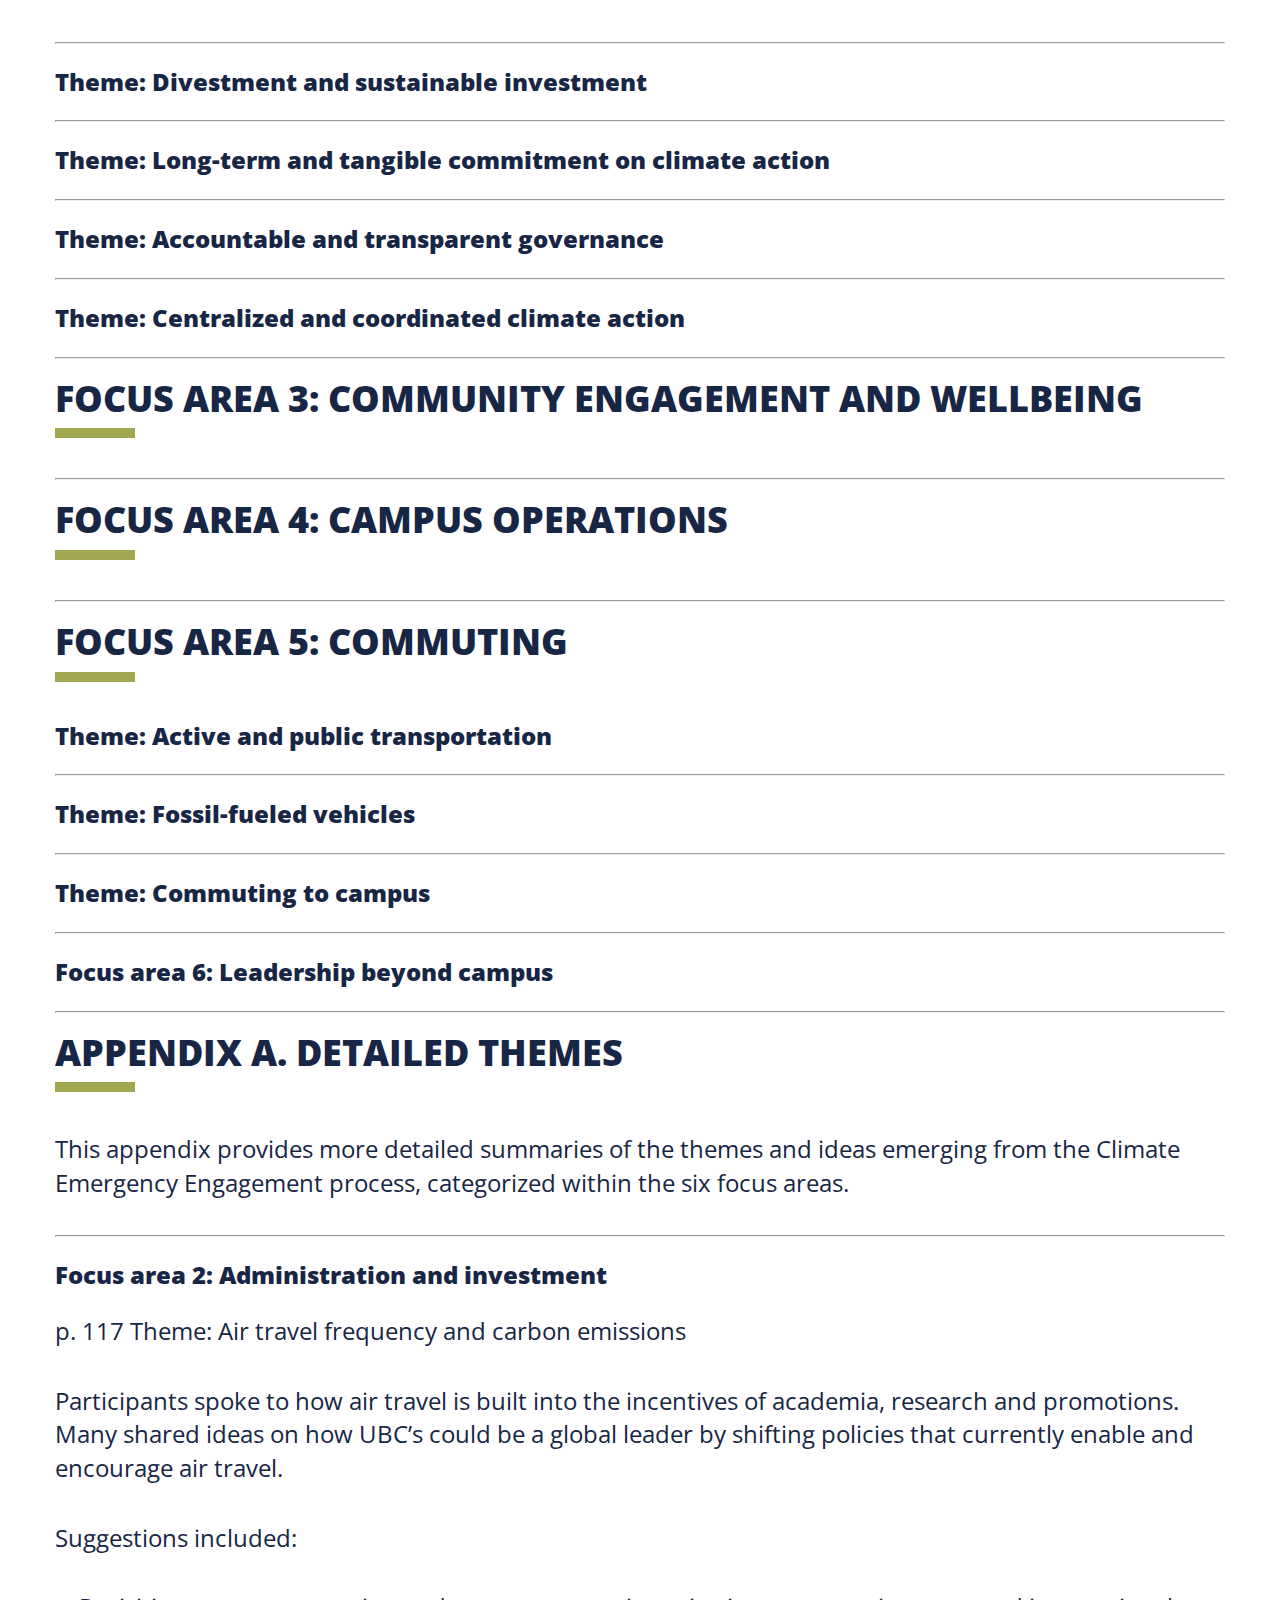
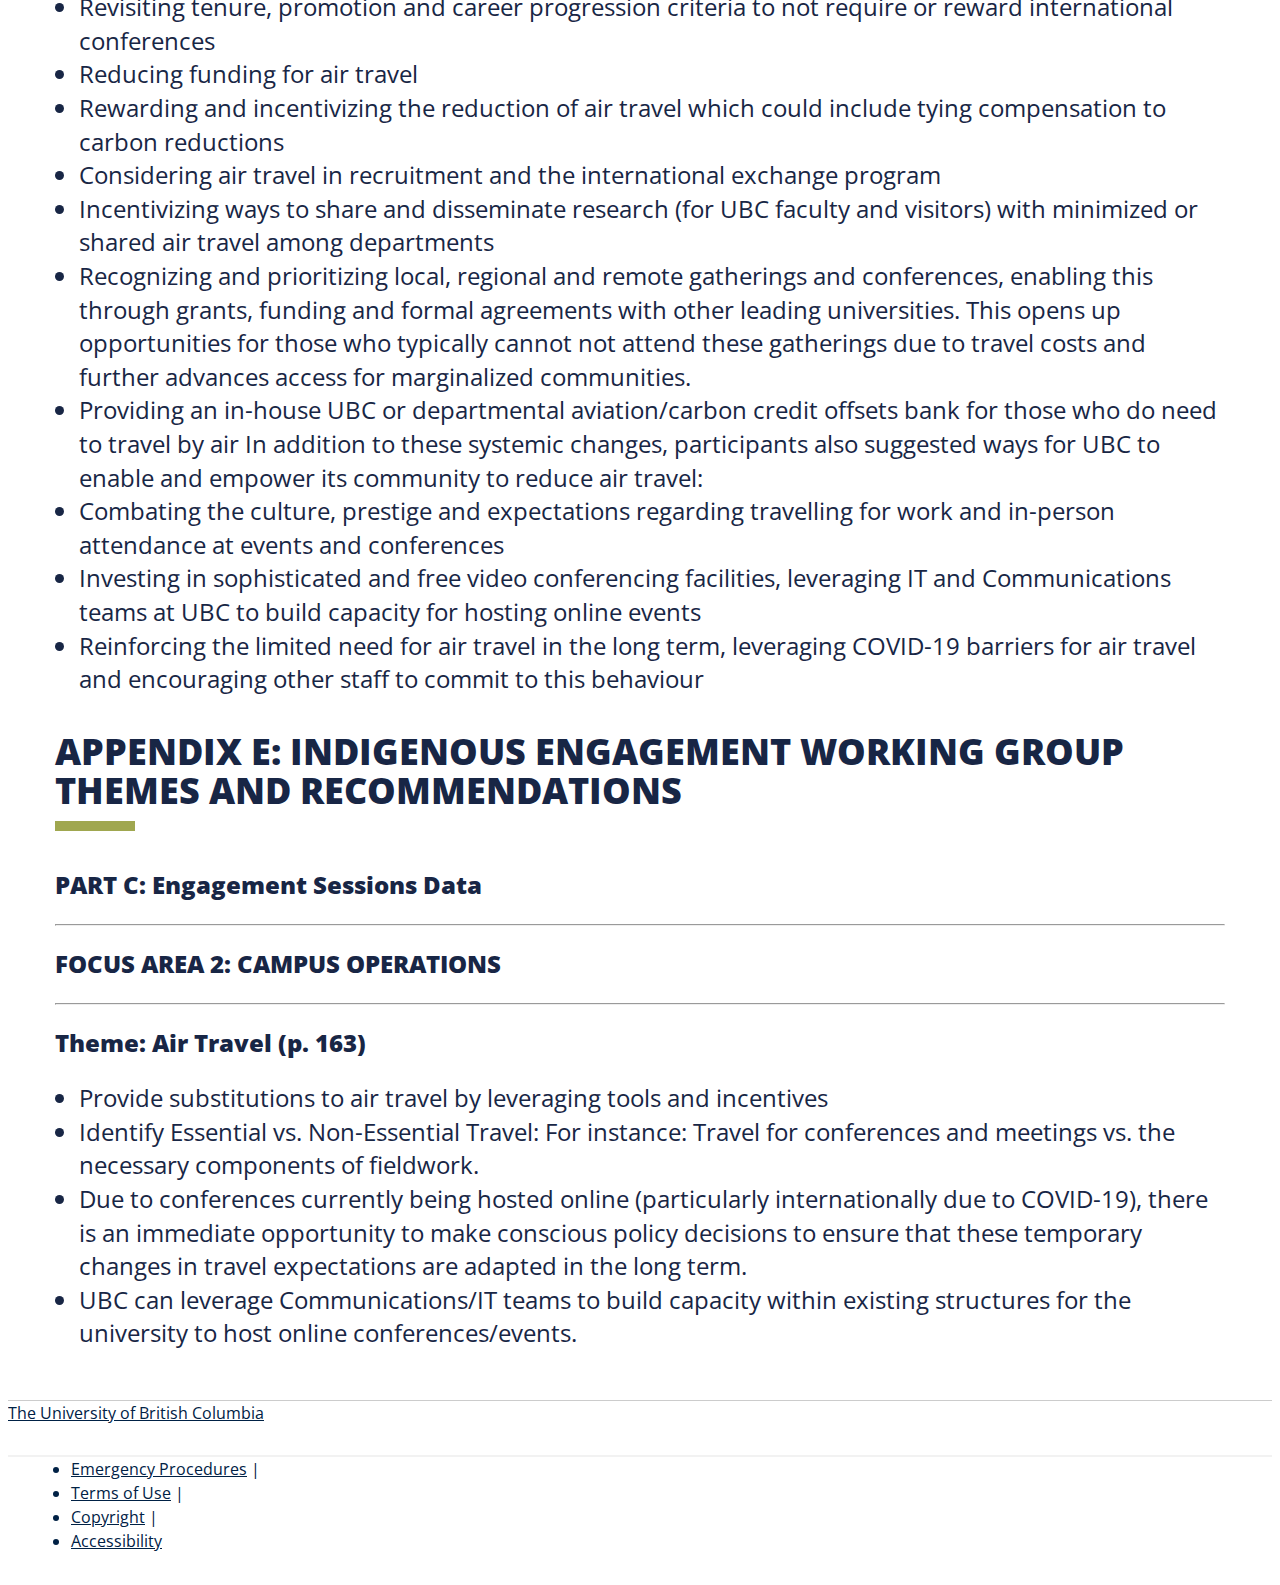
<file: ubc-climate-emergency-engagement.html>
<!--[if IEMobile 7]><html class="no-js iem7 oldie" dir="ltr" ><![endif]-->
  <!--[if (IE 7)&!(IEMobile)]><html class="no-js ie7 oldie" dir="ltr" ><![endif]-->
  <!--[if (IE 8)&!(IEMobile)]><html class="no-js ie8 oldie" dir="ltr" ><![endif]-->
  <!--[if (IE 9)&!(IEMobile)]><html class="no-js ie9" lang="dir="ltr" ><![endif]-->
  <!--[[if (gt IE 9)|(gt IEMobile 7)]><!--><html class="no-js" dir="ltr" ><!--<![endif]-->
  <head>
  <meta charset="utf-8" />
<link rel="shortcut icon" href="/sites/sustain.ubc.ca/themes/subc2019/favicon.ico" type="image/vnd.microsoft.icon" />
  <title>A-CAT | Climate Emergency Engagement</title>
    <!-- Google Tag Manager -->
    <script>
      (function(w,d,s,l,i){w[l]=w[l]||[];w[l].push({'gtm.start':
          new Date().getTime(),event:'gtm.js'});var f=d.getElementsByTagName(s)[0],
        j=d.createElement(s),dl=l!='dataLayer'?'&l='+l:'';j.async=true;j.src=
        'https://www.googletagmanager.com/gtm.js?id='+i+dl;f.parentNode.insertBefore(j,f);
      })(window,document,'script','dataLayer','GTM-P9MBBGP');
    </script>
    <!-- End Google Tag Manager -->

    <meta name="HandheldFriendly" content="True">
  <meta name="MobileOptimized" content="320">
  <meta name="viewport" content="width=device-width">
  <meta http-equiv="cleartype" content="on">
  <meta http-equiv="X-UA-Compatible" content="IE=edge,chrome=1">
  <!--[if lte IE 7]>
  <link href="https://cdn.ubc.ca/clf/7.0.4/css/font-awesome-ie7.css" rel="stylesheet">
  <![endif]-->
  <link rel="shortcut icon" href="//cdn.ubc.ca/clf/7.0.4/img/favicon.ico">
  <link rel="apple-touch-icon-precomposed" sizes="144x144" href="//cdn.ubc.ca/clf/7.0.4/img/apple-touch-icon-144-precomposed.png">
  <link rel="apple-touch-icon-precomposed" sizes="114x114" href="//cdn.ubc.ca/clf/7.0.4/img/apple-touch-icon-114-precomposed.png">
  <link rel="apple-touch-icon-precomposed" sizes="72x72" href="//cdn.ubc.ca/clf/7.0.4/img/apple-touch-icon-72-precomposed.png">
  <link rel="apple-touch-icon-precomposed" href="//cdn.ubc.ca/clf/7.0.4/img/apple-touch-icon-57-precomposed.png">
  <link href="//cdn.ubc.ca/clf/7.0.4/css/ubc-clf-full-bw.min.css" rel="stylesheet">
  <link type="text/css" rel="stylesheet" href="/sites/default/files/css/css_lQaZfjVpwP_oGNqdtWCSpJT1EMqXdMiU84ekLLxQnc4.css" media="all" />
<link type="text/css" rel="stylesheet" href="/sites/default/files/css/css_7SI8j6ftR_VRx5_64L64DIeCfcQIaJdYBVJ5fGWNVm4.css" media="screen" />
<link type="text/css" rel="stylesheet" href="/sites/default/files/css/css_MBWyt9XBX4GHJcbXZp4mDYVYlaDw4bhAGDibrfE4Kjo.css" media="all" />
<link type="text/css" rel="stylesheet" href="/sites/default/files/css/css_jENQOQqZCRFGZK__DTefxYiXR2RUf03k1ugj3_Vg7vk.css" media="all" />
<link type="text/css" rel="stylesheet" href="https://cdnjs.cloudflare.com/ajax/libs/font-awesome/4.4.0/css/font-awesome.min.css" media="all" />
<link type="text/css" rel="stylesheet" href="/sites/default/files/css/css_cmmzZoUinihWYn6F6fHTQe0ozDwRdKHgJrWkn5h8yeU.css" media="all" />
<link type="text/css" rel="stylesheet" href="/sites/default/files/css/css_sM-BT1Z_5dsYRM51Sktljubv1InVa0rbZcLaKJwmUOY.css" media="all" />
<link type="text/css" rel="stylesheet" href="/sites/default/files/css/css_AbpHGcgLb-kRsJGnwFEktk7uzpZOCcBY74-YBdrKVGs.css" media="print" />
<link type="text/css" rel="stylesheet" href="//fonts.googleapis.com/css?family=Merriweather:400,700|Open+Sans:400,800&amp;s48l77" media="all" />
  </head>
<body class="html not-front not-logged-in no-sidebars page-node page-node- page-node-48675 node-type-page i18n-en section-about path-about-who-we-are-0 themecolour-bw full-width" >
<!-- Google Tag Manager (noscript) -->
<noscript>
  <iframe src="https://www.googletagmanager.com/ns.html?id=GTM-P9MBBGP" height="0" width="0" style="display:none;visibility:hidden"></iframe>
</noscript>
<!-- End Google Tag Manager (noscript) -->

  <div class="body--inner">         
<div class="skip">
  <a href="#main" class="element-invisible element-focusable">Skip to main content</a>
  <a href="#ubc7-unit-menu" class="element-invisible element-focusable">Skip to main navigation</a>
</div>

  <!-- UBC Global Utility Menu -->
  <div class="collapse expand" id="ubc7-global-menu">
      <div id="ubc7-search" class="expand">
        <div class="container">          <div id="ubc7-search-box">
            <form class="form-search" method="get" action="https://www.ubc.ca/search/refine/">
      <input type="text" name="q" placeholder="Search" class="input-xlarge search-query">
      <input type="hidden" name="label" value="Search UBC Sustainability" />
      <input type="hidden" name="site" value="*.sustain.ubc.ca" />
      <button type="submit" class="btn btn-primary">Search</button>
    </form>          </div>
        </div>      </div>
      <div class="container">      <div id="ubc7-global-header" class="expand">
          <!-- Global Utility Header from CDN -->
      </div>
      </div>  </div>
  <!-- End of UBC Global Utility Menu -->
  <!-- UBC Header -->
  <header id="ubc7-header" class="row-fluid expand" role="banner">
    <div class="container">    <div class="span1">
      <div id="ubc7-logo">
        <a href="http://www.ubc.ca" tabindex="1" title="The University of British Columbia (UBC)">The University of British Columbia</a>
      </div>
    </div>
    <div class="span2">
      <div id="ubc7-apom">
        <a href="http://aplaceofmind.ubc.ca" tabindex="2" title="UBC a place of mind">UBC - A Place of Mind</a>
      </div>
    </div>
    <div class="span9" id="ubc7-wordmark-block">
      <div id="ubc7-wordmark">
        <a href="http://www.ubc.ca" tabindex="3" title="The University of British Columbia (UBC)">The University of British Columbia <span class="ubc7-campus" id="ubc7--campus"> campus</span></a>
      </div>
      <div id="ubc7-global-utility">
        <button data-toggle="collapse" data-target="#ubc7-global-menu" tabindex="4"><span>UBC Search</span></button>
        <noscript><a id="ubc7-global-utility-no-script" href="http://ubc.ca/" title="UBC Search">UBC Search</a></noscript>
      </div>
    </div>
    </div>  </header>
  <!-- End of UBC Header -->

  <!-- UBC Unit Identifier -->
  <div id="ubc7-unit" class="row-fluid expand">
    <div class="container">    <div class="span12">
      <div class="ubc7-navbar--mobile-btn">
        <a class="tb-menu-toggle collapsed" id="tb-menu-toggle">
          <span class="tb-menu-toggle--label">Menu</span>
          <span class="icon-down-arrow"></span>
        </a>
      </div>
      
      <div id="ubc7-unit-name" class="ubc7-single-element"><a href="/"><span id="ubc7-unit-identifier">Academics Concerned about Academic Travel (A-CAT) 😸</span></a>
    </div>    </div>
    </div>  </div>
  <!-- End of UBC Unit Identifier -->
  <!-- UBC Unit Navigation -->
                <nav id="menu--main" role="navigation">
        <div class="menu--inner">
                          <section id="block-tb-megamenu-main-menu" class="block block-tb-megamenu block-even">

      
  <div  class="tb-megamenu tb-megamenu-main-menu" role="navigation" aria-label="Main navigation">
      <button data-target=".nav-collapse" data-toggle="collapse" class="btn btn-navbar tb-megamenu-button" type="button">
      <i class="fa fa-reorder"></i>
    </button>
    <div class="nav-collapse  always-show">
    <ul  class="tb-megamenu-nav nav level-0 items-9">

  <li  data-id="7760" data-level="1" data-type="menu_item" data-class="" data-xicon="" data-caption="" data-alignsub="" data-group="0" data-hidewcol="0" data-hidesub="0" class="tb-megamenu-item level-1 mega">
          <a href="/open-letter.html" >
                Open Letter                      </a>
          </li>
 <li  data-id="7760" data-level="1" data-type="menu_item" data-class="" data-xicon="" data-caption="" data-alignsub="" data-group="0" data-hidewcol="0" data-hidesub="0" class="tb-megamenu-item level-1 mega">
          <a href="/mission-statement.html" >
                Mission Statement                      </a>
          </li>

  <li  data-id="7761" data-level="1" data-type="menu_item" data-class="" data-xicon="" data-caption="" data-alignsub="" data-group="0" data-hidewcol="0" data-hidesub="0" class="tb-megamenu-item level-1 mega">
          <a href="/reports.html" >
                Self-Reports                      </a>
          </li>
  <li  data-id="7761" data-level="1" data-type="menu_item" data-class="" data-xicon="" data-caption="" data-alignsub="" data-group="0" data-hidewcol="0" data-hidesub="0" class="tb-megamenu-item level-1 mega">
          <a href="/activities.html" >
                Activities                      </a>
          </li>
</ul>
      </div>
  </div>
    <!-- End of UBC Unit Navigation -->
  
    <div class="l-main__wrapper">

    
    <div class="l-pre-main">
           
                    <h1 class="page-tile">UBC Climate Emergency Engagement: Final Report and Recommendations, Jan 2021</h1>
                </div>

    <div id="main" class="l-main contentwrapper-node-48675">
      <div id="content" class="l-content maincontent-node-48675" role="main">

        <section class="l-content__inner">

                                
          
          
          <!-- Content Area -->
              <section id="block-system-main" class="block block-system block-odd">

      
  <div  class="ds-1col node node-page node-odd view-mode-full clearfix">

  
  
<div class="field field-name-field-intro-paragraph field-type-text-long field-label-hidden text--intro">
	<p>Some text should go here just for the sake of layout</p>
	<hr>

	<h2>Recommendations</h2>
	<ul class="leaders">
		<li><span>Operationalize UBC’S Commitments to Climate Justice: Support Climate Leadership and Initiatives Led by Indigenous, Black and People of Colour</span><span>12</span></li>
		<li><span>Demonstrate Institutional Leadership on Climate Justice</span><span>13</span></li>
		<li><span>Establish Mechanisms and Processes That Ensure Indigenous Perspectives, Communities, and Worldviews Shape the Development and Implementation of Climate Related Initiatives and Policies</span><span>14</span></li>
		<li><span>Expand, Strengthen and Coordinate Climate Research at UBC </span><span>15</span></li>
		<li><span>Foster a Culture of Engagement & Advocacy on Climate Action</span><span>16</span></li>
		<li><span>Support Community Wellbeing in the Face of the Climate Crisis</span><span>16</span></li>
		<li><span>Expand Climate Education Opportunities and Resources for the UBC Community</span><span>17</span></li>
		<li><span>Develop New and Strengthen Existing Partnership to Tackle the Climate</span><span>18</span></li>
		<li><span>Accelerate Emissions Reductions at UBCV and UBCO In Response</span><span>19</span></li>
	</ul>

	<p>“Scope 3 emissions (including emissions from air travel, food, commuting, and embodied emissions associated with buildings) should be reduced by 45-50% by 2030.” (p. 20)</p>

	<p>“The UBC Okanagan campus is rapidly advancing a strategy to identify decarbonization pathways and targets for its low carbon district energy supply system, alongside a strategic energy management plan for existing buildings. The largest source of Scope 3 emissions is being tackled through the development of the UBC Okanagan Transportation Plan, which will accelerate targets and actions to reduce commuting emissions.” (p.20) </p>
	<hr>

	<h3>Climate Emergency Task Force: Co-chairs </h3>
	<ul>
		<li>Walter Mérida, Professor, Mechanical Engineering, Associate Dean Research for Applied Science, Senior Advisor to the President (UBCV) </li>
		<li>Michelle Marcus, Undergraduate student, Climate Justice UBC (UBCV) </li>
	</ul>
	<hr>

	<h3>Task Force Members </h3>
	<ul>
		<li>Jeanie Malone, Graduate student and Board of Governors member (UBCV) </li>
		<li>Georgia Yee, Undergraduate student and UBC-V AMS VPA; </li>
		<li>Greg Garrard, Professor of Environmental Humanities and Associate Dean, Research and Graduate Studies (UBCO) </li>
		<li>Jessica Dempsey, Associate Professor, Geography (UBCV)   [first author of Open Letter, Sept 2019]</li>
		<li>Aftab Erfan (Former Task Force & UBC Staff Member), Director, Dialogue & Conflict Engagement, Equity and Inclusion Office & Sessional Lecturer, SCARP (UBCV) </li>
		<li>Sandeep Pai, PhD Student, IRES (UBCV) </li>
		<li>Ishmam Bhuiyan, Undergraduate student, UBC Social Justice Centre (UBCV) </li>
		<li>Dr. Jan Hare, Professor of Indigenous Education (UBCV); Associate Dean for Indigenous Education; Director, NITEP </li>
		<li>Emily Pearson, Undergraduate student, Biology (UBCV) </li>
		<li>Vanessa Andreotti, Faculty of Education - Educational Studies (UBCV) </li>
		<li>Rickey Yada, Dean of Faculty of Land and Food Systems, Member of Executive Steering Committee on SDG (UBCV) </li>
		<li>John Klironomos, Senior Advisor to the President (UBCO) </li>
		<li>Gail Murphy, Vice-President Research and Innovation (UBCV) </li>
		<li>Ali Poostizadeh, President UBCSUO (UBCO) </li>
	</ul>
	<hr>

	<h2>Executive Summary</h2>
	<h3>Focus area 1: Teaching and learning</h3>
	<hr>

	<h3>Focus area 2: Administration and investment </h3>
	<p>(p.86)  We heard recurring requests for shifting UBC policies to disincentivize air travel frequency and commitments toward divesting and disconnecting from unsustainable companies.  Additionally, many participants expressed the need for a centralized body to connect students, staff and faculty on climate-related research and campus action, jobs, student activity and knowledge exchange.</p>
	<hr>

	<h3>Focus area 3: Community engagement and wellbeing</h3>
	<hr>

	<h3>Focus area 4: Campus operations</h3>
	<hr>

	<h3>Focus area 5: Commuting</h3>
	<hr>

	<h3>Focus area 6: Leadership beyond campus</h3>
	<hr>

	<h2>What we heard from the UBC community</h2>
	<h3>Part 1. Understanding our community’s concerns</h3>
	<hr>

	<h3>Part 2. Identifying immediate actions for UBC</h3>
	<hr>

	<h3>Part 3. Gathering ideas for UBC’s climate action</h3>
	<p>The project team did a deeper dive through the online survey, Vancouver campus-wide forum, and in-person and virtual community dialogues to understand ways UBC could take climate action and support people and communities in taking their own action. </p>
	<hr>

	<h2>Focus area 1: Teaching and learning</h2>
	<h3>Theme: Climate-focused research</h3>
	<hr>

	<h3>Theme: Interdisciplinary research and learning</h3>
	<hr>

	<h3>Theme: Climate-related curriculum and learning</h3>
	<hr>

	<h3>Theme: Training and learning for a green economy</h3>
	<hr>

	<h3>Theme: Experiential and community-based learning and research</h3>
	<hr>

	<h2>Focus area 2: Administration and investment</h2>
	<h3>Theme: Air travel frequency and carbon emissions (p. 102)</h3>
	<p>Participants expressed many concerns of air travel being a significant carbon emitter for the University. We heard support for ways to discourage and disincentivize air travel. Ideas included separating faculty promotion from conference attendance to promoting local and remote conferences and knowledge sharing opportunities rather than our current focus on national and international travel. Participants also expressed a desire for UBC to rethink the culture and prestige around travelling to conferences. Participants identified that improving IT systems and access to video conferencing programs could reduce the need for travel. </p>
	<hr>

	<h3>Theme: Divestment and sustainable investment </h3>
	<hr>

	<h3>Theme: Long-term and tangible commitment on climate action</h3>
	<hr>

	<h3>Theme: Accountable and transparent governance</h3>
	<hr>

	<h3>Theme: Centralized and coordinated climate action</h3>
	<hr>

	<h2>Focus area 3: Community engagement and wellbeing</h2>
	<hr>
	<h2>Focus area 4: Campus operations</h2>
	<hr>
	<h2>Focus area 5: Commuting</h2>
	<h3>Theme: Active and public transportation</h3>
	<hr>

	<h3>Theme: Fossil-fueled vehicles</h3>
	<hr>

	<h3>Theme: Commuting to campus</h3>
	<hr>

	<h3>Focus area 6: Leadership beyond campus</h3>
	<hr>

	<h2>Appendix A. Detailed themes </h2>
	<p>This appendix provides more detailed summaries of the themes and ideas emerging from the Climate Emergency Engagement process, categorized within the six focus areas. </p>
	<hr>

	<h3>Focus area 2: Administration and investment</h3>
	<p>p. 117  Theme: Air travel frequency and carbon emissions </p>
	<p>Participants spoke to how air travel is built into the incentives of academia, research and promotions. Many shared ideas on how UBC’s could be a global leader by shifting policies that currently enable and encourage air travel. </p>
	<p>Suggestions included: </p>
	<ul>
		<li>Revisiting tenure, promotion and career progression criteria to not require or reward international conferences </li>
		<li>Reducing funding for air travel </li>
		<li>Rewarding and incentivizing the reduction of air travel which could include tying compensation to carbon reductions </li>
		<li>Considering air travel in recruitment and the international exchange program </li>
		<li>Incentivizing ways to share and disseminate research (for UBC faculty and visitors) with minimized or shared air travel among departments </li>
		<li>Recognizing and prioritizing local, regional and remote gatherings and conferences, enabling this through grants, funding and formal agreements with other leading universities. This opens up opportunities for those who typically cannot not attend these gatherings due to travel costs and further advances access for marginalized communities. </li>
		<li>Providing an in-house UBC or departmental aviation/carbon credit offsets bank for those who do need to travel by air In addition to these systemic changes, participants also suggested ways for UBC to enable and empower its community to reduce air travel: </li>
		<li>Combating the culture, prestige and expectations regarding travelling for work and in-person attendance at events and conferences </li>
		<li>Investing in sophisticated and free video conferencing facilities, leveraging IT and Communications teams at UBC to build capacity for hosting online events </li>
		<li>Reinforcing the limited need for air travel in the long term, leveraging COVID-19 barriers for air travel and encouraging other staff to commit to this behaviour </li>
	</ul>

	<h2>Appendix E: Indigenous Engagement Working Group Themes and Recommendations</h2>

	<h3>PART C: Engagement Sessions Data</h3>
	<hr>

	<h3>FOCUS AREA 2: CAMPUS OPERATIONS </h3>
	<hr>

	<h3>Theme: Air Travel (p. 163)</h3>
	<ul>
		<li>Provide substitutions to air travel by leveraging tools and incentives </li>
		<li>Identify Essential vs. Non-Essential Travel: For instance: Travel for conferences and meetings vs. the necessary components of fieldwork. </li>
		<li>Due to conferences currently being hosted online (particularly internationally due to COVID-19), there is an immediate opportunity to make conscious policy decisions to ensure that these temporary changes in travel expectations are adapted in the long term. </li>
		<li>UBC can leverage Communications/IT teams to build capacity within existing structures for the university to host online conferences/events. </li>
	</ul>

        </div> </div>

      </div><!-- /#content -->
    </div><!-- /#main -->

      </div> <!-- /.l-main__wrapper -->

  
  <!-- Footer Area Unit Menu - Mobile Only -->
    <!-- End of Footer Area Unit Menu -->

  <footer id="ubc7-footer" role="content-info" >
       <div class="row-fluid expand" id="ubc7-global-footer"><div class="container"><div class="span5" id="ubc7-signature"><a href="http://www.ubc.ca/">The University of British Columbia</a></div>
         <div class="span7" id="ubc7-footer-menu"></div></div></div>
      <div class="row-fluid expand" id="ubc7-minimal-footer"><div class="container"><div class="span12">
           <ul>
             <li><a href="https://cdn.ubc.ca/clf/ref/emergency">Emergency Procedures</a> <span class="divider">|</span></li>
             <li><a href="https://cdn.ubc.ca/clf/ref/terms">Terms of Use</a> <span class="divider">|</span></li>
             <li><a href="https://cdn.ubc.ca/clf/ref/copyright">Copyright</a> <span class="divider">|</span></li>
             <li><a href="https://cdn.ubc.ca/clf/ref/accessibility">Accessibility</a></li>
           </ul>
         </div></div></div>  </footer>
 <!-- /#container -->
    <script type="text/javascript" src="//ajax.googleapis.com/ajax/libs/jquery/1.12.4/jquery.min.js"></script>
<script type="text/javascript">
<!--//--><![CDATA[//><!--
window.jQuery || document.write("<script src='/sites/all/modules/contrib/jquery_update/replace/jquery/1.12/jquery.min.js'>\x3C/script>")
//--><!]]>
</script>
<script type="text/javascript">
<!--//--><![CDATA[//><!--
document.createElement( "picture" );
//--><!]]>
</script>
<script type="text/javascript" src="//cdn.ubc.ca/clf/7.0.4/js/ubc-clf.min.js"></script>
<script type="text/javascript" src="https://www.googletagmanager.com/gtag/js?id=UA-13160146-1"></script>
<script type="text/javascript">
<!--//--><![CDATA[//><!--
window.dataLayer = window.dataLayer || [];function gtag(){dataLayer.push(arguments)};gtag("js", new Date());gtag("set", "developer_id.dMDhkMT", true);gtag("config", "UA-13160146-1", {"groups":"default","cookie_domain":".sustain.ubc.ca"});
//--><!]]>
</script>
<script type="text/javascript">
<!--//--><![CDATA[//><!--
jQuery.extend(Drupal.settings, {"basePath":"\/","pathPrefix":"","setHasJsCookie":0,"ajaxPageState":{"theme":"subc2019","theme_token":"Tksd3twxg7glHjrqOrQIH0fHoLX-hNvGBCaJvj7vNvw","js":{"sites\/all\/modules\/contrib\/picture\/picturefill\/picturefill.min.js":1,"sites\/all\/modules\/contrib\/picture\/picture.min.js":1,"\/\/ajax.googleapis.com\/ajax\/libs\/jquery\/1.12.4\/jquery.min.js":1,"0":1,"misc\/jquery-extend-3.4.0.js":1,"misc\/jquery-html-prefilter-3.5.0-backport.js":1,"misc\/jquery.once.js":1,"misc\/drupal.js":1,"sites\/all\/modules\/contrib\/jquery_update\/js\/jquery_browser.js":1,"1":1,"sites\/all\/modules\/contrib\/picture\/lazysizes\/lazysizes.min.js":1,"sites\/all\/modules\/contrib\/picture\/lazysizes\/plugins\/aspectratio\/ls.aspectratio.min.js":1,"\/\/cdn.ubc.ca\/clf\/7.0.4\/js\/ubc-clf.min.js":1,"sites\/all\/modules\/features\/usi_paragraphs\/js\/usi-paragraphs-dynamic-values.js":1,"sites\/all\/modules\/contrib\/tb_megamenu\/js\/tb-megamenu-frontend.js":1,"sites\/all\/modules\/contrib\/tb_megamenu\/js\/tb-megamenu-touch.js":1,"sites\/all\/modules\/contrib\/google_analytics\/googleanalytics.js":1,"https:\/\/www.googletagmanager.com\/gtag\/js?id=UA-13160146-1":1,"2":1,"sites\/sustain.ubc.ca\/themes\/megatron\/js\/custom-min.js":1,"sites\/sustain.ubc.ca\/themes\/subc2019\/dist\/js\/subc2019.behaviors.js":1},"css":{"modules\/system\/system.base.css":1,"sites\/all\/modules\/contrib\/picture\/lazysizes\/plugins\/aspectratio\/ls.aspectratio.css":1,"sites\/all\/modules\/contrib\/calendar\/css\/calendar_multiday.css":1,"modules\/field\/theme\/field.css":1,"sites\/all\/modules\/contrib\/picture\/picture_wysiwyg.css":1,"sites\/all\/modules\/contrib\/video_filter\/video_filter.css":1,"sites\/all\/modules\/contrib\/youtube\/css\/youtube.css":1,"sites\/all\/modules\/contrib\/views\/css\/views.css":1,"sites\/all\/modules\/contrib\/ckeditor\/css\/ckeditor.css":1,"sites\/all\/modules\/contrib\/ctools\/css\/ctools.css":1,"https:\/\/cdnjs.cloudflare.com\/ajax\/libs\/font-awesome\/4.4.0\/css\/font-awesome.min.css":1,"sites\/all\/modules\/contrib\/tb_megamenu\/css\/bootstrap.css":1,"sites\/all\/modules\/contrib\/tb_megamenu\/css\/base.css":1,"sites\/all\/modules\/contrib\/tb_megamenu\/css\/default.css":1,"sites\/all\/modules\/contrib\/tb_megamenu\/css\/compatibility.css":1,"sites\/all\/modules\/contrib\/ds\/layouts\/ds_2col_fluid\/ds_2col_fluid.css":1,"sites\/sustain.ubc.ca\/modules\/sc_basic\/css\/shortcodestyles.css":1,"sites\/sustain.ubc.ca\/themes\/megatron\/css\/clf_drupal.css":1,"sites\/sustain.ubc.ca\/themes\/megatron\/css\/unit-custom.css":1,"sites\/sustain.ubc.ca\/themes\/subc2019\/dist\/css\/style.css":1,"sites\/sustain.ubc.ca\/themes\/subc2019\/dist\/css\/print.css":1,"\/\/fonts.googleapis.com\/css?family=Merriweather:400,700|Open+Sans:400,800":1}},"usiParagraphsDynamicValues":{"itemSelector":".dynamic-value-item"},"video_filter":{"url":{"ckeditor":"\/video_filter\/dashboard\/ckeditor"},"instructions_url":"\/video_filter\/instructions","modulepath":"sites\/all\/modules\/contrib\/video_filter"},"better_exposed_filters":{"views":{"menu_queue_3":{"displays":{"block":{"filters":[]}}},"menu_queue_4":{"displays":{"block":{"filters":[]}}},"menu_queue_5":{"displays":{"block":{"filters":[]}}},"menu_queue_6":{"displays":{"block":{"filters":[]}}},"menu_queue_7":{"displays":{"block":{"filters":[]}}},"banners":{"displays":{"block":{"filters":[]},"block_1":{"filters":[]},"block_3":{"filters":[]},"block_4":{"filters":[]},"block_5":{"filters":[]},"block_6":{"filters":[]}}}}},"googleanalytics":{"account":["UA-13160146-1"],"trackOutbound":1,"trackMailto":1,"trackDownload":1,"trackDownloadExtensions":"7z|aac|arc|arj|asf|asx|avi|bin|csv|doc(x|m)?|dot(x|m)?|exe|flv|gif|gz|gzip|hqx|jar|jpe?g|js|mp(2|3|4|e?g)|mov(ie)?|msi|msp|pdf|phps|png|ppt(x|m)?|pot(x|m)?|pps(x|m)?|ppam|sld(x|m)?|thmx|qtm?|ra(m|r)?|sea|sit|tar|tgz|torrent|txt|wav|wma|wmv|wpd|xls(x|m|b)?|xlt(x|m)|xlam|xml|z|zip","trackDomainMode":1,"trackCrossDomains":["sustain.ubc.ca","www.sustain.ubc.ca"]}});
//--><!]]>
</script>
  </div>
</body>
</html>
</file>
<file: sites/default/files/css/css_lQaZfjVpwP_oGNqdtWCSpJT1EMqXdMiU84ekLLxQnc4.css>
#autocomplete{border:1px solid;overflow:hidden;position:absolute;z-index:100;}#autocomplete ul{list-style:none;list-style-image:none;margin:0;padding:0;}#autocomplete li{background:#fff;color:#000;cursor:default;white-space:pre;zoom:1;}html.js input.form-autocomplete{background-image:url(/misc/throbber-inactive.png);background-position:100% center;background-repeat:no-repeat;}html.js input.throbbing{background-image:url(/misc/throbber-active.gif);background-position:100% center;}html.js fieldset.collapsed{border-bottom-width:0;border-left-width:0;border-right-width:0;height:1em;}html.js fieldset.collapsed .fieldset-wrapper{display:none;}fieldset.collapsible{position:relative;}fieldset.collapsible .fieldset-legend{display:block;}.form-textarea-wrapper textarea{display:block;margin:0;width:100%;-moz-box-sizing:border-box;-webkit-box-sizing:border-box;box-sizing:border-box;}.resizable-textarea .grippie{background:#eee url(/misc/grippie.png) no-repeat center 2px;border:1px solid #ddd;border-top-width:0;cursor:s-resize;height:9px;overflow:hidden;}body.drag{cursor:move;}.draggable a.tabledrag-handle{cursor:move;float:left;height:1.7em;margin-left:-1em;overflow:hidden;text-decoration:none;}a.tabledrag-handle:hover{text-decoration:none;}a.tabledrag-handle .handle{background:url(/misc/draggable.png) no-repeat 6px 9px;height:13px;margin:-0.4em 0.5em;padding:0.42em 0.5em;width:13px;}a.tabledrag-handle-hover .handle{background-position:6px -11px;}div.indentation{float:left;height:1.7em;margin:-0.4em 0.2em -0.4em -0.4em;padding:0.42em 0 0.42em 0.6em;width:20px;}div.tree-child{background:url(/misc/tree.png) no-repeat 11px center;}div.tree-child-last{background:url(/misc/tree-bottom.png) no-repeat 11px center;}div.tree-child-horizontal{background:url(/misc/tree.png) no-repeat -11px center;}.tabledrag-toggle-weight-wrapper{text-align:right;}table.sticky-header{background-color:#fff;margin-top:0;}.progress .bar{background-color:#fff;border:1px solid;}.progress .filled{background-color:#000;height:1.5em;width:5px;}.progress .percentage{float:right;}.ajax-progress{display:inline-block;}.ajax-progress .throbber{background:transparent url(/misc/throbber-active.gif) no-repeat 0px center;float:left;height:15px;margin:2px;width:15px;}.ajax-progress .message{padding-left:20px;}tr .ajax-progress .throbber{margin:0 2px;}.ajax-progress-bar{width:16em;}.container-inline div,.container-inline label{display:inline;}.container-inline .fieldset-wrapper{display:block;}.nowrap{white-space:nowrap;}html.js .js-hide{display:none;}.element-hidden{display:none;}.element-invisible{position:absolute !important;clip:rect(1px 1px 1px 1px);clip:rect(1px,1px,1px,1px);overflow:hidden;height:1px;}.element-invisible.element-focusable:active,.element-invisible.element-focusable:focus{position:static !important;clip:auto;overflow:visible;height:auto;}.clearfix:after{content:".";display:block;height:0;clear:both;visibility:hidden;}* html .clearfix{height:1%;}*:first-child + html .clearfix{min-height:1%;}
</file>
<file: sites/default/files/css/css_7SI8j6ftR_VRx5_64L64DIeCfcQIaJdYBVJ5fGWNVm4.css>
picture img{width:100%;}
</file>
<file: sites/default/files/css/css_MBWyt9XBX4GHJcbXZp4mDYVYlaDw4bhAGDibrfE4Kjo.css>
.calendar-calendar tr.odd,.calendar-calendar tr.even{background-color:#fff;}.calendar-calendar table{border-collapse:collapse;border-spacing:0;margin:0 auto;padding:0;width:100%;}.calendar-calendar .month-view table{border:none;padding:0;margin:0;width:100%;}.calendar-calendar .year-view td{width:32%;padding:1px;border:none;}.calendar-calendar .year-view td table td{width:13%;padding:0;}.calendar-calendar tr{padding:0;margin:0;background-color:white;}.calendar-calendar th{text-align:center;margin:0;}.calendar-calendar th a{font-weight:bold;}.calendar-calendar td{width:14%;border:1px solid #ccc;color:#777;text-align:right;vertical-align:top;margin:0;padding:0;}.calendar-calendar .mini{border:none;}.calendar-calendar td.week{width:1%;min-width:1%;}.calendar-calendar .week{clear:both;font-style:normal;color:#555;font-size:0.8em;}.calendar-calendar .inner{height:auto !important;height:5em;padding:0;margin:0;}.calendar-calendar .inner div{padding:0;margin:0;}.calendar-calendar .inner p{padding:0 0 .8em 0;margin:0;}.calendar-calendar td a{font-weight:bold;text-decoration:none;}.calendar-calendar td a:hover{text-decoration:underline;}.calendar-calendar td.year,.calendar-calendar td.month{text-align:center;}.calendar-calendar th.days{color:#ccc;background-color:#224;text-align:center;padding:1px;margin:0;}.calendar-calendar div.day{float:right;text-align:center;padding:0.125em 0.25em 0 0.25em;margin:0;background-color:#f3f3f3;border:1px solid gray;border-width:0 0 1px 1px;clear:both;width:1.5em;}.calendar-calendar div.calendar{background-color:#fff;border:solid 1px #ddd;text-align:left;margin:0 .25em .25em 0;width:96%;float:right;clear:both;}.calendar-calendar .day-view div.calendar{float:none;width:98%;margin:1% 1% 0 1%;}.calendar-calendar div.title{font-size:.8em;text-align:center;}.calendar-calendar div.title a{color:#000;}.calendar-calendar div.title a:hover{color:#c00;}.calendar-calendar .content{clear:both;padding:3px;padding-left:5px;}.calendar div.form-item{white-space:normal;}table td.mini,table th.mini,table.mini td.week{padding:0 1px 0 0;margin:0;}table td.mini a{font-weight:normal;}.calendar-calendar .mini-day-off{padding:0px;}.calendar-calendar .mini-day-on{padding:0px;}table .mini-day-on a{text-decoration:underline;}.calendar-calendar .mini .title{font-size:.8em;}.mini .calendar-calendar .week{font-size:.7em;}.mini-row{width:100%;border:none;}.mini{width:32%;vertical-align:top;}.calendar-calendar .stripe{height:5px;width:auto;font-size:1px !important;line-height:1px !important;}.calendar-calendar .day-view .stripe{width:100%;}table.calendar-legend{background-color:#ccc;width:100%;margin:0;padding:0;}table.calendar-legend tr.odd .stripe,table.calendar-legend tr.even .stripe{height:12px !important;font-size:9px !important;line-height:10px !important;}.calendar-legend td{text-align:left;padding-left:5px;}.calendar-empty{font-size:1px;line-height:1px;}.calendar-calendar td.calendar-agenda-hour{text-align:right;border:none;border-top:1px solid #CCCCCC;padding-top:.25em;width:1%;}.calendar-calendar td.calendar-agenda-no-hours{min-width:1%;}.calendar-calendar td.calendar-agenda-hour .calendar-hour{font-size:1.2em;font-weight:bold;}.calendar-calendar td.calendar-agenda-hour .calendar-ampm{font-size:1em;}.calendar-calendar td.calendar-agenda-items{border:1px solid #CCCCCC;text-align:left;}.calendar-calendar td.calendar-agenda-items div.calendar{width:auto;padding:.25em;margin:0;}.calendar-calendar div.calendar div.inner .calendar-agenda-empty{width:100%;text-align:center;vertical-align:middle;padding:1em 0;background-color:#fff;}.calendar-date-select form{text-align:right;float:right;width:25%;}.calendar-date-select div,.calendar-date-select input,.calendar-date-select label{text-align:right;padding:0;margin:0;float:right;clear:both;}.calendar-date-select .description{float:right;}.calendar-label{font-weight:bold;display:block;clear:both;}.calendar-calendar div.date-nav{background-color:#ccc;color:#777;padding:0.2em;width:auto;border:1px solid #ccc;}.calendar-calendar div.date-nav a,.calendar-calendar div.date-nav h3{color:#777;text-decoration:none;}.calendar-calendar th.days{background-color:#eee;color:#777;font-weight:bold;border:1px solid #ccc;}.calendar-calendar td.empty{background:#ccc;border-color:#ccc;color:#cc9;}.calendar-calendar table.mini td.empty{background:#fff;border-color:#fff;}.calendar-calendar td div.day{border:1px solid #ccc;border-top:none;border-right:none;margin-bottom:2px;}.calendar-calendar td .inner div,.calendar-calendar td .inner div a{background:#eee;}.calendar-calendar div.calendar{border:none;font-size:x-small;}.calendar-calendar td .inner div.calendar div,.calendar-calendar td .inner div.calendar div a{border:none;background:#ffc;padding:0;}.calendar-calendar td .inner div.calendar div.calendar-more,.calendar-calendar td .inner div.calendar div.calendar-more a{color:#444;background:#fff;text-align:right;}.calendar-calendar td .inner .view-field,.calendar-calendar td .inner .view-field a{color:#444;font-weight:normal;}.calendar-calendar td span.date-display-single,.calendar-calendar td span.date-display-start,.calendar-calendar td span.date-display-end,.calendar-calendar td span.date-display-separator{font-weight:bold;}.calendar-calendar td .inner div.day a{color:#4b85ac;}.calendar-calendar tr td.today,.calendar-calendar tr.odd td.today,.calendar-calendar tr.even td.today{background-color:#C3D6E4;}.calendar-calendar td .inner div.calendar div div.view-data-node-data-field-date-field-date-value{}.calendar-calendar td.past{}.calendar-calendar td.future{}.calendar-calendar td.has-events{}.calendar-calendar td.has-no-events{}.calendar-calendar tbody{border-top:none;}.calendar-calendar .month-view .full .inner,.calendar-calendar .week-view .full .multi-day .inner{height:auto;min-height:auto;}.calendar-calendar .week-view .full .calendar-agenda-hour
.calendar-calendar .month-view .full .single-day .inner .view-item{float:left;width:100%;}.calendar-calendar .week-view .full .calendar-agenda-hour,.calendar-calendar .day-view .full .calendar-agenda-hour{padding-right:2px;}.calendar-calendar .week-view .full .calendar-agenda-hour{width:6%;min-width:0px;}.calendar-calendar .week-view .full .days{width:13%;}.calendar-calendar .month-view .full div.calendar,.calendar-calendar .week-view .full div.calendar,.calendar-calendar .day-view div.calendar{width:auto;}.calendar-calendar .month-view .full tr.date-box,.calendar-calendar .month-view .full tr.date-box td,.calendar-calendar .month-view .full tr.multi-day,.calendar-calendar .month-view .full tr.multi-day td{height:19px;max-height:19px;}.calendar-calendar .month-view .full tr.single-day .no-entry,.calendar-calendar .month-view .full tr.single-day .no-entry .inner{height:44px !important;line-height:44px;}.calendar-calendar .month-view .full tr.single-day .noentry-multi-day,.calendar-calendar .month-view .full tr.single-day .noentry-multi-day .inner{height:22px !important;line-height:22px;}.calendar-calendar .month-view .full td,.calendar-calendar .week-view .full td,.calendar-calendar .day-view  td{vertical-align:top;padding:1px 2px 0 2px}.calendar-calendar .month-view .full td.date-box{height:1%;border-bottom:0px;padding-bottom:2px;}.calendar-calendar .month-view .full .week{font-size:inherit;}.calendar-calendar .month-view .full .week a,.calendar-calendar .week-view .full .week a{color:#4b85ac;}.calendar-calendar .month-view .full td .inner div.day,.calendar-calendar .month-view .full td .inner div.day a{border:none;background:none;margin-bottom:0px;}.calendar-calendar .month-view .full td.date-box .inner,.calendar-calendar .week-view .full td.date-box .inner{min-height:inherit;}.calendar-calendar .month-view .full td.multi-day,.calendar-calendar .week-view .full td.multi-day{border-top:0px;border-bottom:0px;}.calendar-calendar .week-view .full .first td.multi-day{border-top:1px solid #CCCCCC;}.calendar-calendar .month-view .full td.single-day{border-top:0px;}.calendar-calendar .month-view .full td.multi-day .inner,.calendar-calendar .week-view .full td.multi-day .inner,.calendar-calendar .day-view .full td.multi-day .inner{min-height:inherit;width:auto;position:relative;}.calendar-calendar .month-view .full td.multi-day.no-entry{min-height:0px;}.calendar-calendar .month-view .full td.single-day .calendar-empty,.calendar-calendar .month-view .full td.single-day.empty,.calendar-calendar .month-view .full td.date-box.empty{background:#F4F4F4;}.calendar-calendar .month-view .full td.single-day .inner div,.calendar-calendar .month-view .full td.single-day .inner div a,.calendar-calendar .month-view .full td.multi-day .inner div,.calendar-calendar .month-view .full td.multi-day .inner div a,.calendar-calendar .month-view .full td .inner div.calendar.monthview div,.calendar-calendar .month-view .full td .inner div.calendar.monthview div a,.calendar-calendar .week-view .full td.single-day .inner div,.calendar-calendar .week-view .full td.single-day .inner div a,.calendar-calendar .week-view .full td.multi-day .inner div,.calendar-calendar .week-view .full td.multi-day .inner div a,.calendar-calendar .week-view .full td .inner div.calendar.weekview div,.calendar-calendar .week-view .full td .inner div.calendar.weekview div a,.calendar-calendar .day-view .full td .inner div.view-item,.calendar-calendar .day-view .full td .inner div.calendar div,.calendar-calendar .day-view .full td .inner div.calendar div a{background:none;}.calendar-calendar .day-view .full td .inner div.calendar div,.calendar-calendar .day-view .full td .inner div.calendar div a{margin:0px 3px;}.calendar-calendar .day-view .full td .inner div.calendar div.stripe{margin:0px;}.calendar-calendar .month-view .full tr td.today,.calendar-calendar .month-view .full tr.odd td.today,.calendar-calendar .month-view .full tr.even td.today{background:none;border-left:2px solid #7C7F12;border-right:2px solid #7C7F12;}.calendar-calendar .month-view .full td.date-box.today{border-width:2px 2px 0px 2px;border-style:solid;border-color:#7C7F12;}.calendar-calendar .month-view .full tr td.single-day.today{border-bottom:2px solid #7C7F12;}.calendar-calendar .month-view .full tr td.multi-day.starts-today{border-left:2px solid #7C7F12;}.calendar-calendar .month-view .full tr td.multi-day.ends-today{border-right:2px solid #7C7F12;}.calendar-calendar .month-view .full tr td.multi-day,.calendar-calendar .month-view .full tr td.single-day{border-top:0px;}.calendar-calendar .month-view .full tr td.multi-day,.calendar-calendar .month-view .full tr td.date-box{border-bottom:0px;}.calendar-calendar .month-view .full .inner .monthview,.calendar-calendar .week-view .full .inner .weekview,.calendar-calendar .day-view .full .inner .dayview{-moz-border-radius:5px;border-radius:5px;width:auto;float:none;display:block;margin:.25em auto;position:relative;}.calendar-calendar .month-view .full td.single-day div.monthview,.calendar-calendar .week-view .full td.single-day div.weekview,.calendar-calendar .day-view .full td.single-day div.dayview{background:#ffc;width:auto;padding:0px 3px;overflow:hidden;}.calendar-calendar .month-view .full td.single-day .calendar-more div.monthview{background:none;}.calendar-calendar .day-view td div.dayview{padding:0px;}.calendar-calendar .month-view .full td.multi-day div.monthview,.calendar-calendar .week-view .full td.multi-day div.weekview,.calendar-calendar .day-view .full td.multi-day div.dayview{background:#74a5d7;height:1.9em;overflow:hidden;margin:0px auto;color:#ffffff;position:relative;}.calendar-calendar .week-view .full td.multi-day div.weekview{height:3.5em;}.calendar-calendar .month-view .full td.multi-day .inner .view-field,.calendar-calendar .month-view .full td.multi-day .inner .view-field a,.calendar-calendar .week-view .full td.multi-day .inner .view-field,.calendar-calendar .week-view .full td.multi-day .inner .view-field a,.calendar-calendar .day-view .full td.multi-day .inner .view-field,.calendar-calendar .day-view .full td.multi-day .inner .view-field a{color:#ffffff;}.calendar-calendar .full td.multi-day .calendar .view-field,.calendar-calendar .full td.single-day .calendar .view-field{}.calendar-calendar .day-view .full td.multi-day div.dayview,.calendar-calendar .week-view .full td.multi-day div.weekview{margin-bottom:2px;}.calendar-calendar .month-view .full td.multi-day .calendar.monthview .view-field{white-space:nowrap;float:left;margin-right:3px;}.calendar-calendar .week-view .full td.multi-day .calendar.weekview .view-field{white-space:nowrap;display:inline;margin-right:3px;}.calendar-calendar .day-view .full td.multi-day .calendar.weekview .view-field{display:block;}.calendar-calendar .month-view .full td.multi-day .calendar.monthview .contents,.calendar-calendar .week-view .full td.multi-day .calendar.weekview .contents{position:absolute;width:3000px;left:5px;}.calendar-calendar .day-view td .stripe,.calendar-calendar .month-view .full td .stripe,.calendar-calendar .week-view .full td .stripe{-moz-border-radius:5px 5px 0px 0px;border-radius:5px 5px 0px 0px;left:0px;top:0px;width:100%;height:3px;z-index:2;}.calendar-calendar .full td.single-day .continuation,.calendar-calendar .full td.single-day .continues,.calendar-calendar .full td.single-day .cutoff{display:none;}.calendar-calendar .month-view .full td.multi-day  .inner .monthview .continuation,.calendar-calendar .week-view .full td.multi-day  .inner .weekview .continuation{float:left;margin-right:3px;height:1.9em;}.calendar-calendar .week-view .full td.multi-day  .inner .weekview .continuation{height:2.75em;padding-top:0.75em;margin-right:8px;}.calendar-calendar .month-view .full td.multi-day .inner .monthview .continues,.calendar-calendar .month-view .full td.multi-day .inner .monthview .cutoff,.calendar-calendar .week-view .full td.multi-day .inner .weekview .continues,.calendar-calendar .week-view .full td.multi-day .inner .weekview .cutoff{position:absolute;right:0px !important;right:-1px;width:10px;text-align:left;background:#74a5d7;-moz-border-radius:0px 5px 5px 0px;border-radius:0px 5px 5px 0px;height:1.9em;padding-left:6px;z-index:1;}.calendar-calendar .week-view .full td.multi-day .inner .weekview .continues,.calendar-calendar .week-view .full td.multi-day .inner .weekview .cutoff{height:2.75em;padding-top:0.75em;}.calendar-calendar .month-view .full td.multi-day .inner .monthview .cutoff,.calendar-calendar .week-view .full td.multi-day .inner .weekview .cutoff{width:8px;padding-left:0px;}.calendar-calendar .week-view .full td.multi-day{padding:2px;}.calendar-calendar .week-view td.single-day div.calendar{width:100%;padding-left:0px;padding-right:0px;}.calendar-calendar .week-view .full tr.last td.multi-day{border-bottom:1px solid #CCCCCC;}.view .date-nav-wrapper .clear-block{margin-bottom:10px;}.view .date-nav-wrapper{position:relative;margin-top:5px;width:100%;}.view .date-nav-wrapper .date-nav{background-color:transparent;border:0px;height:30px;height:auto;min-height:30px;position:relative;margin-bottom:10px;}.view .date-nav-wrapper .date-prev a,.view .date-nav-wrapper .date-next a{text-decoration:none;color:inherit;font-size:12px;}.view .date-nav-wrapper.date-nav a:hover{text-decoration:underline;}.view .date-nav-wrapper .date-prev{-moz-border-radius:5px 0 0 5px;border-radius:5px 0 0 5px;background:none repeat scroll 0 0 #dfdfdf;float:none;padding:5px 0;position:absolute;right:80px;left:auto;text-align:right;top:0px;width:auto;z-index:1;font-size:12px;}.block-views .view .date-nav-wrapper .date-prev{left:0;right:auto;}.view .date-nav-wrapper .date-prev a{margin-left:10px;font-weight:bold;}.view .date-nav-wrapper .date-heading{position:relative;width:100%;top:0px;text-align:center;z-index:0;}.view .date-nav-wrapper .date-heading h3{line-height:30px;font-size:1.7em;}.view .date-nav-wrapper .date-next{-moz-border-radius:0px 5px 5px 0px;border-radius:0px 5px 5px 0px;background:none repeat scroll 0 0 #dfdfdf;float:none;padding:5px 0;position:absolute;right:0px;text-align:right;top:0px;width:auto;z-index:1;font-size:12px;}.view .date-nav-wrapper .date-next a{margin-right:10px;font-weight:bold;}.attachment .calendar-calendar{margin-top:20px;clear:both;}.calendar-calendar th a,.attachment .calendar-calendar th{background-color:transparent;border:0px;}.attachment .calendar-calendar th.calendar-agenda-hour{color:#777777;font-weight:bold;text-align:right;}.view-calendar .feed-icon{margin-top:5px;}.view table.mini .date-prev,.view table.mini .date-next{background:none;}.date-nav div.date-prev,.date-nav div.date-next,.date-nav{width:auto;}ul.calendar-links,.region-content ul.calendar-links{margin:0;padding:0;}.year-view div.month-view div.date-nav{background-color:#DFDFDF;min-height:20px;}
.field .field-label{font-weight:bold;}.field-label-inline .field-label,.field-label-inline .field-items{float:left;}form .field-multiple-table{margin:0;}form .field-multiple-table th.field-label{padding-left:0;}form .field-multiple-table td.field-multiple-drag{width:30px;padding-right:0;}form .field-multiple-table td.field-multiple-drag a.tabledrag-handle{padding-right:.5em;}form .field-add-more-submit{margin:.5em 0 0;}
span[data-picture-align="left"],img[data-picture-align="left"]{float:left;}span[data-picture-align="right"],img[data-picture-align="right"]{float:right;}span[data-picture-align="center"],img[data-picture-align="center"]{display:block;margin-left:auto;margin-right:auto;}.cke_dialog_body tr td:last-child{border-right:0px;}
.video-left{float:left;}.video-right{float:right;}.video-center{display:block;margin:0 auto;}
.youtube-container--responsive{overflow:hidden;position:relative;padding-bottom:56.25%;height:0;}.youtube-container--responsive iframe{border:none;position:absolute;top:0;left:0;width:100%;height:100%;}
.views-exposed-form .views-exposed-widget{float:left;padding:.5em 1em 0 0;}.views-exposed-form .views-exposed-widget .form-submit{margin-top:1.6em;}.views-exposed-form .form-item,.views-exposed-form .form-submit{margin-top:0;margin-bottom:0;}.views-exposed-form label{font-weight:bold;}.views-exposed-widgets{margin-bottom:.5em;}.views-align-left{text-align:left;}.views-align-right{text-align:right;}.views-align-center{text-align:center;}.views-view-grid tbody{border-top:none;}.view .progress-disabled{float:none;}
.rteindent1{margin-left:40px;}.rteindent2{margin-left:80px;}.rteindent3{margin-left:120px;}.rteindent4{margin-left:160px;}.rteleft{text-align:left;}.rteright{text-align:right;}.rtecenter{text-align:center;}.rtejustify{text-align:justify;}.ibimage_left{float:left;}.ibimage_right{float:right;}
</file>
<file: sites/default/files/css/css_jENQOQqZCRFGZK__DTefxYiXR2RUf03k1ugj3_Vg7vk.css>
.ctools-locked{color:red;border:1px solid red;padding:1em;}.ctools-owns-lock{background:#ffffdd none repeat scroll 0 0;border:1px solid #f0c020;padding:1em;}a.ctools-ajaxing,input.ctools-ajaxing,button.ctools-ajaxing,select.ctools-ajaxing{padding-right:18px !important;background:url(/sites/all/modules/contrib/ctools/images/status-active.gif) right center no-repeat;}div.ctools-ajaxing{float:left;width:18px;background:url(/sites/all/modules/contrib/ctools/images/status-active.gif) center center no-repeat;}
</file>
<file: sites/default/files/css/css_cmmzZoUinihWYn6F6fHTQe0ozDwRdKHgJrWkn5h8yeU.css>
.tb-megamenu .clearfix{*zoom:1;}.tb-megamenu .clearfix:before,.tb-megamenu .clearfix:after{display:table;content:"";line-height:0;}.tb-megamenu .clearfix:after{clear:both;}.tb-megamenu .hide-text{font:0/0 a;color:transparent;text-shadow:none;background-color:transparent;border:0;}.tb-megamenu .input-block-level{display:block;width:100%;min-height:30px;-webkit-box-sizing:border-box;-moz-box-sizing:border-box;box-sizing:border-box;}.tb-megamenu .row{margin-left:-20px;*zoom:1;}.tb-megamenu .row:before,.tb-megamenu .row:after{display:table;content:"";line-height:0;}.tb-megamenu .row:after{clear:both;}.tb-megamenu [class*="span"]{float:left;min-height:1px;margin-left:20px;}.tb-megamenu .row-fluid{width:100%;*zoom:1;}.tb-megamenu .row-fluid:before,.tb-megamenu .row-fluid:after{display:table;content:"";line-height:0;}.tb-megamenu .row-fluid:after{clear:both;}.tb-megamenu .row-fluid [class*="span"]{display:block;width:100%;min-height:30px;-webkit-box-sizing:border-box;-moz-box-sizing:border-box;box-sizing:border-box;float:left;margin-left:2.127659574468085%;*margin-left:2.074468085106383%;}.tb-megamenu .row-fluid [class*="span"]:first-child{margin-left:0;}.tb-megamenu .row-fluid .controls-row [class*="span"] + [class*="span"]{margin-left:2.127659574468085%;}.tb-megamenu .row-fluid .span12{width:100%;*width:99.94680851063829%;}.tb-megamenu .row-fluid .span11{width:91.48936170212765%;*width:91.43617021276594%;}.tb-megamenu .row-fluid .span10{width:82.97872340425532%;*width:82.92553191489361%;}.tb-megamenu .row-fluid .span9{width:74.46808510638297%;*width:74.41489361702126%;}.tb-megamenu .row-fluid .span8{width:65.95744680851064%;*width:65.90425531914893%;}.tb-megamenu .row-fluid .span7{width:57.44680851063829%;*width:57.39361702127659%;}.tb-megamenu .row-fluid .span6{width:48.93617021276595%;*width:48.88297872340425%;}.tb-megamenu .row-fluid .span5{width:40.42553191489362%;*width:40.37234042553192%;}.tb-megamenu .row-fluid .span4{width:31.914893617021278%;*width:31.861702127659576%;}.tb-megamenu .row-fluid .span3{width:23.404255319148934%;*width:23.351063829787233%;}.tb-megamenu .row-fluid .span2{width:14.893617021276595%;*width:14.840425531914894%;}.tb-megamenu .row-fluid .span1{width:6.382978723404255%;*width:6.329787234042553%;}.tb-megamenu .row-fluid .offset12{margin-left:104.25531914893617%;*margin-left:104.14893617021275%;}.tb-megamenu .row-fluid .offset12:first-child{margin-left:102.12765957446808%;*margin-left:102.02127659574467%;}.tb-megamenu .row-fluid .offset11{margin-left:95.74468085106382%;*margin-left:95.6382978723404%;}.tb-megamenu .row-fluid .offset11:first-child{margin-left:93.61702127659574%;*margin-left:93.51063829787232%;}.tb-megamenu .row-fluid .offset10{margin-left:87.23404255319149%;*margin-left:87.12765957446807%;}.tb-megamenu .row-fluid .offset10:first-child{margin-left:85.1063829787234%;*margin-left:84.99999999999999%;}.tb-megamenu .row-fluid .offset9{margin-left:78.72340425531914%;*margin-left:78.61702127659572%;}.tb-megamenu .row-fluid .offset9:first-child{margin-left:76.59574468085106%;*margin-left:76.48936170212764%;}.tb-megamenu .row-fluid .offset8{margin-left:70.2127659574468%;*margin-left:70.10638297872339%;}.tb-megamenu .row-fluid .offset8:first-child{margin-left:68.08510638297872%;*margin-left:67.9787234042553%;}.tb-megamenu .row-fluid .offset7{margin-left:61.70212765957446%;*margin-left:61.59574468085106%;}.tb-megamenu .row-fluid .offset7:first-child{margin-left:59.574468085106375%;*margin-left:59.46808510638297%;}.tb-megamenu .row-fluid .offset6{margin-left:53.191489361702125%;*margin-left:53.085106382978715%;}.tb-megamenu .row-fluid .offset6:first-child{margin-left:51.063829787234035%;*margin-left:50.95744680851063%;}.tb-megamenu .row-fluid .offset5{margin-left:44.68085106382979%;*margin-left:44.57446808510638%;}.tb-megamenu .row-fluid .offset5:first-child{margin-left:42.5531914893617%;*margin-left:42.4468085106383%;}.tb-megamenu .row-fluid .offset4{margin-left:36.170212765957444%;*margin-left:36.06382978723405%;}.tb-megamenu .row-fluid .offset4:first-child{margin-left:34.04255319148936%;*margin-left:33.93617021276596%;}.tb-megamenu .row-fluid .offset3{margin-left:27.659574468085104%;*margin-left:27.5531914893617%;}.tb-megamenu .row-fluid .offset3:first-child{margin-left:25.53191489361702%;*margin-left:25.425531914893618%;}.tb-megamenu .row-fluid .offset2{margin-left:19.148936170212764%;*margin-left:19.04255319148936%;}.tb-megamenu .row-fluid .offset2:first-child{margin-left:17.02127659574468%;*margin-left:16.914893617021278%;}.tb-megamenu .row-fluid .offset1{margin-left:10.638297872340425%;*margin-left:10.53191489361702%;}.tb-megamenu .row-fluid .offset1:first-child{margin-left:8.51063829787234%;*margin-left:8.404255319148938%;}.tb-megamenu [class*="span"].hide,.tb-megamenu .row-fluid [class*="span"].hide{display:none;}.tb-megamenu [class*="span"].pull-right,.tb-megamenu .row-fluid [class*="span"].pull-right{float:right;}.tb-megamenu .btn{display:inline-block;*display:inline;*zoom:1;padding:4px 12px;margin-bottom:0;font-size:14px;line-height:20px;text-align:center;vertical-align:middle;cursor:pointer;color:#333333;text-shadow:0 1px 1px rgba(255,255,255,0.75);background-color:#f5f5f5;background-image:-moz-linear-gradient(top,#ffffff,#e6e6e6);background-image:-webkit-gradient(linear,0 0,0 100%,from(#ffffff),to(#e6e6e6));background-image:-webkit-linear-gradient(top,#ffffff,#e6e6e6);background-image:-o-linear-gradient(top,#ffffff,#e6e6e6);background-image:linear-gradient(to bottom,#ffffff,#e6e6e6);background-repeat:repeat-x;filter:progid:DXImageTransform.Microsoft.gradient(startColorstr='#ffffffff',endColorstr='#ffe6e6e6',GradientType=0);border-color:#e6e6e6 #e6e6e6 #bfbfbf;border-color:rgba(0,0,0,0.1) rgba(0,0,0,0.1) rgba(0,0,0,0.25);*background-color:#e6e6e6;filter:progid:DXImageTransform.Microsoft.gradient(enabled = false);border:1px solid #cccccc;*border:0;border-bottom-color:#b3b3b3;-webkit-border-radius:4px;-moz-border-radius:4px;border-radius:4px;*margin-left:.3em;-webkit-box-shadow:inset 0 1px 0 rgba(255,255,255,.2),0 1px 2px rgba(0,0,0,.05);-moz-box-shadow:inset 0 1px 0 rgba(255,255,255,.2),0 1px 2px rgba(0,0,0,.05);box-shadow:inset 0 1px 0 rgba(255,255,255,.2),0 1px 2px rgba(0,0,0,.05);}.tb-megamenu .btn:hover,.tb-megamenu .btn:focus,.tb-megamenu .btn:active,.tb-megamenu .btn.active,.tb-megamenu .btn.disabled,.tb-megamenu .btn[disabled]{color:#333333;background-color:#e6e6e6;*background-color:#d9d9d9;}.tb-megamenu .btn:active,.tb-megamenu .btn.active{background-color:#cccccc \9;}.tb-megamenu .btn:first-child{*margin-left:0;}.tb-megamenu .btn:hover,.tb-megamenu .btn:focus{color:#333333;text-decoration:none;background-position:0 -15px;-webkit-transition:background-position 0.1s linear;-moz-transition:background-position 0.1s linear;-o-transition:background-position 0.1s linear;transition:background-position 0.1s linear;}.tb-megamenu .btn:focus{outline:thin dotted #333;outline:5px auto -webkit-focus-ring-color;outline-offset:-2px;}.tb-megamenu .btn.active,.tb-megamenu .btn:active{background-image:none;outline:0;-webkit-box-shadow:inset 0 2px 4px rgba(0,0,0,.15),0 1px 2px rgba(0,0,0,.05);-moz-box-shadow:inset 0 2px 4px rgba(0,0,0,.15),0 1px 2px rgba(0,0,0,.05);box-shadow:inset 0 2px 4px rgba(0,0,0,.15),0 1px 2px rgba(0,0,0,.05);}.tb-megamenu .btn.disabled,.tb-megamenu .btn[disabled]{cursor:default;background-image:none;opacity:0.65;filter:alpha(opacity=65);-webkit-box-shadow:none;-moz-box-shadow:none;box-shadow:none;}.tb-megamenu .btn-large{padding:11px 19px;font-size:17.5px;-webkit-border-radius:6px;-moz-border-radius:6px;border-radius:6px;}.tb-megamenu .btn-small{padding:2px 10px;font-size:11.9px;-webkit-border-radius:3px;-moz-border-radius:3px;border-radius:3px;}.tb-megamenu .btn-mini{padding:0 6px;font-size:10.5px;-webkit-border-radius:3px;-moz-border-radius:3px;border-radius:3px;}.tb-megamenu .btn-block{display:block;width:100%;padding-left:0;padding-right:0;-webkit-box-sizing:border-box;-moz-box-sizing:border-box;box-sizing:border-box;}.tb-megamenu .btn-block + .btn-block{margin-top:5px;}.tb-megamenu input[type="submit"].btn-block,.tb-megamenu input[type="reset"].btn-block,.tb-megamenu input[type="button"].btn-block{width:100%;}.tb-megamenu .btn-primary.active,.tb-megamenu .btn-warning.active,.tb-megamenu .btn-danger.active,.tb-megamenu .btn-success.active,.tb-megamenu .btn-info.active,.tb-megamenu .btn-inverse.active{color:rgba(255,255,255,0.75);}.tb-megamenu .btn-primary{color:#ffffff;text-shadow:0 -1px 0 rgba(0,0,0,0.25);background-color:#006dcc;background-image:-moz-linear-gradient(top,#0088cc,#0044cc);background-image:-webkit-gradient(linear,0 0,0 100%,from(#0088cc),to(#0044cc));background-image:-webkit-linear-gradient(top,#0088cc,#0044cc);background-image:-o-linear-gradient(top,#0088cc,#0044cc);background-image:linear-gradient(to bottom,#0088cc,#0044cc);background-repeat:repeat-x;filter:progid:DXImageTransform.Microsoft.gradient(startColorstr='#ff0088cc',endColorstr='#ff0044cc',GradientType=0);border-color:#0044cc #0044cc #002a80;border-color:rgba(0,0,0,0.1) rgba(0,0,0,0.1) rgba(0,0,0,0.25);*background-color:#0044cc;filter:progid:DXImageTransform.Microsoft.gradient(enabled = false);}.tb-megamenu .btn-primary:hover,.tb-megamenu .btn-primary:focus,.tb-megamenu .btn-primary:active,.tb-megamenu .btn-primary.active,.tb-megamenu .btn-primary.disabled,.tb-megamenu .btn-primary[disabled]{color:#ffffff;background-color:#0044cc;*background-color:#003bb3;}.tb-megamenu .btn-primary:active,.tb-megamenu .btn-primary.active{background-color:#003399 \9;}.tb-megamenu .btn-warning{color:#ffffff;text-shadow:0 -1px 0 rgba(0,0,0,0.25);background-color:#faa732;background-image:-moz-linear-gradient(top,#fbb450,#f89406);background-image:-webkit-gradient(linear,0 0,0 100%,from(#fbb450),to(#f89406));background-image:-webkit-linear-gradient(top,#fbb450,#f89406);background-image:-o-linear-gradient(top,#fbb450,#f89406);background-image:linear-gradient(to bottom,#fbb450,#f89406);background-repeat:repeat-x;filter:progid:DXImageTransform.Microsoft.gradient(startColorstr='#fffbb450',endColorstr='#fff89406',GradientType=0);border-color:#f89406 #f89406 #ad6704;border-color:rgba(0,0,0,0.1) rgba(0,0,0,0.1) rgba(0,0,0,0.25);*background-color:#f89406;filter:progid:DXImageTransform.Microsoft.gradient(enabled = false);}.tb-megamenu .btn-warning:hover,.tb-megamenu .btn-warning:focus,.tb-megamenu .btn-warning:active,.tb-megamenu .btn-warning.active,.tb-megamenu .btn-warning.disabled,.tb-megamenu .btn-warning[disabled]{color:#ffffff;background-color:#f89406;*background-color:#df8505;}.tb-megamenu .btn-warning:active,.tb-megamenu .btn-warning.active{background-color:#c67605 \9;}.tb-megamenu .btn-danger{color:#ffffff;text-shadow:0 -1px 0 rgba(0,0,0,0.25);background-color:#da4f49;background-image:-moz-linear-gradient(top,#ee5f5b,#bd362f);background-image:-webkit-gradient(linear,0 0,0 100%,from(#ee5f5b),to(#bd362f));background-image:-webkit-linear-gradient(top,#ee5f5b,#bd362f);background-image:-o-linear-gradient(top,#ee5f5b,#bd362f);background-image:linear-gradient(to bottom,#ee5f5b,#bd362f);background-repeat:repeat-x;filter:progid:DXImageTransform.Microsoft.gradient(startColorstr='#ffee5f5b',endColorstr='#ffbd362f',GradientType=0);border-color:#bd362f #bd362f #802420;border-color:rgba(0,0,0,0.1) rgba(0,0,0,0.1) rgba(0,0,0,0.25);*background-color:#bd362f;filter:progid:DXImageTransform.Microsoft.gradient(enabled = false);}.tb-megamenu .btn-danger:hover,.tb-megamenu .btn-danger:focus,.tb-megamenu .btn-danger:active,.tb-megamenu .btn-danger.active,.tb-megamenu .btn-danger.disabled,.tb-megamenu .btn-danger[disabled]{color:#ffffff;background-color:#bd362f;*background-color:#a9302a;}.tb-megamenu .btn-danger:active,.tb-megamenu .btn-danger.active{background-color:#942a25 \9;}.tb-megamenu .btn-success{color:#ffffff;text-shadow:0 -1px 0 rgba(0,0,0,0.25);background-color:#5bb75b;background-image:-moz-linear-gradient(top,#62c462,#51a351);background-image:-webkit-gradient(linear,0 0,0 100%,from(#62c462),to(#51a351));background-image:-webkit-linear-gradient(top,#62c462,#51a351);background-image:-o-linear-gradient(top,#62c462,#51a351);background-image:linear-gradient(to bottom,#62c462,#51a351);background-repeat:repeat-x;filter:progid:DXImageTransform.Microsoft.gradient(startColorstr='#ff62c462',endColorstr='#ff51a351',GradientType=0);border-color:#51a351 #51a351 #387038;border-color:rgba(0,0,0,0.1) rgba(0,0,0,0.1) rgba(0,0,0,0.25);*background-color:#51a351;filter:progid:DXImageTransform.Microsoft.gradient(enabled = false);}.tb-megamenu .btn-success:hover,.tb-megamenu .btn-success:focus,.tb-megamenu .btn-success:active,.tb-megamenu .btn-success.active,.tb-megamenu .btn-success.disabled,.tb-megamenu .btn-success[disabled]{color:#ffffff;background-color:#51a351;*background-color:#499249;}.tb-megamenu .btn-success:active,.tb-megamenu .btn-success.active{background-color:#408140 \9;}.tb-megamenu .btn-info{color:#ffffff;text-shadow:0 -1px 0 rgba(0,0,0,0.25);background-color:#49afcd;background-image:-moz-linear-gradient(top,#5bc0de,#2f96b4);background-image:-webkit-gradient(linear,0 0,0 100%,from(#5bc0de),to(#2f96b4));background-image:-webkit-linear-gradient(top,#5bc0de,#2f96b4);background-image:-o-linear-gradient(top,#5bc0de,#2f96b4);background-image:linear-gradient(to bottom,#5bc0de,#2f96b4);background-repeat:repeat-x;filter:progid:DXImageTransform.Microsoft.gradient(startColorstr='#ff5bc0de',endColorstr='#ff2f96b4',GradientType=0);border-color:#2f96b4 #2f96b4 #1f6377;border-color:rgba(0,0,0,0.1) rgba(0,0,0,0.1) rgba(0,0,0,0.25);*background-color:#2f96b4;filter:progid:DXImageTransform.Microsoft.gradient(enabled = false);}.tb-megamenu .btn-info:hover,.tb-megamenu .btn-info:focus,.tb-megamenu .btn-info:active,.tb-megamenu .btn-info.active,.tb-megamenu .btn-info.disabled,.tb-megamenu .btn-info[disabled]{color:#ffffff;background-color:#2f96b4;*background-color:#2a85a0;}.tb-megamenu .btn-info:active,.tb-megamenu .btn-info.active{background-color:#24748c \9;}.tb-megamenu .btn-inverse{color:#ffffff;text-shadow:0 -1px 0 rgba(0,0,0,0.25);background-color:#363636;background-image:-moz-linear-gradient(top,#444444,#222222);background-image:-webkit-gradient(linear,0 0,0 100%,from(#444444),to(#222222));background-image:-webkit-linear-gradient(top,#444444,#222222);background-image:-o-linear-gradient(top,#444444,#222222);background-image:linear-gradient(to bottom,#444444,#222222);background-repeat:repeat-x;filter:progid:DXImageTransform.Microsoft.gradient(startColorstr='#ff444444',endColorstr='#ff222222',GradientType=0);border-color:#222222 #222222 #000000;border-color:rgba(0,0,0,0.1) rgba(0,0,0,0.1) rgba(0,0,0,0.25);*background-color:#222222;filter:progid:DXImageTransform.Microsoft.gradient(enabled = false);}.tb-megamenu .btn-inverse:hover,.tb-megamenu .btn-inverse:focus,.tb-megamenu .btn-inverse:active,.tb-megamenu .btn-inverse.active,.tb-megamenu .btn-inverse.disabled,.tb-megamenu .btn-inverse[disabled]{color:#ffffff;background-color:#222222;*background-color:#151515;}.tb-megamenu .btn-inverse:active,.tb-megamenu .btn-inverse.active{background-color:#080808 \9;}.tb-megamenu button.btn,.tb-megamenu input[type="submit"].btn{*padding-top:3px;*padding-bottom:3px;}.tb-megamenu button.btn::-moz-focus-inner,.tb-megamenu input[type="submit"].btn::-moz-focus-inner{padding:0;border:0;}.tb-megamenu button.btn.btn-large,.tb-megamenu input[type="submit"].btn.btn-large{*padding-top:7px;*padding-bottom:7px;}.tb-megamenu button.btn.btn-small,.tb-megamenu input[type="submit"].btn.btn-small{*padding-top:3px;*padding-bottom:3px;}.tb-megamenu button.btn.btn-mini,.tb-megamenu input[type="submit"].btn.btn-mini{*padding-top:1px;*padding-bottom:1px;}.tb-megamenu .btn-link,.tb-megamenu .btn-link:active,.tb-megamenu .btn-link[disabled]{background-color:transparent;background-image:none;-webkit-box-shadow:none;-moz-box-shadow:none;box-shadow:none;}.tb-megamenu .btn-link{border-color:transparent;cursor:pointer;color:#0088cc;-webkit-border-radius:0;-moz-border-radius:0;border-radius:0;}.tb-megamenu .btn-link:hover,.tb-megamenu .btn-link:focus{color:#005580;text-decoration:underline;background-color:transparent;}.tb-megamenu .btn-link[disabled]:hover,.tb-megamenu .btn-link[disabled]:focus{color:#333333;text-decoration:none;}.tb-megamenu .btn-group{position:relative;display:inline-block;*display:inline;*zoom:1;font-size:0;vertical-align:middle;white-space:nowrap;*margin-left:.3em;}.tb-megamenu .btn-group:first-child{*margin-left:0;}.tb-megamenu .btn-group + .btn-group{margin-left:5px;}.tb-megamenu .btn-toolbar{font-size:0;margin-top:10px;margin-bottom:10px;}.tb-megamenu .btn-toolbar > .btn + .btn,.tb-megamenu .btn-toolbar > .btn-group + .btn,.tb-megamenu .btn-toolbar > .btn + .btn-group{margin-left:5px;}.tb-megamenu .btn-group > .btn{position:relative;-webkit-border-radius:0;-moz-border-radius:0;border-radius:0;}.tb-megamenu .btn-group > .btn + .btn{margin-left:-1px;}.tb-megamenu .btn-group > .btn,.tb-megamenu .btn-group > .dropdown-menu,.tb-megamenu .btn-group > .popover{font-size:14px;}.tb-megamenu .btn-group > .btn-mini{font-size:10.5px;}.tb-megamenu .btn-group > .btn-small{font-size:11.9px;}.tb-megamenu .btn-group > .btn-large{font-size:17.5px;}.tb-megamenu .btn-group > .btn:first-child{margin-left:0;-webkit-border-top-left-radius:4px;-moz-border-radius-topleft:4px;border-top-left-radius:4px;-webkit-border-bottom-left-radius:4px;-moz-border-radius-bottomleft:4px;border-bottom-left-radius:4px;}.tb-megamenu .btn-group > .btn:last-child,.tb-megamenu .btn-group > .dropdown-toggle{-webkit-border-top-right-radius:4px;-moz-border-radius-topright:4px;border-top-right-radius:4px;-webkit-border-bottom-right-radius:4px;-moz-border-radius-bottomright:4px;border-bottom-right-radius:4px;}.tb-megamenu .btn-group > .btn.large:first-child{margin-left:0;-webkit-border-top-left-radius:6px;-moz-border-radius-topleft:6px;border-top-left-radius:6px;-webkit-border-bottom-left-radius:6px;-moz-border-radius-bottomleft:6px;border-bottom-left-radius:6px;}.tb-megamenu .btn-group > .btn.large:last-child,.tb-megamenu .btn-group > .large.dropdown-toggle{-webkit-border-top-right-radius:6px;-moz-border-radius-topright:6px;border-top-right-radius:6px;-webkit-border-bottom-right-radius:6px;-moz-border-radius-bottomright:6px;border-bottom-right-radius:6px;}.tb-megamenu .btn-group > .btn:hover,.tb-megamenu .btn-group > .btn:focus,.tb-megamenu .btn-group > .btn:active,.tb-megamenu .btn-group > .btn.active{z-index:2;}.tb-megamenu .btn-group .dropdown-toggle:active,.tb-megamenu .btn-group.open .dropdown-toggle{outline:0;}.tb-megamenu .btn-group > .btn + .dropdown-toggle{padding-left:8px;padding-right:8px;-webkit-box-shadow:inset 1px 0 0 rgba(255,255,255,.125),inset 0 1px 0 rgba(255,255,255,.2),0 1px 2px rgba(0,0,0,.05);-moz-box-shadow:inset 1px 0 0 rgba(255,255,255,.125),inset 0 1px 0 rgba(255,255,255,.2),0 1px 2px rgba(0,0,0,.05);box-shadow:inset 1px 0 0 rgba(255,255,255,.125),inset 0 1px 0 rgba(255,255,255,.2),0 1px 2px rgba(0,0,0,.05);*padding-top:5px;*padding-bottom:5px;}.tb-megamenu .btn-group > .btn-mini + .dropdown-toggle{padding-left:5px;padding-right:5px;*padding-top:2px;*padding-bottom:2px;}.tb-megamenu .btn-group > .btn-small + .dropdown-toggle{*padding-top:5px;*padding-bottom:4px;}.tb-megamenu .btn-group > .btn-large + .dropdown-toggle{padding-left:12px;padding-right:12px;*padding-top:7px;*padding-bottom:7px;}.tb-megamenu .btn-group.open .dropdown-toggle{background-image:none;-webkit-box-shadow:inset 0 2px 4px rgba(0,0,0,.15),0 1px 2px rgba(0,0,0,.05);-moz-box-shadow:inset 0 2px 4px rgba(0,0,0,.15),0 1px 2px rgba(0,0,0,.05);box-shadow:inset 0 2px 4px rgba(0,0,0,.15),0 1px 2px rgba(0,0,0,.05);}.tb-megamenu .btn-group.open .btn.dropdown-toggle{background-color:#e6e6e6;}.tb-megamenu .btn-group.open .btn-primary.dropdown-toggle{background-color:#0044cc;}.tb-megamenu .btn-group.open .btn-warning.dropdown-toggle{background-color:#f89406;}.tb-megamenu .btn-group.open .btn-danger.dropdown-toggle{background-color:#bd362f;}.tb-megamenu .btn-group.open .btn-success.dropdown-toggle{background-color:#51a351;}.tb-megamenu .btn-group.open .btn-info.dropdown-toggle{background-color:#2f96b4;}.tb-megamenu .btn-group.open .btn-inverse.dropdown-toggle{background-color:#222222;}.tb-megamenu .btn .caret{margin-top:8px;margin-left:0;}.tb-megamenu .btn-large .caret{margin-top:6px;}.tb-megamenu .btn-large .caret{border-left-width:5px;border-right-width:5px;border-top-width:5px;}.tb-megamenu .btn-mini .caret,.tb-megamenu .btn-small .caret{margin-top:8px;}.tb-megamenu .dropup .btn-large .caret{border-bottom-width:5px;}.tb-megamenu .btn-primary .caret,.tb-megamenu .btn-warning .caret,.tb-megamenu .btn-danger .caret,.tb-megamenu .btn-info .caret,.tb-megamenu .btn-success .caret,.tb-megamenu .btn-inverse .caret{border-top-color:#ffffff;border-bottom-color:#ffffff;}.tb-megamenu .btn-group-vertical{display:inline-block;*display:inline;*zoom:1;}.tb-megamenu .btn-group-vertical > .btn{display:block;float:none;max-width:100%;-webkit-border-radius:0;-moz-border-radius:0;border-radius:0;}.tb-megamenu .btn-group-vertical > .btn + .btn{margin-left:0;margin-top:-1px;}.tb-megamenu .btn-group-vertical > .btn:first-child{-webkit-border-radius:4px 4px 0 0;-moz-border-radius:4px 4px 0 0;border-radius:4px 4px 0 0;}.tb-megamenu .btn-group-vertical > .btn:last-child{-webkit-border-radius:0 0 4px 4px;-moz-border-radius:0 0 4px 4px;border-radius:0 0 4px 4px;}.tb-megamenu .btn-group-vertical > .btn-large:first-child{-webkit-border-radius:6px 6px 0 0;-moz-border-radius:6px 6px 0 0;border-radius:6px 6px 0 0;}.tb-megamenu .btn-group-vertical > .btn-large:last-child{-webkit-border-radius:0 0 6px 6px;-moz-border-radius:0 0 6px 6px;border-radius:0 0 6px 6px;}.tb-megamenu .nav{margin-left:0;margin-bottom:20px;list-style:none;}.tb-megamenu .nav > li > a{display:block;}.tb-megamenu .nav > li > a:hover,.tb-megamenu .nav > li > a:focus{text-decoration:none;background-color:#eeeeee;}.tb-megamenu .nav > li > a > img{max-width:none;}.tb-megamenu .nav > .pull-right{float:right;}.tb-megamenu .nav-header{display:block;padding:3px 15px;font-size:11px;font-weight:bold;line-height:20px;color:#999999;text-shadow:0 1px 0 rgba(255,255,255,0.5);text-transform:uppercase;}.tb-megamenu .nav li + .nav-header{margin-top:9px;}.tb-megamenu .nav-list{padding-left:15px;padding-right:15px;margin-bottom:0;}.tb-megamenu .nav-list > li > a,.tb-megamenu .nav-list .nav-header{margin-left:-15px;margin-right:-15px;text-shadow:0 1px 0 rgba(255,255,255,0.5);}.tb-megamenu .nav-list > li > a{padding:3px 15px;}.tb-megamenu .nav-list > .active > a,.tb-megamenu .nav-list > .active > a:hover,.tb-megamenu .nav-list > .active > a:focus{color:#ffffff;text-shadow:0 -1px 0 rgba(0,0,0,0.2);background-color:#0088cc;}.tb-megamenu .nav-list .divider{*width:100%;height:1px;margin:9px 1px;*margin:-5px 0 5px;overflow:hidden;background-color:#e5e5e5;border-bottom:1px solid #ffffff;}.tb-megamenu .nav-tabs,.tb-megamenu .nav-pills{*zoom:1;}.tb-megamenu .nav-tabs:before,.tb-megamenu .nav-pills:before,.tb-megamenu .nav-tabs:after,.tb-megamenu .nav-pills:after{display:table;content:"";line-height:0;}.tb-megamenu .nav-tabs:after,.tb-megamenu .nav-pills:after{clear:both;}.tb-megamenu .nav-tabs > li,.tb-megamenu .nav-pills > li{float:left;}.tb-megamenu .nav-tabs > li > a,.tb-megamenu .nav-pills > li > a{padding-right:12px;padding-left:12px;margin-right:2px;line-height:14px;}.tb-megamenu .nav-tabs{border-bottom:1px solid #ddd;}.tb-megamenu .nav-tabs > li{margin-bottom:-1px;}.tb-megamenu .nav-tabs > li > a{padding-top:8px;padding-bottom:8px;line-height:20px;border:1px solid transparent;-webkit-border-radius:4px 4px 0 0;-moz-border-radius:4px 4px 0 0;border-radius:4px 4px 0 0;}.tb-megamenu .nav-tabs > li > a:hover,.tb-megamenu .nav-tabs > li > a:focus{border-color:#eeeeee #eeeeee #dddddd;}.tb-megamenu .nav-tabs > .active > a,.tb-megamenu .nav-tabs > .active > a:hover,.tb-megamenu .nav-tabs > .active > a:focus{color:#555555;background-color:#ffffff;border:1px solid #ddd;border-bottom-color:transparent;cursor:default;}.tb-megamenu .nav-pills > li > a{padding-top:8px;padding-bottom:8px;margin-top:2px;margin-bottom:2px;-webkit-border-radius:5px;-moz-border-radius:5px;border-radius:5px;}.tb-megamenu .nav-pills > .active > a,.tb-megamenu .nav-pills > .active > a:hover,.tb-megamenu .nav-pills > .active > a:focus{color:#ffffff;background-color:#0088cc;}.tb-megamenu .nav-stacked > li{float:none;}.tb-megamenu .nav-stacked > li > a{margin-right:0;}.tb-megamenu .nav-tabs.nav-stacked{border-bottom:0;}.tb-megamenu .nav-tabs.nav-stacked > li > a{border:1px solid #ddd;-webkit-border-radius:0;-moz-border-radius:0;border-radius:0;}.tb-megamenu .nav-tabs.nav-stacked > li:first-child > a{-webkit-border-top-right-radius:4px;-moz-border-radius-topright:4px;border-top-right-radius:4px;-webkit-border-top-left-radius:4px;-moz-border-radius-topleft:4px;border-top-left-radius:4px;}.tb-megamenu .nav-tabs.nav-stacked > li:last-child > a{-webkit-border-bottom-right-radius:4px;-moz-border-radius-bottomright:4px;border-bottom-right-radius:4px;-webkit-border-bottom-left-radius:4px;-moz-border-radius-bottomleft:4px;border-bottom-left-radius:4px;}.tb-megamenu .nav-tabs.nav-stacked > li > a:hover,.tb-megamenu .nav-tabs.nav-stacked > li > a:focus{border-color:#ddd;z-index:2;}.tb-megamenu .nav-pills.nav-stacked > li > a{margin-bottom:3px;}.tb-megamenu .nav-pills.nav-stacked > li:last-child > a{margin-bottom:1px;}.tb-megamenu .nav-tabs .dropdown-menu{-webkit-border-radius:0 0 6px 6px;-moz-border-radius:0 0 6px 6px;border-radius:0 0 6px 6px;}.tb-megamenu .nav-pills .dropdown-menu{-webkit-border-radius:6px;-moz-border-radius:6px;border-radius:6px;}.tb-megamenu .nav .dropdown-toggle .caret{border-top-color:#0088cc;border-bottom-color:#0088cc;margin-top:6px;}.tb-megamenu .nav .dropdown-toggle:hover .caret,.tb-megamenu .nav .dropdown-toggle:focus .caret{border-top-color:#005580;border-bottom-color:#005580;}.tb-megamenu .nav-tabs .dropdown-toggle .caret{margin-top:8px;}.tb-megamenu .nav .active .dropdown-toggle .caret{border-top-color:#fff;border-bottom-color:#fff;}.tb-megamenu .nav-tabs .active .dropdown-toggle .caret{border-top-color:#555555;border-bottom-color:#555555;}.tb-megamenu .nav > .dropdown.active > a:hover,.tb-megamenu .nav > .dropdown.active > a:focus{cursor:pointer;}.tb-megamenu .nav-tabs .open .dropdown-toggle,.tb-megamenu .nav-pills .open .dropdown-toggle,.tb-megamenu .nav > li.dropdown.open.active > a:hover,.tb-megamenu .nav > li.dropdown.open.active > a:focus{color:#ffffff;background-color:#999999;border-color:#999999;}.tb-megamenu .nav li.dropdown.open .caret,.tb-megamenu .nav li.dropdown.open.active .caret,.tb-megamenu .nav li.dropdown.open a:hover .caret,.tb-megamenu .nav li.dropdown.open a:focus .caret{border-top-color:#ffffff;border-bottom-color:#ffffff;opacity:1;filter:alpha(opacity=100);}.tb-megamenu .tabs-stacked .open > a:hover,.tb-megamenu .tabs-stacked .open > a:focus{border-color:#999999;}.tb-megamenu .tabbable{*zoom:1;}.tb-megamenu .tabbable:before,.tb-megamenu .tabbable:after{display:table;content:"";line-height:0;}.tb-megamenu .tabbable:after{clear:both;}.tb-megamenu .tab-content{overflow:auto;}.tb-megamenu .tabs-below > .nav-tabs,.tb-megamenu .tabs-right > .nav-tabs,.tb-megamenu .tabs-left > .nav-tabs{border-bottom:0;}.tb-megamenu .tab-content > .tab-pane,.tb-megamenu .pill-content > .pill-pane{display:none;}.tb-megamenu .tab-content > .active,.tb-megamenu .pill-content > .active{display:block;}.tb-megamenu .tabs-below > .nav-tabs{border-top:1px solid #ddd;}.tb-megamenu .tabs-below > .nav-tabs > li{margin-top:-1px;margin-bottom:0;}.tb-megamenu .tabs-below > .nav-tabs > li > a{-webkit-border-radius:0 0 4px 4px;-moz-border-radius:0 0 4px 4px;border-radius:0 0 4px 4px;}.tb-megamenu .tabs-below > .nav-tabs > li > a:hover,.tb-megamenu .tabs-below > .nav-tabs > li > a:focus{border-bottom-color:transparent;border-top-color:#ddd;}.tb-megamenu .tabs-below > .nav-tabs > .active > a,.tb-megamenu .tabs-below > .nav-tabs > .active > a:hover,.tb-megamenu .tabs-below > .nav-tabs > .active > a:focus{border-color:transparent #ddd #ddd #ddd;}.tb-megamenu .tabs-left > .nav-tabs > li,.tb-megamenu .tabs-right > .nav-tabs > li{float:none;}.tb-megamenu .tabs-left > .nav-tabs > li > a,.tb-megamenu .tabs-right > .nav-tabs > li > a{min-width:74px;margin-right:0;margin-bottom:3px;}.tb-megamenu .tabs-left > .nav-tabs{float:left;margin-right:19px;border-right:1px solid #ddd;}.tb-megamenu .tabs-left > .nav-tabs > li > a{margin-right:-1px;-webkit-border-radius:4px 0 0 4px;-moz-border-radius:4px 0 0 4px;border-radius:4px 0 0 4px;}.tb-megamenu .tabs-left > .nav-tabs > li > a:hover,.tb-megamenu .tabs-left > .nav-tabs > li > a:focus{border-color:#eeeeee #dddddd #eeeeee #eeeeee;}.tb-megamenu .tabs-left > .nav-tabs .active > a,.tb-megamenu .tabs-left > .nav-tabs .active > a:hover,.tb-megamenu .tabs-left > .nav-tabs .active > a:focus{border-color:#ddd transparent #ddd #ddd;*border-right-color:#ffffff;}.tb-megamenu .tabs-right > .nav-tabs{float:right;margin-left:19px;border-left:1px solid #ddd;}.tb-megamenu .tabs-right > .nav-tabs > li > a{margin-left:-1px;-webkit-border-radius:0 4px 4px 0;-moz-border-radius:0 4px 4px 0;border-radius:0 4px 4px 0;}.tb-megamenu .tabs-right > .nav-tabs > li > a:hover,.tb-megamenu .tabs-right > .nav-tabs > li > a:focus{border-color:#eeeeee #eeeeee #eeeeee #dddddd;}.tb-megamenu .tabs-right > .nav-tabs .active > a,.tb-megamenu .tabs-right > .nav-tabs .active > a:hover,.tb-megamenu .tabs-right > .nav-tabs .active > a:focus{border-color:#ddd #ddd #ddd transparent;*border-left-color:#ffffff;}.tb-megamenu .nav > .disabled > a{color:#999999;}.tb-megamenu .nav > .disabled > a:hover,.tb-megamenu .nav > .disabled > a:focus{text-decoration:none;background-color:transparent;cursor:default;}.tb-megamenu .navbar{overflow:visible;margin-bottom:20px;*position:relative;*z-index:2;}.tb-megamenu .navbar-inner{min-height:40px;padding-left:20px;padding-right:20px;background-color:#fafafa;background-image:-moz-linear-gradient(top,#ffffff,#f2f2f2);background-image:-webkit-gradient(linear,0 0,0 100%,from(#ffffff),to(#f2f2f2));background-image:-webkit-linear-gradient(top,#ffffff,#f2f2f2);background-image:-o-linear-gradient(top,#ffffff,#f2f2f2);background-image:linear-gradient(to bottom,#ffffff,#f2f2f2);background-repeat:repeat-x;filter:progid:DXImageTransform.Microsoft.gradient(startColorstr='#ffffffff',endColorstr='#fff2f2f2',GradientType=0);border:1px solid #d4d4d4;-webkit-border-radius:4px;-moz-border-radius:4px;border-radius:4px;-webkit-box-shadow:0 1px 4px rgba(0,0,0,0.065);-moz-box-shadow:0 1px 4px rgba(0,0,0,0.065);box-shadow:0 1px 4px rgba(0,0,0,0.065);*zoom:1;}.tb-megamenu .navbar-inner:before,.tb-megamenu .navbar-inner:after{display:table;content:"";line-height:0;}.tb-megamenu .navbar-inner:after{clear:both;}.tb-megamenu .navbar .container{width:auto;}.tb-megamenu .nav-collapse.collapse{height:auto;overflow:visible;}.tb-megamenu .navbar .brand{float:left;display:block;padding:10px 20px 10px;margin-left:-20px;font-size:20px;font-weight:200;color:#777777;text-shadow:0 1px 0 #ffffff;}.tb-megamenu .navbar .brand:hover,.tb-megamenu .navbar .brand:focus{text-decoration:none;}.tb-megamenu .navbar-text{margin-bottom:0;line-height:40px;color:#777777;}.tb-megamenu .navbar-link{color:#777777;}.tb-megamenu .navbar-link:hover,.tb-megamenu .navbar-link:focus{color:#333333;}.tb-megamenu .navbar .divider-vertical{height:40px;margin:0 9px;border-left:1px solid #f2f2f2;border-right:1px solid #ffffff;}.tb-megamenu .navbar .btn,.tb-megamenu .navbar .btn-group{margin-top:5px;}.tb-megamenu .navbar .btn-group .btn,.tb-megamenu .navbar .input-prepend .btn,.tb-megamenu .navbar .input-append .btn,.tb-megamenu .navbar .input-prepend .btn-group,.tb-megamenu .navbar .input-append .btn-group{margin-top:0;}.tb-megamenu .navbar-form{margin-bottom:0;*zoom:1;}.tb-megamenu .navbar-form:before,.tb-megamenu .navbar-form:after{display:table;content:"";line-height:0;}.tb-megamenu .navbar-form:after{clear:both;}.tb-megamenu .navbar-form input,.tb-megamenu .navbar-form select,.tb-megamenu .navbar-form .radio,.tb-megamenu .navbar-form .checkbox{margin-top:5px;}.tb-megamenu .navbar-form input,.tb-megamenu .navbar-form select,.tb-megamenu .navbar-form .btn{display:inline-block;margin-bottom:0;}.tb-megamenu .navbar-form input[type="image"],.tb-megamenu .navbar-form input[type="checkbox"],.tb-megamenu .navbar-form input[type="radio"]{margin-top:3px;}.tb-megamenu .navbar-form .input-append,.tb-megamenu .navbar-form .input-prepend{margin-top:5px;white-space:nowrap;}.tb-megamenu .navbar-form .input-append input,.tb-megamenu .navbar-form .input-prepend input{margin-top:0;}.tb-megamenu .navbar-search{position:relative;float:left;margin-top:5px;margin-bottom:0;}.tb-megamenu .navbar-search .search-query{margin-bottom:0;padding:4px 14px;font-family:"Helvetica Neue",Helvetica,Arial,sans-serif;font-size:13px;font-weight:normal;line-height:1;-webkit-border-radius:15px;-moz-border-radius:15px;border-radius:15px;}.tb-megamenu .navbar-static-top{position:static;margin-bottom:0;}.tb-megamenu .navbar-static-top .navbar-inner{-webkit-border-radius:0;-moz-border-radius:0;border-radius:0;}.tb-megamenu .navbar-fixed-top,.tb-megamenu .navbar-fixed-bottom{position:fixed;right:0;left:0;z-index:1030;margin-bottom:0;}.tb-megamenu .navbar-fixed-top .navbar-inner,.tb-megamenu .navbar-static-top .navbar-inner{border-width:0 0 1px;}.tb-megamenu .navbar-fixed-bottom .navbar-inner{border-width:1px 0 0;}.tb-megamenu .navbar-fixed-top .navbar-inner,.tb-megamenu .navbar-fixed-bottom .navbar-inner{padding-left:0;padding-right:0;-webkit-border-radius:0;-moz-border-radius:0;border-radius:0;}.tb-megamenu .navbar-static-top .container,.tb-megamenu .navbar-fixed-top .container,.tb-megamenu .navbar-fixed-bottom .container{width:940px;}.tb-megamenu .navbar-fixed-top{top:0;}.tb-megamenu .navbar-fixed-top .navbar-inner,.tb-megamenu .navbar-static-top .navbar-inner{-webkit-box-shadow:0 1px 10px rgba(0,0,0,.1);-moz-box-shadow:0 1px 10px rgba(0,0,0,.1);box-shadow:0 1px 10px rgba(0,0,0,.1);}.tb-megamenu .navbar-fixed-bottom{bottom:0;}.tb-megamenu .navbar-fixed-bottom .navbar-inner{-webkit-box-shadow:0 -1px 10px rgba(0,0,0,.1);-moz-box-shadow:0 -1px 10px rgba(0,0,0,.1);box-shadow:0 -1px 10px rgba(0,0,0,.1);}.tb-megamenu .navbar .nav{position:relative;left:0;display:block;float:left;margin:0 10px 0 0;}.tb-megamenu .navbar .nav.pull-right{float:right;margin-right:0;}.tb-megamenu .navbar .nav > li{float:left;}.tb-megamenu .navbar .nav > li > a{float:none;padding:10px 15px 10px;color:#777777;text-decoration:none;text-shadow:0 1px 0 #ffffff;}.tb-megamenu .navbar .nav .dropdown-toggle .caret{margin-top:8px;}.tb-megamenu .navbar .nav > li > a:focus,.tb-megamenu .navbar .nav > li > a:hover{background-color:transparent;color:#333333;text-decoration:none;}.tb-megamenu .navbar .nav > .active > a,.tb-megamenu .navbar .nav > .active > a:hover,.tb-megamenu .navbar .nav > .active > a:focus{color:#555555;text-decoration:none;background-color:#e5e5e5;-webkit-box-shadow:inset 0 3px 8px rgba(0,0,0,0.125);-moz-box-shadow:inset 0 3px 8px rgba(0,0,0,0.125);box-shadow:inset 0 3px 8px rgba(0,0,0,0.125);}.tb-megamenu .navbar .btn-navbar{display:none;float:right;padding:7px 10px;margin-left:5px;margin-right:5px;color:#ffffff;text-shadow:0 -1px 0 rgba(0,0,0,0.25);background-color:#ededed;background-image:-moz-linear-gradient(top,#f2f2f2,#e5e5e5);background-image:-webkit-gradient(linear,0 0,0 100%,from(#f2f2f2),to(#e5e5e5));background-image:-webkit-linear-gradient(top,#f2f2f2,#e5e5e5);background-image:-o-linear-gradient(top,#f2f2f2,#e5e5e5);background-image:linear-gradient(to bottom,#f2f2f2,#e5e5e5);background-repeat:repeat-x;filter:progid:DXImageTransform.Microsoft.gradient(startColorstr='#fff2f2f2',endColorstr='#ffe5e5e5',GradientType=0);border-color:#e5e5e5 #e5e5e5 #bfbfbf;border-color:rgba(0,0,0,0.1) rgba(0,0,0,0.1) rgba(0,0,0,0.25);*background-color:#e5e5e5;filter:progid:DXImageTransform.Microsoft.gradient(enabled = false);-webkit-box-shadow:inset 0 1px 0 rgba(255,255,255,.1),0 1px 0 rgba(255,255,255,.075);-moz-box-shadow:inset 0 1px 0 rgba(255,255,255,.1),0 1px 0 rgba(255,255,255,.075);box-shadow:inset 0 1px 0 rgba(255,255,255,.1),0 1px 0 rgba(255,255,255,.075);}.tb-megamenu .navbar .btn-navbar:hover,.tb-megamenu .navbar .btn-navbar:focus,.tb-megamenu .navbar .btn-navbar:active,.tb-megamenu .navbar .btn-navbar.active,.tb-megamenu .navbar .btn-navbar.disabled,.tb-megamenu .navbar .btn-navbar[disabled]{color:#ffffff;background-color:#e5e5e5;*background-color:#d9d9d9;}.tb-megamenu .navbar .btn-navbar:active,.tb-megamenu .navbar .btn-navbar.active{background-color:#cccccc \9;}.tb-megamenu .navbar .nav > li > .dropdown-menu:before{content:'';display:inline-block;border-left:7px solid transparent;border-right:7px solid transparent;border-bottom:7px solid #ccc;border-bottom-color:rgba(0,0,0,0.2);position:absolute;top:-7px;left:9px;}.tb-megamenu .navbar .nav > li > .dropdown-menu:after{content:'';display:inline-block;border-left:6px solid transparent;border-right:6px solid transparent;border-bottom:6px solid #ffffff;position:absolute;top:-6px;left:10px;}.tb-megamenu .navbar-fixed-bottom .nav > li > .dropdown-menu:before{border-top:7px solid #ccc;border-top-color:rgba(0,0,0,0.2);border-bottom:0;bottom:-7px;top:auto;}.tb-megamenu .navbar-fixed-bottom .nav > li > .dropdown-menu:after{border-top:6px solid #ffffff;border-bottom:0;bottom:-6px;top:auto;}.tb-megamenu .navbar .nav li.dropdown > a:hover .caret,.tb-megamenu .navbar .nav li.dropdown > a:focus .caret{border-top-color:#333333;border-bottom-color:#333333;}.tb-megamenu .navbar .nav li.dropdown.open > .dropdown-toggle,.tb-megamenu .navbar .nav li.dropdown.active > .dropdown-toggle,.tb-megamenu .navbar .nav li.dropdown.open.active > .dropdown-toggle{background-color:#e5e5e5;color:#555555;}.tb-megamenu .navbar .nav li.dropdown > .dropdown-toggle .caret{border-top-color:#777777;border-bottom-color:#777777;}.tb-megamenu .navbar .nav li.dropdown.open > .dropdown-toggle .caret,.tb-megamenu .navbar .nav li.dropdown.active > .dropdown-toggle .caret,.tb-megamenu .navbar .nav li.dropdown.open.active > .dropdown-toggle .caret{border-top-color:#555555;border-bottom-color:#555555;}.tb-megamenu .navbar .pull-right > li > .dropdown-menu,.tb-megamenu .navbar .nav > li > .dropdown-menu.pull-right{left:auto;right:0;}.tb-megamenu .navbar .pull-right > li > .dropdown-menu:before,.tb-megamenu .navbar .nav > li > .dropdown-menu.pull-right:before{left:auto;right:12px;}.tb-megamenu .navbar .pull-right > li > .dropdown-menu:after,.tb-megamenu .navbar .nav > li > .dropdown-menu.pull-right:after{left:auto;right:13px;}.tb-megamenu .navbar .pull-right > li > .dropdown-menu .dropdown-menu,.tb-megamenu .navbar .nav > li > .dropdown-menu.pull-right .dropdown-menu{left:auto;right:100%;margin-left:0;margin-right:-1px;-webkit-border-radius:6px 0 6px 6px;-moz-border-radius:6px 0 6px 6px;border-radius:6px 0 6px 6px;}.tb-megamenu .navbar-inverse .navbar-inner{background-color:#1b1b1b;background-image:-moz-linear-gradient(top,#222222,#111111);background-image:-webkit-gradient(linear,0 0,0 100%,from(#222222),to(#111111));background-image:-webkit-linear-gradient(top,#222222,#111111);background-image:-o-linear-gradient(top,#222222,#111111);background-image:linear-gradient(to bottom,#222222,#111111);background-repeat:repeat-x;filter:progid:DXImageTransform.Microsoft.gradient(startColorstr='#ff222222',endColorstr='#ff111111',GradientType=0);border-color:#252525;}.tb-megamenu .navbar-inverse .brand,.tb-megamenu .navbar-inverse .nav > li > a{color:#999999;text-shadow:0 -1px 0 rgba(0,0,0,0.25);}.tb-megamenu .navbar-inverse .brand:hover,.tb-megamenu .navbar-inverse .nav > li > a:hover,.tb-megamenu .navbar-inverse .brand:focus,.tb-megamenu .navbar-inverse .nav > li > a:focus{color:#ffffff;}.tb-megamenu .navbar-inverse .brand{color:#999999;}.tb-megamenu .navbar-inverse .navbar-text{color:#999999;}.tb-megamenu .navbar-inverse .nav > li > a:focus,.tb-megamenu .navbar-inverse .nav > li > a:hover{background-color:transparent;color:#ffffff;}.tb-megamenu .navbar-inverse .nav .active > a,.tb-megamenu .navbar-inverse .nav .active > a:hover,.tb-megamenu .navbar-inverse .nav .active > a:focus{color:#ffffff;background-color:#111111;}.tb-megamenu .navbar-inverse .navbar-link{color:#999999;}.tb-megamenu .navbar-inverse .navbar-link:hover,.tb-megamenu .navbar-inverse .navbar-link:focus{color:#ffffff;}.tb-megamenu .navbar-inverse .divider-vertical{border-left-color:#111111;border-right-color:#222222;}.tb-megamenu .navbar-inverse .nav li.dropdown.open > .dropdown-toggle,.tb-megamenu .navbar-inverse .nav li.dropdown.active > .dropdown-toggle,.tb-megamenu .navbar-inverse .nav li.dropdown.open.active > .dropdown-toggle{background-color:#111111;color:#ffffff;}.tb-megamenu .navbar-inverse .nav li.dropdown > a:hover .caret,.tb-megamenu .navbar-inverse .nav li.dropdown > a:focus .caret{border-top-color:#ffffff;border-bottom-color:#ffffff;}.tb-megamenu .navbar-inverse .nav li.dropdown > .dropdown-toggle .caret{border-top-color:#999999;border-bottom-color:#999999;}.tb-megamenu .navbar-inverse .nav li.dropdown.open > .dropdown-toggle .caret,.tb-megamenu .navbar-inverse .nav li.dropdown.active > .dropdown-toggle .caret,.tb-megamenu .navbar-inverse .nav li.dropdown.open.active > .dropdown-toggle .caret{border-top-color:#ffffff;border-bottom-color:#ffffff;}.tb-megamenu .navbar-inverse .navbar-search .search-query{color:#ffffff;background-color:#515151;border-color:#111111;-webkit-box-shadow:inset 0 1px 2px rgba(0,0,0,.1),0 1px 0 rgba(255,255,255,.15);-moz-box-shadow:inset 0 1px 2px rgba(0,0,0,.1),0 1px 0 rgba(255,255,255,.15);box-shadow:inset 0 1px 2px rgba(0,0,0,.1),0 1px 0 rgba(255,255,255,.15);-webkit-transition:none;-moz-transition:none;-o-transition:none;transition:none;}.tb-megamenu .navbar-inverse .navbar-search .search-query:-moz-placeholder{color:#cccccc;}.tb-megamenu .navbar-inverse .navbar-search .search-query:-ms-input-placeholder{color:#cccccc;}.tb-megamenu .navbar-inverse .navbar-search .search-query::-webkit-input-placeholder{color:#cccccc;}.tb-megamenu .navbar-inverse .navbar-search .search-query:focus,.tb-megamenu .navbar-inverse .navbar-search .search-query.focused{padding:5px 15px;color:#333333;text-shadow:0 1px 0 #ffffff;background-color:#ffffff;border:0;-webkit-box-shadow:0 0 3px rgba(0,0,0,0.15);-moz-box-shadow:0 0 3px rgba(0,0,0,0.15);box-shadow:0 0 3px rgba(0,0,0,0.15);outline:0;}.tb-megamenu .navbar-inverse .btn-navbar{color:#ffffff;text-shadow:0 -1px 0 rgba(0,0,0,0.25);background-color:#0e0e0e;background-image:-moz-linear-gradient(top,#151515,#040404);background-image:-webkit-gradient(linear,0 0,0 100%,from(#151515),to(#040404));background-image:-webkit-linear-gradient(top,#151515,#040404);background-image:-o-linear-gradient(top,#151515,#040404);background-image:linear-gradient(to bottom,#151515,#040404);background-repeat:repeat-x;filter:progid:DXImageTransform.Microsoft.gradient(startColorstr='#ff151515',endColorstr='#ff040404',GradientType=0);border-color:#040404 #040404 #000000;border-color:rgba(0,0,0,0.1) rgba(0,0,0,0.1) rgba(0,0,0,0.25);*background-color:#040404;filter:progid:DXImageTransform.Microsoft.gradient(enabled = false);}.tb-megamenu .navbar-inverse .btn-navbar:hover,.tb-megamenu .navbar-inverse .btn-navbar:focus,.tb-megamenu .navbar-inverse .btn-navbar:active,.tb-megamenu .navbar-inverse .btn-navbar.active,.tb-megamenu .navbar-inverse .btn-navbar.disabled,.tb-megamenu .navbar-inverse .btn-navbar[disabled]{color:#ffffff;background-color:#040404;*background-color:#000000;}.tb-megamenu .navbar-inverse .btn-navbar:active,.tb-megamenu .navbar-inverse .btn-navbar.active{background-color:#000000 \9;}.tb-megamenu .dropup,.tb-megamenu .dropdown{position:relative;}.tb-megamenu .dropdown-toggle{*margin-bottom:-3px;}.tb-megamenu .dropdown-toggle:active,.tb-megamenu .open .dropdown-toggle{outline:0;}.tb-megamenu .caret{display:inline-block;width:0;height:0;vertical-align:top;border-top:4px solid #000000;border-right:4px solid transparent;border-left:4px solid transparent;content:"";}.tb-megamenu .dropdown .caret{margin-top:8px;margin-left:2px;}.tb-megamenu .dropdown-menu{position:absolute;top:100%;left:0;z-index:1000;display:none;float:left;min-width:160px;padding:5px 0;margin:2px 0 0;list-style:none;background-color:#ffffff;border:1px solid #ccc;border:1px solid rgba(0,0,0,0.2);*border-right-width:2px;*border-bottom-width:2px;-webkit-border-radius:6px;-moz-border-radius:6px;border-radius:6px;-webkit-box-shadow:0 5px 10px rgba(0,0,0,0.2);-moz-box-shadow:0 5px 10px rgba(0,0,0,0.2);box-shadow:0 5px 10px rgba(0,0,0,0.2);-webkit-background-clip:padding-box;-moz-background-clip:padding;background-clip:padding-box;}.tb-megamenu .dropdown-menu.pull-right{right:0;left:auto;}.tb-megamenu .dropdown-menu .divider{*width:100%;height:1px;margin:9px 1px;*margin:-5px 0 5px;overflow:hidden;background-color:#e5e5e5;border-bottom:1px solid #ffffff;}.tb-megamenu .dropdown-menu > li > a{display:block;padding:3px 20px;clear:both;font-weight:normal;line-height:20px;color:#333333;white-space:nowrap;}.tb-megamenu .dropdown-menu > li > a:hover,.tb-megamenu .dropdown-menu > li > a:focus,.tb-megamenu .dropdown-submenu:hover > a,.tb-megamenu .dropdown-submenu:focus > a{text-decoration:none;color:#ffffff;background-color:#0081c2;background-image:-moz-linear-gradient(top,#0088cc,#0077b3);background-image:-webkit-gradient(linear,0 0,0 100%,from(#0088cc),to(#0077b3));background-image:-webkit-linear-gradient(top,#0088cc,#0077b3);background-image:-o-linear-gradient(top,#0088cc,#0077b3);background-image:linear-gradient(to bottom,#0088cc,#0077b3);background-repeat:repeat-x;filter:progid:DXImageTransform.Microsoft.gradient(startColorstr='#ff0088cc',endColorstr='#ff0077b3',GradientType=0);}.tb-megamenu .dropdown-menu > .active > a,.tb-megamenu .dropdown-menu > .active > a:hover,.tb-megamenu .dropdown-menu > .active > a:focus{color:#ffffff;text-decoration:none;outline:0;background-color:#0081c2;background-image:-moz-linear-gradient(top,#0088cc,#0077b3);background-image:-webkit-gradient(linear,0 0,0 100%,from(#0088cc),to(#0077b3));background-image:-webkit-linear-gradient(top,#0088cc,#0077b3);background-image:-o-linear-gradient(top,#0088cc,#0077b3);background-image:linear-gradient(to bottom,#0088cc,#0077b3);background-repeat:repeat-x;filter:progid:DXImageTransform.Microsoft.gradient(startColorstr='#ff0088cc',endColorstr='#ff0077b3',GradientType=0);}.tb-megamenu .dropdown-menu > .disabled > a,.tb-megamenu .dropdown-menu > .disabled > a:hover,.tb-megamenu .dropdown-menu > .disabled > a:focus{color:#999999;}.tb-megamenu .dropdown-menu > .disabled > a:hover,.tb-megamenu .dropdown-menu > .disabled > a:focus{text-decoration:none;background-color:transparent;background-image:none;filter:progid:DXImageTransform.Microsoft.gradient(enabled = false);cursor:default;}.tb-megamenu .open{*z-index:1000;}.tb-megamenu .open > .dropdown-menu{display:block;}.tb-megamenu .dropdown-backdrop{position:fixed;left:0;right:0;bottom:0;top:0;z-index:990;}.tb-megamenu .pull-right > .dropdown-menu{right:0;left:auto;}.tb-megamenu .dropup .caret,.tb-megamenu .navbar-fixed-bottom .dropdown .caret{border-top:0;border-bottom:4px solid #000000;content:"";}.tb-megamenu .dropup .dropdown-menu,.tb-megamenu .navbar-fixed-bottom .dropdown .dropdown-menu{top:auto;bottom:100%;margin-bottom:1px;}.tb-megamenu .dropdown-submenu{position:relative;}.tb-megamenu .dropdown-submenu > .dropdown-menu{top:0;left:100%;margin-top:-6px;margin-left:-1px;-webkit-border-radius:0 6px 6px 6px;-moz-border-radius:0 6px 6px 6px;border-radius:0 6px 6px 6px;}.tb-megamenu .dropdown-submenu:hover > .dropdown-menu{display:block;}.tb-megamenu .dropup .dropdown-submenu > .dropdown-menu{top:auto;bottom:0;margin-top:0;margin-bottom:-2px;-webkit-border-radius:5px 5px 5px 0;-moz-border-radius:5px 5px 5px 0;border-radius:5px 5px 5px 0;}.tb-megamenu .dropdown-submenu > a:after{display:block;content:" ";float:right;width:0;height:0;border-color:transparent;border-style:solid;border-width:5px 0 5px 5px;border-left-color:#cccccc;margin-top:5px;margin-right:-10px;}.tb-megamenu .dropdown-submenu:hover > a:after{border-left-color:#ffffff;}.tb-megamenu .dropdown-submenu.pull-left{float:none;}.tb-megamenu .dropdown-submenu.pull-left > .dropdown-menu{left:-100%;margin-left:10px;-webkit-border-radius:6px 0 6px 6px;-moz-border-radius:6px 0 6px 6px;border-radius:6px 0 6px 6px;}.tb-megamenu .dropdown .dropdown-menu .nav-header{padding-left:20px;padding-right:20px;}.tb-megamenu .typeahead{z-index:1051;margin-top:2px;-webkit-border-radius:4px;-moz-border-radius:4px;border-radius:4px;}.tb-megamenu .accordion{margin-bottom:20px;}.tb-megamenu .accordion-group{margin-bottom:2px;border:1px solid #e5e5e5;-webkit-border-radius:4px;-moz-border-radius:4px;border-radius:4px;}.tb-megamenu .accordion-heading{border-bottom:0;}.tb-megamenu .accordion-heading .accordion-toggle{display:block;padding:8px 15px;}.tb-megamenu .accordion-toggle{cursor:pointer;}.tb-megamenu .accordion-inner{padding:9px 15px;border-top:1px solid #e5e5e5;}@-ms-viewport{width:device-width;}.tb-megamenu .hidden{display:none;visibility:hidden;}.tb-megamenu .visible-phone{display:none !important;}.tb-megamenu .visible-tablet{display:none !important;}.tb-megamenu .hidden-desktop{display:none !important;}.tb-megamenu .visible-desktop{display:inherit !important;}@media (min-width:768px) and (max-width:979px){.tb-megamenu .hidden-desktop{display:inherit !important;}.tb-megamenu .visible-desktop{display:none !important;}.tb-megamenu .visible-tablet{display:inherit !important;}.tb-megamenu .hidden-tablet{display:none !important;}}@media (max-width:767px){.tb-megamenu .hidden-desktop{display:inherit !important;}.tb-megamenu .visible-desktop{display:none !important;}.tb-megamenu .visible-phone{display:inherit !important;}.tb-megamenu .hidden-phone{display:none !important;}}.tb-megamenu .visible-print{display:none !important;}@media print{.tb-megamenu .visible-print{display:inherit !important;}.tb-megamenu .hidden-print{display:none !important;}}@media (max-width:767px){.tb-megamenu body{padding-left:20px;padding-right:20px;}.tb-megamenu .navbar-fixed-top,.tb-megamenu .navbar-fixed-bottom,.tb-megamenu .navbar-static-top{margin-left:-20px;margin-right:-20px;}.tb-megamenu .container-fluid{padding:0;}.tb-megamenu .dl-horizontal dt{float:none;clear:none;width:auto;text-align:left;}.tb-megamenu .dl-horizontal dd{margin-left:0;}.tb-megamenu .container{width:auto;}.tb-megamenu .row-fluid{width:100%;}.tb-megamenu .row,.tb-megamenu .thumbnails{margin-left:0;}.tb-megamenu .thumbnails > li{float:none;margin-left:0;}.tb-megamenu [class*="span"],.tb-megamenu .uneditable-input[class*="span"],.tb-megamenu .row-fluid [class*="span"]{float:none;display:block;width:100%;margin-left:0;-webkit-box-sizing:border-box;-moz-box-sizing:border-box;box-sizing:border-box;}.tb-megamenu .span12,.tb-megamenu .row-fluid .span12{width:100%;-webkit-box-sizing:border-box;-moz-box-sizing:border-box;box-sizing:border-box;}.tb-megamenu .row-fluid [class*="offset"]:first-child{margin-left:0;}.tb-megamenu .input-large,.tb-megamenu .input-xlarge,.tb-megamenu .input-xxlarge,.tb-megamenu input[class*="span"],.tb-megamenu select[class*="span"],.tb-megamenu textarea[class*="span"],.tb-megamenu .uneditable-input{display:block;width:100%;min-height:30px;-webkit-box-sizing:border-box;-moz-box-sizing:border-box;box-sizing:border-box;}.tb-megamenu .input-prepend input,.tb-megamenu .input-append input,.tb-megamenu .input-prepend input[class*="span"],.tb-megamenu .input-append input[class*="span"]{display:inline-block;width:auto;}.tb-megamenu .controls-row [class*="span"] + [class*="span"]{margin-left:0;}.tb-megamenu .modal{position:fixed;top:20px;left:20px;right:20px;width:auto;margin:0;}.tb-megamenu .modal.fade{top:-100px;}.tb-megamenu .modal.fade.in{top:20px;}}@media (max-width:480px){.tb-megamenu .nav-collapse{-webkit-transform:translate3d(0,0,0);}.tb-megamenu .page-header h1 small{display:block;line-height:20px;}.tb-megamenu input[type="checkbox"],.tb-megamenu input[type="radio"]{border:1px solid #ccc;}.tb-megamenu .form-horizontal .control-label{float:none;width:auto;padding-top:0;text-align:left;}.tb-megamenu .form-horizontal .controls{margin-left:0;}.tb-megamenu .form-horizontal .control-list{padding-top:0;}.tb-megamenu .form-horizontal .form-actions{padding-left:10px;padding-right:10px;}.tb-megamenu .media .pull-left,.tb-megamenu .media .pull-right{float:none;display:block;margin-bottom:10px;}.tb-megamenu .media-object{margin-right:0;margin-left:0;}.tb-megamenu .modal{top:10px;left:10px;right:10px;}.tb-megamenu .modal-header .close{padding:10px;margin:-10px;}.tb-megamenu .carousel-caption{position:static;}}@media (min-width:768px) and (max-width:979px){.tb-megamenu .row{margin-left:-20px;*zoom:1;}.tb-megamenu .row:before,.tb-megamenu .row:after{display:table;content:"";line-height:0;}.tb-megamenu .row:after{clear:both;}.tb-megamenu [class*="span"]{float:left;min-height:1px;margin-left:20px;}.tb-megamenu .row-fluid{width:100%;*zoom:1;}.tb-megamenu .row-fluid:before,.tb-megamenu .row-fluid:after{display:table;content:"";line-height:0;}.tb-megamenu .row-fluid:after{clear:both;}.tb-megamenu .row-fluid [class*="span"]{display:block;width:100%;min-height:30px;-webkit-box-sizing:border-box;-moz-box-sizing:border-box;box-sizing:border-box;float:left;margin-left:2.7624309392265194%;*margin-left:2.709239449864817%;}.tb-megamenu .row-fluid [class*="span"]:first-child{margin-left:0;}.tb-megamenu .row-fluid .controls-row [class*="span"] + [class*="span"]{margin-left:2.7624309392265194%;}.tb-megamenu .row-fluid .span12{width:100%;*width:99.94680851063829%;}.tb-megamenu .row-fluid .span11{width:91.43646408839778%;*width:91.38327259903608%;}.tb-megamenu .row-fluid .span10{width:82.87292817679558%;*width:82.81973668743387%;}.tb-megamenu .row-fluid .span9{width:74.30939226519337%;*width:74.25620077583166%;}.tb-megamenu .row-fluid .span8{width:65.74585635359117%;*width:65.69266486422946%;}.tb-megamenu .row-fluid .span7{width:57.18232044198895%;*width:57.12912895262725%;}.tb-megamenu .row-fluid .span6{width:48.61878453038674%;*width:48.56559304102504%;}.tb-megamenu .row-fluid .span5{width:40.05524861878453%;*width:40.00205712942283%;}.tb-megamenu .row-fluid .span4{width:31.491712707182323%;*width:31.43852121782062%;}.tb-megamenu .row-fluid .span3{width:22.92817679558011%;*width:22.87498530621841%;}.tb-megamenu .row-fluid .span2{width:14.3646408839779%;*width:14.311449394616199%;}.tb-megamenu .row-fluid .span1{width:5.801104972375691%;*width:5.747913483013988%;}.tb-megamenu .row-fluid .offset12{margin-left:105.52486187845304%;*margin-left:105.41847889972962%;}.tb-megamenu .row-fluid .offset12:first-child{margin-left:102.76243093922652%;*margin-left:102.6560479605031%;}.tb-megamenu .row-fluid .offset11{margin-left:96.96132596685082%;*margin-left:96.8549429881274%;}.tb-megamenu .row-fluid .offset11:first-child{margin-left:94.1988950276243%;*margin-left:94.09251204890089%;}.tb-megamenu .row-fluid .offset10{margin-left:88.39779005524862%;*margin-left:88.2914070765252%;}.tb-megamenu .row-fluid .offset10:first-child{margin-left:85.6353591160221%;*margin-left:85.52897613729868%;}.tb-megamenu .row-fluid .offset9{margin-left:79.8342541436464%;*margin-left:79.72787116492299%;}.tb-megamenu .row-fluid .offset9:first-child{margin-left:77.07182320441989%;*margin-left:76.96544022569647%;}.tb-megamenu .row-fluid .offset8{margin-left:71.2707182320442%;*margin-left:71.16433525332079%;}.tb-megamenu .row-fluid .offset8:first-child{margin-left:68.50828729281768%;*margin-left:68.40190431409427%;}.tb-megamenu .row-fluid .offset7{margin-left:62.70718232044199%;*margin-left:62.600799341718584%;}.tb-megamenu .row-fluid .offset7:first-child{margin-left:59.94475138121547%;*margin-left:59.838368402492065%;}.tb-megamenu .row-fluid .offset6{margin-left:54.14364640883978%;*margin-left:54.037263430116376%;}.tb-megamenu .row-fluid .offset6:first-child{margin-left:51.38121546961326%;*margin-left:51.27483249088986%;}.tb-megamenu .row-fluid .offset5{margin-left:45.58011049723757%;*margin-left:45.47372751851417%;}.tb-megamenu .row-fluid .offset5:first-child{margin-left:42.81767955801105%;*margin-left:42.71129657928765%;}.tb-megamenu .row-fluid .offset4{margin-left:37.01657458563536%;*margin-left:36.91019160691196%;}.tb-megamenu .row-fluid .offset4:first-child{margin-left:34.25414364640884%;*margin-left:34.14776066768544%;}.tb-megamenu .row-fluid .offset3{margin-left:28.45303867403315%;*margin-left:28.346655695309746%;}.tb-megamenu .row-fluid .offset3:first-child{margin-left:25.69060773480663%;*margin-left:25.584224756083227%;}.tb-megamenu .row-fluid .offset2{margin-left:19.88950276243094%;*margin-left:19.783119783707537%;}.tb-megamenu .row-fluid .offset2:first-child{margin-left:17.12707182320442%;*margin-left:17.02068884448102%;}.tb-megamenu .row-fluid .offset1{margin-left:11.32596685082873%;*margin-left:11.219583872105325%;}.tb-megamenu .row-fluid .offset1:first-child{margin-left:8.56353591160221%;*margin-left:8.457152932878806%;}.tb-megamenu input,.tb-megamenu textarea,.tb-megamenu .uneditable-input{margin-left:0;}.tb-megamenu .controls-row [class*="span"] + [class*="span"]{margin-left:20px;}}@media (min-width:1200px){.tb-megamenu .row{margin-left:-30px;*zoom:1;}.tb-megamenu .row:before,.tb-megamenu .row:after{display:table;content:"";line-height:0;}.tb-megamenu .row:after{clear:both;}.tb-megamenu [class*="span"]{float:left;min-height:1px;margin-left:30px;}.tb-megamenu .row-fluid{width:100%;*zoom:1;}.tb-megamenu .row-fluid:before,.tb-megamenu .row-fluid:after{display:table;content:"";line-height:0;}.tb-megamenu .row-fluid:after{clear:both;}.tb-megamenu .row-fluid [class*="span"]{display:block;width:100%;min-height:30px;-webkit-box-sizing:border-box;-moz-box-sizing:border-box;box-sizing:border-box;float:left;margin-left:2.564102564102564%;*margin-left:2.5109110747408616%;}.tb-megamenu .row-fluid [class*="span"]:first-child{margin-left:0;}.tb-megamenu .row-fluid .controls-row [class*="span"] + [class*="span"]{margin-left:2.564102564102564%;}.tb-megamenu .row-fluid .span12{width:100%;*width:99.94680851063829%;}.tb-megamenu .row-fluid .span11{width:91.45299145299145%;*width:91.39979996362975%;}.tb-megamenu .row-fluid .span10{width:82.90598290598291%;*width:82.8527914166212%;}.tb-megamenu .row-fluid .span9{width:74.35897435897436%;*width:74.30578286961266%;}.tb-megamenu .row-fluid .span8{width:65.81196581196582%;*width:65.75877432260411%;}.tb-megamenu .row-fluid .span7{width:57.26495726495726%;*width:57.21176577559556%;}.tb-megamenu .row-fluid .span6{width:48.717948717948715%;*width:48.664757228587014%;}.tb-megamenu .row-fluid .span5{width:40.17094017094017%;*width:40.11774868157847%;}.tb-megamenu .row-fluid .span4{width:31.623931623931625%;*width:31.570740134569924%;}.tb-megamenu .row-fluid .span3{width:23.076923076923077%;*width:23.023731587561375%;}.tb-megamenu .row-fluid .span2{width:14.52991452991453%;*width:14.476723040552828%;}.tb-megamenu .row-fluid .span1{width:5.982905982905983%;*width:5.929714493544281%;}.tb-megamenu .row-fluid .offset12{margin-left:105.12820512820512%;*margin-left:105.02182214948171%;}.tb-megamenu .row-fluid .offset12:first-child{margin-left:102.56410256410257%;*margin-left:102.45771958537915%;}.tb-megamenu .row-fluid .offset11{margin-left:96.58119658119658%;*margin-left:96.47481360247316%;}.tb-megamenu .row-fluid .offset11:first-child{margin-left:94.01709401709402%;*margin-left:93.91071103837061%;}.tb-megamenu .row-fluid .offset10{margin-left:88.03418803418803%;*margin-left:87.92780505546462%;}.tb-megamenu .row-fluid .offset10:first-child{margin-left:85.47008547008548%;*margin-left:85.36370249136206%;}.tb-megamenu .row-fluid .offset9{margin-left:79.48717948717949%;*margin-left:79.38079650845607%;}.tb-megamenu .row-fluid .offset9:first-child{margin-left:76.92307692307693%;*margin-left:76.81669394435352%;}.tb-megamenu .row-fluid .offset8{margin-left:70.94017094017094%;*margin-left:70.83378796144753%;}.tb-megamenu .row-fluid .offset8:first-child{margin-left:68.37606837606839%;*margin-left:68.26968539734497%;}.tb-megamenu .row-fluid .offset7{margin-left:62.393162393162385%;*margin-left:62.28677941443899%;}.tb-megamenu .row-fluid .offset7:first-child{margin-left:59.82905982905982%;*margin-left:59.72267685033642%;}.tb-megamenu .row-fluid .offset6{margin-left:53.84615384615384%;*margin-left:53.739770867430444%;}.tb-megamenu .row-fluid .offset6:first-child{margin-left:51.28205128205128%;*margin-left:51.175668303327875%;}.tb-megamenu .row-fluid .offset5{margin-left:45.299145299145295%;*margin-left:45.1927623204219%;}.tb-megamenu .row-fluid .offset5:first-child{margin-left:42.73504273504273%;*margin-left:42.62865975631933%;}.tb-megamenu .row-fluid .offset4{margin-left:36.75213675213675%;*margin-left:36.645753773413354%;}.tb-megamenu .row-fluid .offset4:first-child{margin-left:34.18803418803419%;*margin-left:34.081651209310785%;}.tb-megamenu .row-fluid .offset3{margin-left:28.205128205128204%;*margin-left:28.0987452264048%;}.tb-megamenu .row-fluid .offset3:first-child{margin-left:25.641025641025642%;*margin-left:25.53464266230224%;}.tb-megamenu .row-fluid .offset2{margin-left:19.65811965811966%;*margin-left:19.551736679396257%;}.tb-megamenu .row-fluid .offset2:first-child{margin-left:17.094017094017094%;*margin-left:16.98763411529369%;}.tb-megamenu .row-fluid .offset1{margin-left:11.11111111111111%;*margin-left:11.004728132387708%;}.tb-megamenu .row-fluid .offset1:first-child{margin-left:8.547008547008547%;*margin-left:8.440625568285142%;}.tb-megamenu input,.tb-megamenu textarea,.tb-megamenu .uneditable-input{margin-left:0;}.tb-megamenu .controls-row [class*="span"] + [class*="span"]{margin-left:30px;}.tb-megamenu .thumbnails{margin-left:-30px;}.tb-megamenu .thumbnails > li{margin-left:30px;}.tb-megamenu .row-fluid .thumbnails{margin-left:0;}}@media (max-width:979px){.tb-megamenu body{padding-top:0;}.tb-megamenu .navbar-fixed-top,.tb-megamenu .navbar-fixed-bottom{position:static;}.tb-megamenu .navbar-fixed-top{margin-bottom:20px;}.tb-megamenu .navbar-fixed-bottom{margin-top:20px;}.tb-megamenu .navbar-fixed-top .navbar-inner,.tb-megamenu .navbar-fixed-bottom .navbar-inner{padding:5px;}.tb-megamenu .navbar .container{width:auto;padding:0;}.tb-megamenu .navbar .brand{padding-left:10px;padding-right:10px;margin:0 0 0 -5px;}.tb-megamenu .nav-collapse{clear:both;}.tb-megamenu .nav-collapse .nav{float:none;margin:0 0 10px;}.tb-megamenu .nav-collapse .nav > li{float:none;}.tb-megamenu .nav-collapse .nav > li > a{margin-bottom:2px;}.tb-megamenu .nav-collapse .nav > .divider-vertical{display:none;}.tb-megamenu .nav-collapse .nav .nav-header{color:#777777;text-shadow:none;}.tb-megamenu .nav-collapse .nav > li > a,.tb-megamenu .nav-collapse .dropdown-menu a{padding:9px 15px;font-weight:bold;color:#777777;-webkit-border-radius:3px;-moz-border-radius:3px;border-radius:3px;}.tb-megamenu .nav-collapse .btn{padding:4px 10px 4px;font-weight:normal;-webkit-border-radius:4px;-moz-border-radius:4px;border-radius:4px;}.tb-megamenu .nav-collapse .dropdown-menu li + li a{margin-bottom:2px;}.tb-megamenu .nav-collapse .nav > li > a:hover,.tb-megamenu .nav-collapse .nav > li > a:focus,.tb-megamenu .nav-collapse .dropdown-menu a:hover,.tb-megamenu .nav-collapse .dropdown-menu a:focus{background-color:#f2f2f2;}.tb-megamenu .navbar-inverse .nav-collapse .nav > li > a,.tb-megamenu .navbar-inverse .nav-collapse .dropdown-menu a{color:#999999;}.tb-megamenu .navbar-inverse .nav-collapse .nav > li > a:hover,.tb-megamenu .navbar-inverse .nav-collapse .nav > li > a:focus,.tb-megamenu .navbar-inverse .nav-collapse .dropdown-menu a:hover,.tb-megamenu .navbar-inverse .nav-collapse .dropdown-menu a:focus{background-color:#111111;}.tb-megamenu .nav-collapse.in .btn-group{margin-top:5px;padding:0;}.tb-megamenu .nav-collapse .dropdown-menu{position:static;top:auto;left:auto;float:none;display:none;max-width:none;margin:0 15px;padding:0;background-color:transparent;border:none;-webkit-border-radius:0;-moz-border-radius:0;border-radius:0;-webkit-box-shadow:none;-moz-box-shadow:none;box-shadow:none;}.tb-megamenu .nav-collapse .open > .dropdown-menu{display:block;}.tb-megamenu .nav-collapse .dropdown-menu:before,.tb-megamenu .nav-collapse .dropdown-menu:after{display:none;}.tb-megamenu .nav-collapse .dropdown-menu .divider{display:none;}.tb-megamenu .nav-collapse .nav > li > .dropdown-menu:before,.tb-megamenu .nav-collapse .nav > li > .dropdown-menu:after{display:none;}.tb-megamenu .nav-collapse .navbar-form,.tb-megamenu .nav-collapse .navbar-search{float:none;padding:10px 15px;margin:10px 0;border-top:1px solid #f2f2f2;border-bottom:1px solid #f2f2f2;-webkit-box-shadow:inset 0 1px 0 rgba(255,255,255,.1),0 1px 0 rgba(255,255,255,.1);-moz-box-shadow:inset 0 1px 0 rgba(255,255,255,.1),0 1px 0 rgba(255,255,255,.1);box-shadow:inset 0 1px 0 rgba(255,255,255,.1),0 1px 0 rgba(255,255,255,.1);}.tb-megamenu .navbar-inverse .nav-collapse .navbar-form,.tb-megamenu .navbar-inverse .nav-collapse .navbar-search{border-top-color:#111111;border-bottom-color:#111111;}.tb-megamenu .navbar .nav-collapse .nav.pull-right{float:none;margin-left:0;}.tb-megamenu .nav-collapse,.tb-megamenu .nav-collapse.collapse{overflow:hidden;height:0;}.tb-megamenu .navbar .btn-navbar{display:block;}.tb-megamenu .navbar-static .navbar-inner{padding-left:10px;padding-right:10px;}}@media (min-width:980px){.tb-megamenu .nav-collapse.collapse{height:auto !important;overflow:visible !important;}}
.tb-megamenu .clearfix{*zoom:1;}.tb-megamenu .clearfix:before,.tb-megamenu .clearfix:after{display:table;content:"";line-height:0;}.tb-megamenu .clearfix:after{clear:both;}.tb-megamenu .mega-inner{padding:10px;*zoom:1;}.tb-megamenu .mega-inner:before,.tb-megamenu .mega-inner:after{display:table;content:"";line-height:0;}.tb-megamenu .mega-inner:after{clear:both;}.tb-megamenu .row-fluid + .row-fluid{padding-top:10px;border-top:1px solid #eeeeee;}.tb-megamenu .mega > .mega-dropdown-menu{min-width:200px;display:block;overflow:hidden;clip:rect(0 0 0 0);height:1px;width:1px;margin:-1px;padding:0;border:0;}.tb-megamenu .mega.open > .mega-dropdown-menu,.tb-megamenu .mega.dropdown-submenu:hover > .mega-dropdown-menu{display:block;overflow:visible;clip:auto;height:auto;width:auto;}.tb-megamenu .mega-group{*zoom:1;}.tb-megamenu .mega-group:before,.tb-megamenu .mega-group:after{display:table;content:"";line-height:0;}.tb-megamenu .mega-group:after{clear:both;}.tb-megamenu .mega-nav .mega-group > .mega-group-title,.tb-megamenu .dropdown-menu .mega-nav .mega-group > .mega-group-title,.tb-megamenu .dropdown-menu .active .mega-nav .mega-group > .mega-group-title{background:inherit;font-weight:bold;padding:0 0 0 10px;margin:0;text-transform:uppercase;}.tb-megamenu .mega-nav .mega-group > .mega-group-title:hover,.tb-megamenu .dropdown-menu .mega-nav .mega-group > .mega-group-title:hover,.tb-megamenu .dropdown-menu .active .mega-nav .mega-group > .mega-group-title:hover,.tb-megamenu .mega-nav .mega-group > .mega-group-title:active,.tb-megamenu .dropdown-menu .mega-nav .mega-group > .mega-group-title:active,.tb-megamenu .dropdown-menu .active .mega-nav .mega-group > .mega-group-title:active,.tb-megamenu .mega-nav .mega-group > .mega-group-title:focus,.tb-megamenu .dropdown-menu .mega-nav .mega-group > .mega-group-title:focus,.tb-megamenu .dropdown-menu .active .mega-nav .mega-group > .mega-group-title:focus{background:inherit;color:inherit;}.tb-megamenu .mega-group-ct{margin:0;padding:0;*zoom:1;}.tb-megamenu .mega-group-ct:before,.tb-megamenu .mega-group-ct:after{display:table;content:"";line-height:0;}.tb-megamenu .mega-group-ct:after{clear:both;}.tb-megamenu .mega-group-ct > .row-fluid > [class*="span"] > .mega-inner{padding:0;}.tb-megamenu .span12.mega-col-nav .mega-inner{padding:10px;}.tb-megamenu .mega-nav,.tb-megamenu .dropdown-menu .mega-nav{margin:0;padding:0;list-style:none;}.tb-megamenu .mega-nav > li,.tb-megamenu .dropdown-menu .mega-nav > li{display:block;float:none;list-style:none;margin-left:0;}.tb-megamenu .mega-nav > li a,.tb-megamenu .dropdown-menu .mega-nav > li a{white-space:normal;}.tb-megamenu .mega-group > .mega-nav,.tb-megamenu .dropdown-menu .mega-group > .mega-nav{margin-left:-5px;margin-right:-5px;}.tb-megamenu .mega-nav .dropdown-submenu > a::after{margin-right:5px;}.tb-megamenu .tb-block{margin-bottom:10px;}.tb-megamenu .tb-block .block-title{margin-bottom:0;}.tb-megamenu .tb-block .block-ct{margin:0;padding:0;}.tb-megamenu .nav .caret,.tb-megamenu .dropdown-submenu .caret,.tb-megamenu .mega-menu .caret{display:none;}.tb-megamenu .nav > .dropdown > .dropdown-toggle .caret{display:inline-block;}.tb-megamenu .nav{margin-left:0;margin-bottom:0;list-style:none;}.tb-megamenu .nav > li > a{display:block;}.tb-megamenu .nav > li > a:hover{text-decoration:none;background-color:#eee;}.tb-megamenu .nav > .pull-right{float:right;}.tb-megamenu .dropup,.tb-megamenu .dropdown{position:relative;}.tb-megamenu .dropdown-toggle{*margin-bottom:-3px;}.tb-megamenu .dropdown-toggle:active,.tb-megamenu .open .dropdown-toggle{outline:0;}.tb-megamenu .caret{display:inline-block;width:0;height:0;vertical-align:top;border-top:4px solid #000;border-right:4px solid transparent;border-left:4px solid transparent;content:"";}.tb-megamenu .dropdown .caret{margin-top:8px;margin-left:2px;}.tb-megamenu .dropdown-menu{position:absolute;top:100%;left:0;z-index:1000;display:none;float:left;min-width:160px;padding:5px 0;margin:2px 0 0;list-style:none;background-color:#fff;border:1px solid #ccc;border:1px solid rgba(0,0,0,0.2);*border-right-width:2px;*border-bottom-width:2px;-webkit-border-radius:6px;-moz-border-radius:6px;border-radius:6px;-webkit-box-shadow:0 5px 10px rgba(0,0,0,0.2);-moz-box-shadow:0 5px 10px rgba(0,0,0,0.2);box-shadow:0 5px 10px rgba(0,0,0,0.2);-webkit-background-clip:padding-box;-moz-background-clip:padding;background-clip:padding-box;}.tb-megamenu .dropdown-menu.pull-right{right:0;left:auto;}.tb-megamenu .dropdown-menu .divider{*width:100%;height:1px;margin:8px 1px;*margin:-5px 0 5px;overflow:hidden;background-color:#e5e5e5;border-bottom:1px solid #fff;}.tb-megamenu .dropdown-menu a{display:block;padding:3px 20px;clear:both;font-weight:normal;line-height:18px;color:#333;white-space:nowrap;}.tb-megamenu .dropdown-menu li > a:hover,.tb-megamenu .dropdown-menu li > a:focus,.tb-megamenu .dropdown-submenu:hover > a{text-decoration:none;color:#fff;background-color:#08c;background-color:#0081c2;background-image:-moz-linear-gradient(top,#08c,#0077b3);background-image:-webkit-gradient(linear,0 0,0 100%,from(#08c),to(#0077b3));background-image:-webkit-linear-gradient(top,#08c,#0077b3);background-image:-o-linear-gradient(top,#08c,#0077b3);background-image:linear-gradient(to bottom,#08c,#0077b3);background-repeat:repeat-x;filter:progid:DXImageTransform.Microsoft.gradient(startColorstr='#ff0088cc',endColorstr='#ff0076b2',GradientType=0);}.tb-megamenu .dropdown-menu .active > a,.tb-megamenu .dropdown-menu .active > a:hover{color:#fff;text-decoration:none;outline:0;background-color:#08c;background-color:#0081c2;background-image:-moz-linear-gradient(top,#08c,#0077b3);background-image:-webkit-gradient(linear,0 0,0 100%,from(#08c),to(#0077b3));background-image:-webkit-linear-gradient(top,#08c,#0077b3);background-image:-o-linear-gradient(top,#08c,#0077b3);background-image:linear-gradient(to bottom,#08c,#0077b3);background-repeat:repeat-x;filter:progid:DXImageTransform.Microsoft.gradient(startColorstr='#ff0088cc',endColorstr='#ff0076b2',GradientType=0);}.tb-megamenu .dropdown-menu .disabled > a,.tb-megamenu .dropdown-menu .disabled > a:hover{color:#999;}.tb-megamenu .dropdown-menu .disabled > a:hover{text-decoration:none;background-color:transparent;cursor:default;}.tb-megamenu .open{*z-index:1000;}.tb-megamenu .open > .dropdown-menu{display:block;}.tb-megamenu .pull-right > .dropdown-menu{right:0;left:auto;}.tb-megamenu .dropup .caret{border-top:0;border-bottom:4px solid #000;content:"\2191";}.tb-megamenu .dropup .dropdown-menu{top:auto;bottom:100%;margin-bottom:1px;}.tb-megamenu .dropdown-submenu{position:relative;}.tb-megamenu .dropdown-submenu > .dropdown-menu{top:0;left:100%;margin-top:-6px;margin-left:-1px;-webkit-border-radius:0 6px 6px 6px;-moz-border-radius:0 6px 6px 6px;border-radius:0 6px 6px 6px;}.tb-megamenu .dropdown-submenu:hover .dropdown-menu{display:block;}.tb-megamenu .dropdown-submenu > a:after{display:block;content:" ";float:right;width:0;height:0;border-color:transparent;border-style:solid;border-width:5px 0 5px 5px;border-left-color:#cccccc;margin-top:5px;margin-right:-10px;}.tb-megamenu .dropdown-submenu:hover > a:after{border-left-color:#fff;}.tb-megamenu .dropdown .dropdown-menu .nav-header{padding-left:20px;padding-right:20px;}.tb-megamenu .mega-align-left > .dropdown-menu{left:0;}.tb-megamenu .mega-align-right > .dropdown-menu{left:auto;right:0;}.tb-megamenu .mega-align-center > .dropdown-menu{left:50%;transform:translate(-50%);-webkit-transform:translate(-50%);-moz-transform:translate(-50%);-ms-transform:translate(-50%);-o-transform:translate(-50%);}.tb-megamenu .dropdown-submenu.mega-align-left > .dropdown-menu{left:100%;}.tb-megamenu .dropdown-submenu.mega-align-right > .dropdown-menu{left:auto;right:100%;}.tb-megamenu .mega-align-justify{position:static;}.tb-megamenu .mega-align-justify > .dropdown-menu{left:0;margin-left:0;top:auto;}.tb-megamenu .mega-align-justify > .dropdown-menu.span12{width:100%;}.tb-megamenu .mega-caption{display:block;white-space:nowrap;}.tb-megamenu .fade{opacity:0;-webkit-transition:opacity .15s linear;-moz-transition:opacity .15s linear;-o-transition:opacity .15s linear;transition:opacity .15s linear;}.tb-megamenu .fade.in{opacity:1;}.tb-megamenu .collapse{position:relative;height:0;overflow:visible;-webkit-transition:height .35s ease;-moz-transition:height .35s ease;-o-transition:height .35s ease;transition:height .35s ease;}.tb-megamenu .collapse.in{height:auto;}.tb-megamenu .close{float:right;font-size:20px;font-weight:bold;line-height:18px;color:#000;text-shadow:0 1px 0 #ffffff;opacity:0.2;filter:alpha(opacity=20);}.tb-megamenu .close:hover{color:#000;text-decoration:none;cursor:pointer;opacity:0.4;filter:alpha(opacity=40);}.tb-megamenu button.close{padding:0;cursor:pointer;background:transparent;border:0;-webkit-appearance:none;}.tb-megamenu .btn{display:inline-block;*display:inline;*zoom:1;padding:4px 14px;margin-bottom:0;font-size:13px;line-height:18px;*line-height:18px;text-align:center;vertical-align:middle;cursor:pointer;color:#333;text-shadow:0 1px 1px rgba(255,255,255,0.75);background-color:#f5f5f5;background-image:-moz-linear-gradient(top,#fff,#e6e6e6);background-image:-webkit-gradient(linear,0 0,0 100%,from(#fff),to(#e6e6e6));background-image:-webkit-linear-gradient(top,#fff,#e6e6e6);background-image:-o-linear-gradient(top,#fff,#e6e6e6);background-image:linear-gradient(to bottom,#fff,#e6e6e6);background-repeat:repeat-x;filter:progid:DXImageTransform.Microsoft.gradient(startColorstr='#ffffffff',endColorstr='#ffe5e5e5',GradientType=0);border-color:#e6e6e6 #e6e6e6 #bfbfbf;border-color:rgba(0,0,0,0.1) rgba(0,0,0,0.1) rgba(0,0,0,0.25);*background-color:#e6e6e6;filter:progid:DXImageTransform.Microsoft.gradient(enabled = false);border:1px solid #bbb;*border:0;border-bottom-color:#a2a2a2;-webkit-border-radius:4px;-moz-border-radius:4px;border-radius:4px;*margin-left:.3em;-webkit-box-shadow:inset 0 1px 0 rgba(255,255,255,.2),0 1px 2px rgba(0,0,0,.05);-moz-box-shadow:inset 0 1px 0 rgba(255,255,255,.2),0 1px 2px rgba(0,0,0,.05);box-shadow:inset 0 1px 0 rgba(255,255,255,.2),0 1px 2px rgba(0,0,0,.05);}.tb-megamenu .btn:hover,.tb-megamenu .btn:active,.tb-megamenu .btn.active,.tb-megamenu .btn.disabled,.tb-megamenu .btn[disabled]{color:#333;background-color:#e6e6e6;*background-color:#d9d9d9;}.tb-megamenu .btn:active,.tb-megamenu .btn.active{background-color:#cccccc \9;}.tb-megamenu .btn:first-child{*margin-left:0;}.tb-megamenu .btn:hover{color:#333;text-decoration:none;background-color:#e6e6e6;*background-color:#d9d9d9;background-position:0 -15px;-webkit-transition:background-position .1s linear;-moz-transition:background-position .1s linear;-o-transition:background-position .1s linear;transition:background-position .1s linear;}.tb-megamenu .btn:focus{outline:thin dotted #333;outline:5px auto -webkit-focus-ring-color;outline-offset:-2px;}.tb-megamenu .btn.active,.tb-megamenu .btn:active{background-color:#e6e6e6;background-color:#d9d9d9 \9;background-image:none;outline:0;-webkit-box-shadow:inset 0 2px 4px rgba(0,0,0,.15),0 1px 2px rgba(0,0,0,.05);-moz-box-shadow:inset 0 2px 4px rgba(0,0,0,.15),0 1px 2px rgba(0,0,0,.05);box-shadow:inset 0 2px 4px rgba(0,0,0,.15),0 1px 2px rgba(0,0,0,.05);}.tb-megamenu .btn.disabled,.tb-megamenu .btn[disabled]{cursor:default;background-color:#e6e6e6;background-image:none;opacity:0.65;filter:alpha(opacity=65);-webkit-box-shadow:none;-moz-box-shadow:none;box-shadow:none;}.tb-megamenu .btn-danger{color:#fff;text-shadow:0 -1px 0 rgba(0,0,0,0.25);background-color:#da4f49;background-image:-moz-linear-gradient(top,#ee5f5b,#bd362f);background-image:-webkit-gradient(linear,0 0,0 100%,from(#ee5f5b),to(#bd362f));background-image:-webkit-linear-gradient(top,#ee5f5b,#bd362f);background-image:-o-linear-gradient(top,#ee5f5b,#bd362f);background-image:linear-gradient(to bottom,#ee5f5b,#bd362f);background-repeat:repeat-x;filter:progid:DXImageTransform.Microsoft.gradient(startColorstr='#ffee5f5b',endColorstr='#ffbd362f',GradientType=0);border-color:#bd362f #bd362f #802420;border-color:rgba(0,0,0,0.1) rgba(0,0,0,0.1) rgba(0,0,0,0.25);*background-color:#bd362f;filter:progid:DXImageTransform.Microsoft.gradient(enabled = false);}.tb-megamenu .btn-danger:hover,.tb-megamenu .btn-danger:active,.tb-megamenu .btn-danger.active,.tb-megamenu .btn-danger.disabled,.tb-megamenu .btn-danger[disabled]{color:#fff;background-color:#bd362f;*background-color:#a9302a;}.tb-megamenu .btn-danger:active,.tb-megamenu .btn-danger.active{background-color:#942a25 \9;}.tb-megamenu .btn-success{color:#fff;text-shadow:0 -1px 0 rgba(0,0,0,0.25);background-color:#5bb75b;background-image:-moz-linear-gradient(top,#62c462,#51a351);background-image:-webkit-gradient(linear,0 0,0 100%,from(#62c462),to(#51a351));background-image:-webkit-linear-gradient(top,#62c462,#51a351);background-image:-o-linear-gradient(top,#62c462,#51a351);background-image:linear-gradient(to bottom,#62c462,#51a351);background-repeat:repeat-x;filter:progid:DXImageTransform.Microsoft.gradient(startColorstr='#ff62c462',endColorstr='#ff51a351',GradientType=0);border-color:#51a351 #51a351 #387038;border-color:rgba(0,0,0,0.1) rgba(0,0,0,0.1) rgba(0,0,0,0.25);*background-color:#51a351;filter:progid:DXImageTransform.Microsoft.gradient(enabled = false);}.tb-megamenu .btn-success:hover,.tb-megamenu .btn-success:active,.tb-megamenu .btn-success.active,.tb-megamenu .btn-success.disabled,.tb-megamenu .btn-success[disabled]{color:#fff;background-color:#51a351;*background-color:#499249;}.tb-megamenu .btn-success:active,.tb-megamenu .btn-success.active{background-color:#408140 \9;}.tb-megamenu .btn-danger.active,.tb-megamenu .btn-success.active{color:rgba(255,255,255,0.75);}.tb-megamenu .btn-block{display:block;width:100%;padding-left:0;padding-right:0;-webkit-box-sizing:border-box;-moz-box-sizing:border-box;box-sizing:border-box;}.tb-megamenu .btn-block + .btn-block{margin-top:5px;}.tb-megamenu .btn-primary.active,.tb-megamenu .btn-warning.active,.tb-megamenu .btn-danger.active,.tb-megamenu .btn-success.active,.tb-megamenu .btn-info.active,.tb-megamenu .btn-inverse.active{color:rgba(255,255,255,0.95);}.tb-megamenu .btn{border-color:#c5c5c5;border-color:rgba(0,0,0,0.15) rgba(0,0,0,0.15) rgba(0,0,0,0.25);}.tb-megamenu button.btn,.tb-megamenu input[type="submit"].btn{*padding-top:3px;*padding-bottom:3px;}.tb-megamenu button.btn::-moz-focus-inner,.tb-megamenu input[type="submit"].btn::-moz-focus-inner{padding:0;border:0;}.tb-megamenu .btn-group{position:relative;font-size:0;white-space:nowrap;*margin-left:.3em;}.tb-megamenu .btn-group:first-child{*margin-left:0;}.tb-megamenu .btn-group + .btn-group{margin-left:5px;}.tb-megamenu .btn-group > .btn{position:relative;-webkit-border-radius:0;-moz-border-radius:0;border-radius:0;}.tb-megamenu .btn-group > .btn + .btn{margin-left:-1px;}.tb-megamenu .btn-group > .btn,.tb-megamenu .btn-group > .dropdown-menu{}.tb-megamenu .btn-group > .btn.first,.tb-megamenu .btn-group > .btn:first-child{margin-left:0;-webkit-border-top-left-radius:4px;-moz-border-radius-topleft:4px;border-top-left-radius:4px;-webkit-border-bottom-left-radius:4px;-moz-border-radius-bottomleft:4px;border-bottom-left-radius:4px;}.tb-megamenu .btn-group > .btn.last,.tb-megamenu .btn-group > .btn:last-child,.tb-megamenu .btn-group > .dropdown-toggle{-webkit-border-top-right-radius:4px;-moz-border-radius-topright:4px;border-top-right-radius:4px;-webkit-border-bottom-right-radius:4px;-moz-border-radius-bottomright:4px;border-bottom-right-radius:4px;}.tb-megamenu .btn-group > .btn.large:first-child{margin-left:0;-webkit-border-top-left-radius:6px;-moz-border-radius-topleft:6px;border-top-left-radius:6px;-webkit-border-bottom-left-radius:6px;-moz-border-radius-bottomleft:6px;border-bottom-left-radius:6px;}.tb-megamenu .btn-group > .btn.large:last-child,.tb-megamenu .btn-group > .large.dropdown-toggle{-webkit-border-top-right-radius:6px;-moz-border-radius-topright:6px;border-top-right-radius:6px;-webkit-border-bottom-right-radius:6px;-moz-border-radius-bottomright:6px;border-bottom-right-radius:6px;}.tb-megamenu .btn-group > .btn:hover,.tb-megamenu .btn-group > .btn:focus,.tb-megamenu .btn-group > .btn:active,.tb-megamenu .btn-group > .btn.active{z-index:2;}.tb-megamenu .btn-group .dropdown-toggle:active,.tb-megamenu .btn-group.open .dropdown-toggle{outline:0;}.tb-megamenu .btn-group > .btn + .dropdown-toggle{padding-left:8px;padding-right:8px;-webkit-box-shadow:inset 1px 0 0 rgba(255,255,255,.125),inset 0 1px 0 rgba(255,255,255,.2),0 1px 2px rgba(0,0,0,.05);-moz-box-shadow:inset 1px 0 0 rgba(255,255,255,.125),inset 0 1px 0 rgba(255,255,255,.2),0 1px 2px rgba(0,0,0,.05);box-shadow:inset 1px 0 0 rgba(255,255,255,.125),inset 0 1px 0 rgba(255,255,255,.2),0 1px 2px rgba(0,0,0,.05);*padding-top:5px;*padding-bottom:5px;}.tb-megamenu .btn-group.open .dropdown-toggle{background-image:none;-webkit-box-shadow:inset 0 2px 4px rgba(0,0,0,.15),0 1px 2px rgba(0,0,0,.05);-moz-box-shadow:inset 0 2px 4px rgba(0,0,0,.15),0 1px 2px rgba(0,0,0,.05);box-shadow:inset 0 2px 4px rgba(0,0,0,.15),0 1px 2px rgba(0,0,0,.05);}.tb-megamenu .btn-group.open .btn.dropdown-toggle{background-color:#e6e6e6;}.tb-megamenu a.disabled,.tb-megamenu a.disabled:hover{color:#999999;background-color:transparent;cursor:default;text-decoration:none;}#tb-megamenu-admin fieldset{padding:0;margin:0;border:0;}.tb-megamenu legend{display:block;width:100%;padding:0;margin-bottom:18px;font-size:19.5px;line-height:36px;color:#333;border:0;border-bottom:1px solid #e5e5e5;}.tb-megamenu legend small{font-size:13.5px;color:#999;}.tb-megamenu label,.tb-megamenu input,.tb-megamenu button,.tb-megamenu select,.tb-megamenu textarea{font-size:13px;font-weight:normal;line-height:18px;}.tb-megamenu input,.tb-megamenu button,.tb-megamenu select,.tb-megamenu textarea{font-family:"Helvetica Neue",Helvetica,Arial,sans-serif;}.tb-megamenu label{display:block;margin-bottom:5px;}.tb-megamenu select,.tb-megamenu textarea,.tb-megamenu input[type="text"],.tb-megamenu input[type="password"],.tb-megamenu input[type="datetime"],.tb-megamenu input[type="datetime-local"],.tb-megamenu input[type="date"],.tb-megamenu input[type="month"],.tb-megamenu input[type="time"],.tb-megamenu input[type="week"],.tb-megamenu input[type="number"],.tb-megamenu input[type="email"],.tb-megamenu input[type="url"],.tb-megamenu input[type="search"],.tb-megamenu input[type="tel"],.tb-megamenu input[type="color"],.tb-megamenu .uneditable-input{display:inline-block;height:18px;padding:4px 6px;margin-bottom:9px;font-size:13px;line-height:18px;color:#555;-webkit-border-radius:3px;-moz-border-radius:3px;border-radius:3px;}.tb-megamenu input,.tb-megamenu textarea{width:170px;}.tb-megamenu textarea{height:auto;}.tb-megamenu textarea,.tb-megamenu input[type="text"],.tb-megamenu input[type="password"],.tb-megamenu input[type="datetime"],.tb-megamenu input[type="datetime-local"],.tb-megamenu input[type="date"],.tb-megamenu input[type="month"],.tb-megamenu input[type="time"],.tb-megamenu input[type="week"],.tb-megamenu input[type="number"],.tb-megamenu input[type="email"],.tb-megamenu input[type="url"],.tb-megamenu input[type="search"],.tb-megamenu input[type="tel"],.tb-megamenu input[type="color"],.tb-megamenu .uneditable-input{background-color:#fff;border:1px solid #ccc;-webkit-box-shadow:inset 0 1px 1px rgba(0,0,0,0.075);-moz-box-shadow:inset 0 1px 1px rgba(0,0,0,0.075);box-shadow:inset 0 1px 1px rgba(0,0,0,0.075);-webkit-transition:border linear .2s,box-shadow linear .2s;-moz-transition:border linear .2s,box-shadow linear .2s;-o-transition:border linear .2s,box-shadow linear .2s;transition:border linear .2s,box-shadow linear .2s;}.tb-megamenu textarea:focus,.tb-megamenu input[type="text"]:focus,.tb-megamenu input[type="password"]:focus,.tb-megamenu input[type="datetime"]:focus,.tb-megamenu input[type="datetime-local"]:focus,.tb-megamenu input[type="date"]:focus,.tb-megamenu input[type="month"]:focus,.tb-megamenu input[type="time"]:focus,.tb-megamenu input[type="week"]:focus,.tb-megamenu input[type="number"]:focus,.tb-megamenu input[type="email"]:focus,.tb-megamenu input[type="url"]:focus,.tb-megamenu input[type="search"]:focus,.tb-megamenu input[type="tel"]:focus,.tb-megamenu input[type="color"]:focus,.tb-megamenu .uneditable-input:focus{border-color:rgba(82,168,236,0.8);outline:0;outline:thin dotted \9;-webkit-box-shadow:inset 0 1px 1px rgba(0,0,0,.075),0 0 8px rgba(82,168,236,.6);-moz-box-shadow:inset 0 1px 1px rgba(0,0,0,.075),0 0 8px rgba(82,168,236,.6);box-shadow:inset 0 1px 1px rgba(0,0,0,.075),0 0 8px rgba(82,168,236,.6);}.tb-megamenu input[type="radio"],.tb-megamenu input[type="checkbox"]{margin:4px 0 0;*margin-top:0;margin-top:1px \9;line-height:normal;cursor:pointer;}.tb-megamenu input[type="file"],.tb-megamenu input[type="image"],.tb-megamenu input[type="submit"],.tb-megamenu input[type="reset"],.tb-megamenu input[type="button"],.tb-megamenu input[type="radio"],.tb-megamenu input[type="checkbox"]{width:auto;}.tb-megamenu select,.tb-megamenu input[type="file"]{height:30px;*margin-top:4px;line-height:30px;}.tb-megamenu select{width:220px;border:1px solid #bbb;background-color:#fff;}.tb-megamenu select[multiple],.tb-megamenu select[size]{height:auto;}.tb-megamenu select:focus,.tb-megamenu input[type="file"]:focus,.tb-megamenu input[type="radio"]:focus,.tb-megamenu input[type="checkbox"]:focus{outline:thin dotted #333;outline:5px auto -webkit-focus-ring-color;outline-offset:-2px;}@media (max-width:979px){.tb-megamenu .navbar .brand{font-size:13px;}.tb-megamenu .navbar .nav{margin:0 2px 0 0;}.tb-megamenu .navbar .nav > li > a{padding:6px;}.tb-megamenu .container-fluid{padding-left:10px;padding-right:10px;}}@media (max-width:767px){.tb-megamenu .page-title{text-align:center;}.tb-megamenu .navbar-search.pull-right{float:none;text-align:center;}.tb-megamenu .subhead-fixed{position:static;width:auto;}.tb-megamenu .container-fluid{padding-left:0;padding-right:0;}}@media (min-width:738px){.tb-megamenu body{padding-top:30px;}}@media (max-width:738px){.tb-megamenu .navbar .brand{font-size:16px;}}.tb-megamenu .btn-subhead{display:none;}@media (min-width:481px){.tb-megamenu #filter-bar{height:29px;}}@media (max-width:480px){.table th:nth-of-type(n+5),.table th:nth-of-type(3),.table th:nth-of-type(2),.table td:nth-of-type(n+5),.table td:nth-of-type(2),.table td:nth-of-type(3){white-space:normal;}.tb-megamenu .pagination a{padding:5px;}.tb-megamenu .btn-group.divider,.tb-megamenu .header .row-fluid .span3,.tb-megamenu .header .row-fluid .span7,.tb-megamenu .subhead-collapse{display:none;}.tb-megamenu .btn{font-size:11px;padding:1px 4px 2px 4px;}.tb-megamenu .navbar .btn{margin:0;}.tb-megamenu .btn-subhead{display:block;margin:10px 0;}.tb-megamenu .chzn-container,.tb-megamenu .chzn-container .chzn-results,.tb-megamenu .chzn-container-single .chzn-drop,.tb-megamenu .btn-toolbar > .btn-group,.tb-megamenu .btn-toolbar > .btn-group > .btn{width:99% !important;}.tb-megamenu .login .chzn-single{width:222px !important;}.tb-megamenu .login .chzn-container,.tb-megamenu .login .chzn-drop{width:230px !important;}}@media (max-width:738px){.tb-megamenu .navbar .brand{margin-top:2px;}.tb-megamenu .navbar .btn-navbar{margin-top:3px;margin-right:3px;margin-bottom:3px;}.tb-megamenu .nav-collapse .nav .nav-header{color:#fff;}.tb-megamenu .nav-collapse.collapse.in{height:auto !important;}.tb-megamenu .nav-collapse .nav,.tb-megamenu .navbar .nav-collapse .nav.pull-right{margin:0;}.tb-megamenu .nav-collapse .dropdown-menu{margin:0;}.tb-megamenu .nav-collapse .nav li a{margin-bottom:0;border-top:1px solid #d9d9d9;}.tb-megamenu .nav-collapse .nav li ul li ul.dropdown-menu,.tb-megamenu .nav-collapse .nav li ul li:hover ul.dropdown-menu,.tb-megamenu .nav-collapse .caret{display:none !important;}.tb-megamenu .nav-collapse .nav > li > a,.tb-megamenu .nav-collapse .dropdown-menu a{-webkit-border-radius:0;-moz-border-radius:0;border-radius:0;}.tb-megamenu .navbar .nav-collapse .nav > li > .dropdown-menu::before,.tb-megamenu .navbar .nav-collapse .nav > li > .dropdown-menu::after,.tb-megamenu .navbar .nav-collapse .dropdown-submenu > a::after{display:none;}.tb-megamenu .nav-collapse .dropdown-menu li + li a{margin-bottom:0;}}
.tb-megamenu{background-color:#000;}.tb-megamenu:before,.tb-megamenu:after{content:"";display:table;line-height:0;}.tb-megamenu:after{clear:both;}.tb-megamenu .nav{margin:0;}.tb-megamenu .nav > li{float:left;margin-left:0;}.tb-megamenu .nav > li > a{border-right:1px solid #222;border-top:0;color:#fff;font-weight:bold;padding:15px 20px;text-shadow:none;}.tb-megamenu .nav > li > a:focus,.tb-megamenu .nav > li > a:hover{background-color:#fff;color:#e54e4b;text-decoration:none;text-shadow:none;outline:none;}.tb-megamenu .nav > .active > a,.tb-megamenu .nav > .active > a:hover,.tb-megamenu .nav > .active > a:focus{background-color:#e54e4b;color:#fff;text-shadow:none;-webkit-box-shadow:none;-moz-box-shadow:none;box-shadow:none;outline:none;}.tb-megamenu .btn-navbar{display:none;float:left;padding:10px;margin:0;color:#fff;text-shadow:0 -1px 0 rgba(0,0,0,0.25);background-color:#e8e8e8;*background-color:#d9d9d9;-webkit-box-shadow:inset 0 1px 0 rgba(255,255,255,.1),0 1px 0 rgba(255,255,255,.075);-moz-box-shadow:inset 0 1px 0 rgba(255,255,255,.1),0 1px 0 rgba(255,255,255,.075);box-shadow:inset 0 1px 0 rgba(255,255,255,.1),0 1px 0 rgba(255,255,255,.075);}.tb-megamenu .btn-navbar:hover,.tb-megamenu .btn-navbar:focus,.tb-megamenu .btn-navbar:active,.tb-megamenu .btn-navbar.active,.tb-megamenu .btn-navbar.disabled,.tb-megamenu .btn-navbar[disabled]{color:#fff;background-color:#d9d9d9;*background-color:#cccccc;}.tb-megamenu .btn-navbar:active,.tb-megamenu .btn-navbar.active{background-color:#bfbfbf \9;}.tb-megamenu .dropdown .caret{margin-left:5px;margin-top:9px;}.tb-megamenu .dropdown-menu{-webkit-box-shadow:0 5px 10px rgba(0,0,0,0.2);-moz-box-shadow:0 5px 10px rgba(0,0,0,0.2);box-shadow:0 5px 10px rgba(0,0,0,0.2);}.tb-megamenu .dropdown-menu li > a{border-top:1px solid #eee;padding:5px 20px;text-shadow:none;}.tb-megamenu .dropdown-menu li:first-child > a{border-top:0;}.tb-megamenu .mega-nav > li:first-child > a,.tb-megamenu .dropdown-menu .mega-nav > li:first-child > a{margin-top:0;padding-top:0;}.tb-megamenu .nav > li > .dropdown-menu:before{display:none;}.tb-megamenu .nav > li > .dropdown-menu:after{display:none;}.tb-megamenu .dropdown-menu .disabled > a,.tb-megamenu .dropdown-menu .disabled > a:hover{color:#999;}.tb-megamenu .dropdown-menu .disabled > a:hover{background-color:transparent;}.tb-megamenu .nav li.dropdown.open > .dropdown-toggle{background-color:#fff;color:#e54e4b;}.tb-megamenu .nav li.dropdown.active > .dropdown-toggle,.tb-megamenu .nav li.dropdown.open.active > .dropdown-toggle{background-color:#e54e4b;color:#fff;}.tb-megamenu .mega-inner{padding:10px;}.tb-megamenu .row-fluid + .row-fluid{border-top:1px solid #ddd;}.tb-megamenu .mega-nav > li a,.tb-megamenu .dropdown-menu .mega-nav > li a{padding:5px 0;}.tb-megamenu .mega-nav .dropdown-submenu > a::after{margin-right:0;}.tb-megamenu .tb-block .block-title{font-size:12px;color:#333;display:block;line-height:20px;margin:0 0 15px;text-transform:uppercase;}.tb-megamenu .tb-block ul,.tb-megamenu .tb-block .nav{margin:0;}.tb-megamenu .tb-block ul li,.tb-megamenu .tb-block .nav li{background:none;list-style:disc;display:list-item;float:none;margin:0;padding:0;border:0;}.tb-megamenu .tb-block ul li a,.tb-megamenu .tb-block .nav li a{display:inline;padding:0;margin:0;border:0;font-size:100%;background:none;font:inherit;white-space:normal;}.tb-megamenu .tb-block ul li a:hover,.tb-megamenu .tb-block ul li a:focus,.tb-megamenu .tb-block ul li a:active,.tb-megamenu .tb-block .nav li a:hover,.tb-megamenu .tb-block .nav li a:focus,.tb-megamenu .tb-block .nav li a:active{background:none;font:inherit;}.tb-megamenu .mega-caption{color:#999;font-size:12px;margin-top:3px;font-weight:normal;}.tb-megamenu .caret{display:inline-block;width:0;height:0;vertical-align:top;border-top:4px solid #000;border-right:4px solid transparent;border-left:4px solid transparent;content:"";}.tb-megamenu .dropdown .caret{margin-top:8px;margin-left:2px;}.tb-megamenu .dropdown-menu{position:absolute;top:100%;left:0;z-index:1000;display:none;float:left;min-width:160px;list-style:none;background-color:#fff;border:1px solid #ccc;border:1px solid rgba(0,0,0,0.2);border-bottom:3px solid #e65855;border-top:none;*border-right-width:2px;*border-bottom-width:2px;padding:0;margin:0;-webkit-border-radius:0;-moz-border-radius:0;border-radius:0;-webkit-box-shadow:0 5px 10px rgba(0,0,0,0.2);-moz-box-shadow:0 5px 10px rgba(0,0,0,0.2);box-shadow:0 5px 10px rgba(0,0,0,0.2);-webkit-background-clip:padding-box;-moz-background-clip:padding;background-clip:padding-box;}.tb-megamenu .dropdown-menu.pull-right{right:0;left:auto;}.tb-megamenu .dropdown-menu .divider{*width:100%;height:1px;margin:9px 1px;*margin:-5px 0 5px;overflow:hidden;background-color:#e5e5e5;border-bottom:1px solid #fff;}.tb-megamenu .dropdown-menu li > a{clear:both;color:#333;display:block;line-height:20px;font-weight:normal;padding:3px 20px;text-shadow:none;white-space:nowrap;}.tb-megamenu .dropdown-menu li > a:hover,.tb-megamenu .dropdown-menu li > a:focus,.tb-megamenu .dropdown-submenu:hover > a{background-color:inherit;background-image:none;filter:progid:DXImageTransform.Microsoft.gradient(enabled = false);color:#e54e4b;text-decoration:none;}.tb-megamenu .dropdown-menu .active > a,.tb-megamenu .dropdown-menu .active > a:hover{color:#eee;text-decoration:none;outline:0;background-color:#e54e4b;}.tb-megamenu .dropdown-menu .disabled > a,.tb-megamenu .dropdown-menu .disabled > a:hover{color:#999;}.tb-megamenu .dropdown-menu .disabled > a:hover{text-decoration:none;background-color:transparent;background-image:none;cursor:default;}.tb-megamenu .open{*z-index:1000;}.tb-megamenu .open > .dropdown-menu{display:block;}.tb-megamenu .nav li.dropdown.active > .dropdown-toggle,.tb-megamenu .nav li.dropdown.open.active > .dropdown-toggle,.tb-megamenu .nav > li.dropdown.open.active > a:hover{background-color:#e54e4b;border-color:#444;color:#eee;}.tb-megamenu .nav li.dropdown > .dropdown-toggle .caret{border-top-color:#666;border-bottom-color:#666;margin-top:8px;}.tb-megamenu .nav li.dropdown > .dropdown-toggle:hover .caret{border-top-color:#eee;border-bottom-color:#eee;}.tb-megamenu .nav li.dropdown.open > .dropdown-toggle .caret,.tb-megamenu .nav li.dropdown.active > .dropdown-toggle .caret,.tb-megamenu .nav li.dropdown.open.active > .dropdown-toggle .caret{border-top-color:#eee;border-bottom-color:#eee;}.tb-megamenu .pull-right > .dropdown-menu{right:0;left:auto;}.tb-megamenu .dropup .caret,.tb-megamenu .navbar-fixed-bottom .dropdown .caret{border-top:0;border-bottom:4px solid #000;content:"";}.tb-megamenu .dropup .dropdown-menu,.tb-megamenu .navbar-fixed-bottom .dropdown .dropdown-menu{top:auto;bottom:100%;margin-bottom:1px;}.tb-megamenu .dropdown-submenu{position:relative;}.tb-megamenu .dropdown-submenu > .dropdown-menu{top:0;left:100%;margin-top:-6px;margin-left:-1px;-webkit-border-radius:0;-moz-border-radius:0;border-radius:0;}.tb-megamenu .dropdown-submenu:hover > .dropdown-menu{display:block;}.tb-megamenu .touch .dropdown-submenu:hover > .dropdown-menu{display:none;}.tb-megamenu .touch .dropdown-submenu.open > .dropdown-menu{display:block;}.tb-megamenu .dropup .dropdown-submenu > .dropdown-menu{top:auto;bottom:0;margin-top:0;margin-bottom:-2px;-webkit-border-radius:0;-moz-border-radius:0;border-radius:0;}.tb-megamenu .dropdown-submenu > a:after{display:block;content:" ";float:right;width:0;height:0;border-color:transparent;border-style:solid;border-width:5px 0 5px 5px;border-left-color:#cccccc;margin-top:5px;margin-right:-10px;}.tb-megamenu .dropdown-submenu:hover > a:after{border-left-color:#eee;}.tb-megamenu .dropdown-submenu.pull-left{float:none;}.tb-megamenu .dropdown-submenu.pull-left > .dropdown-menu{left:-100%;margin-left:10px;-webkit-border-radius:6px 0 6px 6px;-moz-border-radius:6px 0 6px 6px;border-radius:6px 0 6px 6px;}.tb-megamenu .dropdown .dropdown-menu .nav-header{padding-left:20px;padding-right:20px;}@media (min-width:980px) and (max-width:1199px){.tb-megamenu .row{margin-left:-40px;*zoom:1;}.tb-megamenu .row:before,.tb-megamenu .row:after{display:table;content:"";line-height:0;}.tb-megamenu .row:after{clear:both;}.tb-megamenu [class*="span"]{float:left;min-height:1px;margin-left:40px;}.tb-megamenu .container,.tb-megamenu .navbar-static-top .container,.tb-megamenu .navbar-fixed-top .container,.tb-megamenu .navbar-fixed-bottom .container{width:932px;}.tb-megamenu .span12{width:932px;}.tb-megamenu .span11{width:851px;}.tb-megamenu .span10{width:770px;}.tb-megamenu .span9{width:689px;}.tb-megamenu .span8{width:608px;}.tb-megamenu .span7{width:527px;}.tb-megamenu .span6{width:446px;}.tb-megamenu .span5{width:365px;}.tb-megamenu .span4{width:284px;}.tb-megamenu .span3{width:203px;}.tb-megamenu .span2{width:122px;}.tb-megamenu .span1{width:41px;}.tb-megamenu .offset12{margin-left:1012px;}.tb-megamenu .offset11{margin-left:931px;}.tb-megamenu .offset10{margin-left:850px;}.tb-megamenu .offset9{margin-left:769px;}.tb-megamenu .offset8{margin-left:688px;}.tb-megamenu .offset7{margin-left:607px;}.tb-megamenu .offset6{margin-left:526px;}.tb-megamenu .offset5{margin-left:445px;}.tb-megamenu .offset4{margin-left:364px;}.tb-megamenu .offset3{margin-left:283px;}.tb-megamenu .offset2{margin-left:202px;}.tb-megamenu .offset1{margin-left:121px;}.tb-megamenu .row-fluid{width:100%;*zoom:1;}.tb-megamenu .row-fluid:before,.tb-megamenu .row-fluid:after{display:table;content:"";line-height:0;}.tb-megamenu .row-fluid:after{clear:both;}.tb-megamenu .row-fluid [class*="span"]{display:block;width:100%;min-height:30px;-webkit-box-sizing:border-box;-moz-box-sizing:border-box;box-sizing:border-box;float:left;margin-left:4.2918454935622%;*margin-left:4.2381974248927%;}.tb-megamenu .row-fluid [class*="span"]:first-child{margin-left:0;}.tb-megamenu .row-fluid .controls-row [class*="span"] + [class*="span"]{margin-left:4.2918454935622%;}.tb-megamenu .row-fluid .span12{width:100%;*width:99.94635193133%;}.tb-megamenu .row-fluid .span11{width:91.309012875536%;*width:91.255364806867%;}.tb-megamenu .row-fluid .span10{width:82.618025751073%;*width:82.564377682403%;}.tb-megamenu .row-fluid .span9{width:73.927038626609%;*width:73.87339055794%;}.tb-megamenu .row-fluid .span8{width:65.236051502146%;*width:65.182403433476%;}.tb-megamenu .row-fluid .span7{width:56.545064377682%;*width:56.491416309013%;}.tb-megamenu .row-fluid .span6{width:47.854077253219%;*width:47.800429184549%;}.tb-megamenu .row-fluid .span5{width:39.163090128755%;*width:39.109442060086%;}.tb-megamenu .row-fluid .span4{width:30.472103004292%;*width:30.418454935622%;}.tb-megamenu .row-fluid .span3{width:21.781115879828%;*width:21.727467811159%;}.tb-megamenu .row-fluid .span2{width:13.090128755365%;*width:13.036480686695%;}.tb-megamenu .row-fluid .span1{width:4.3991416309013%;*width:4.3454935622318%;}.tb-megamenu .row-fluid .offset12{margin-left:108.58369098712%;*margin-left:108.47639484979%;}.tb-megamenu .row-fluid .offset12:first-child{margin-left:104.29184549356%;*margin-left:104.18454935622%;}.tb-megamenu .row-fluid .offset11{margin-left:99.892703862661%;*margin-left:99.785407725322%;}.tb-megamenu .row-fluid .offset11:first-child{margin-left:95.600858369099%;*margin-left:95.49356223176%;}.tb-megamenu .row-fluid .offset10{margin-left:91.201716738197%;*margin-left:91.094420600858%;}.tb-megamenu .row-fluid .offset10:first-child{margin-left:86.909871244635%;*margin-left:86.802575107296%;}.tb-megamenu .row-fluid .offset9{margin-left:82.510729613734%;*margin-left:82.403433476395%;}.tb-megamenu .row-fluid .offset9:first-child{margin-left:78.218884120172%;*margin-left:78.111587982833%;}.tb-megamenu .row-fluid .offset8{margin-left:73.81974248927%;*margin-left:73.712446351931%;}.tb-megamenu .row-fluid .offset8:first-child{margin-left:69.527896995708%;*margin-left:69.420600858369%;}.tb-megamenu .row-fluid .offset7{margin-left:65.128755364807%;*margin-left:65.021459227468%;}.tb-megamenu .row-fluid .offset7:first-child{margin-left:60.836909871245%;*margin-left:60.729613733906%;}.tb-megamenu .row-fluid .offset6{margin-left:56.437768240343%;*margin-left:56.330472103004%;}.tb-megamenu .row-fluid .offset6:first-child{margin-left:52.145922746781%;*margin-left:52.038626609442%;}.tb-megamenu .row-fluid .offset5{margin-left:47.74678111588%;*margin-left:47.639484978541%;}.tb-megamenu .row-fluid .offset5:first-child{margin-left:43.454935622318%;*margin-left:43.347639484979%;}.tb-megamenu .row-fluid .offset4{margin-left:39.055793991416%;*margin-left:38.948497854077%;}.tb-megamenu .row-fluid .offset4:first-child{margin-left:34.763948497854%;*margin-left:34.656652360515%;}.tb-megamenu .row-fluid .offset3{margin-left:30.364806866953%;*margin-left:30.257510729614%;}.tb-megamenu .row-fluid .offset3:first-child{margin-left:26.072961373391%;*margin-left:25.965665236052%;}.tb-megamenu .row-fluid .offset2{margin-left:21.673819742489%;*margin-left:21.56652360515%;}.tb-megamenu .row-fluid .offset2:first-child{margin-left:17.381974248927%;*margin-left:17.274678111588%;}.tb-megamenu .row-fluid .offset1{margin-left:12.982832618026%;*margin-left:12.875536480687%;}.tb-megamenu .row-fluid .offset1:first-child{margin-left:8.6909871244635%;*margin-left:8.5836909871245%;}.tb-megamenu input,.tb-megamenu textarea,.tb-megamenu .uneditable-input{margin-left:0;}.tb-megamenu .controls-row [class*="span"] + [class*="span"]{margin-left:40px;}.tb-megamenu input.span12,textarea.span12,.uneditable-input.span12{width:918px;}.tb-megamenu input.span11,textarea.span11,.uneditable-input.span11{width:837px;}.tb-megamenu input.span10,textarea.span10,.uneditable-input.span10{width:756px;}.tb-megamenu input.span9,textarea.span9,.uneditable-input.span9{width:675px;}.tb-megamenu input.span8,textarea.span8,.uneditable-input.span8{width:594px;}.tb-megamenu input.span7,textarea.span7,.uneditable-input.span7{width:513px;}.tb-megamenu input.span6,textarea.span6,.uneditable-input.span6{width:432px;}.tb-megamenu input.span5,textarea.span5,.uneditable-input.span5{width:351px;}.tb-megamenu input.span4,textarea.span4,.uneditable-input.span4{width:270px;}.tb-megamenu input.span3,textarea.span3,.uneditable-input.span3{width:189px;}.tb-megamenu input.span2,textarea.span2,.uneditable-input.span2{width:108px;}.tb-megamenu input.span1,textarea.span1,.uneditable-input.span1{width:27px;}}@media (min-width:768px) and (max-width:979px){.tb-megamenu .offset-12{margin-left:-736px;}.tb-megamenu .offset-11{margin-left:-673px;}.tb-megamenu .offset-10{margin-left:-610px;}.tb-megamenu .offset-9{margin-left:-547px;}.tb-megamenu .offset-8{margin-left:-484px;}.tb-megamenu .offset-7{margin-left:-421px;}.tb-megamenu .offset-6{margin-left:-358px;}.tb-megamenu .offset-5{margin-left:-295px;}.tb-megamenu .offset-4{margin-left:-232px;}.tb-megamenu .offset-3{margin-left:-169px;}.tb-megamenu .offset-2{margin-left:-106px;}.tb-megamenu .offset-1{margin-left:-43px;}}@media (min-width:980px) and (max-width:1199px){.tb-megamenu .offset-12{margin-left:-932px;}.tb-megamenu .offset-11{margin-left:-851px;}.tb-megamenu .offset-10{margin-left:-770px;}.tb-megamenu .offset-9{margin-left:-689px;}.tb-megamenu .offset-8{margin-left:-608px;}.tb-megamenu .offset-7{margin-left:-527px;}.tb-megamenu .offset-6{margin-left:-446px;}.tb-megamenu .offset-5{margin-left:-365px;}.tb-megamenu .offset-4{margin-left:-284px;}.tb-megamenu .offset-3{margin-left:-203px;}.tb-megamenu .offset-2{margin-left:-122px;}.tb-megamenu .offset-1{margin-left:-41px;}}@media (min-width:1200px){.tb-megamenu .offset-12{margin-left:-1196px;}.tb-megamenu .offset-11{margin-left:-1093px;}.tb-megamenu .offset-10{margin-left:-990px;}.tb-megamenu .offset-9{margin-left:-887px;}.tb-megamenu .offset-8{margin-left:-784px;}.tb-megamenu .offset-7{margin-left:-681px;}.tb-megamenu .offset-6{margin-left:-578px;}.tb-megamenu .offset-5{margin-left:-475px;}.tb-megamenu .offset-4{margin-left:-372px;}.tb-megamenu .offset-3{margin-left:-269px;}.tb-megamenu .offset-2{margin-left:-166px;}.tb-megamenu .offset-1{margin-left:-63px;}}@media (min-width:600px) and (max-width:767px){.tb-megamenu .row,.tb-megamenu .row-fluid{width:100%;margin-left:0;*zoom:1;}.tb-megamenu .row:before,.tb-megamenu .row:after,.tb-megamenu .row-fluid:before,.tb-megamenu .row-fluid:after{display:table;content:"";line-height:0;}.tb-megamenu .row:after,.tb-megamenu .row-fluid:after{clear:both;}.tb-megamenu .row [class*="span"],.tb-megamenu .row-fluid [class*="span"]{display:block;width:100%;min-height:30px;-webkit-box-sizing:border-box;-moz-box-sizing:border-box;box-sizing:border-box;float:left;margin-left:2.7173913043478%;*margin-left:2.6637432356783%;}.row [class*="span"]:first-child:not(.pull-right),.row-fluid [class*="span"]:first-child:not(.pull-right){margin-left:0;}.row [class*="span"].pull-right:first-child + [class*="span"]:not(.pull-right),.row-fluid [class*="span"].pull-right:first-child + [class*="span"]:not(.pull-right){margin-left:0;}.tb-megamenu .row .span12,.tb-megamenu .row-fluid .span12{width:100%;*width:99.94635193133%;}.tb-megamenu .row .span11,.tb-megamenu .row-fluid .span11{width:91.440217391304%;*width:91.386569322635%;}.tb-megamenu .row .span10,.tb-megamenu .row-fluid .span10{width:82.880434782609%;*width:82.826786713939%;}.tb-megamenu .row .span9,.tb-megamenu .row-fluid .span9{width:74.320652173913%;*width:74.267004105244%;}.tb-megamenu .row .span8,.tb-megamenu .row-fluid .span8{width:65.760869565217%;*width:65.707221496548%;}.tb-megamenu .row .span7,.tb-megamenu .row-fluid .span7{width:57.201086956522%;*width:57.147438887852%;}.tb-megamenu .row .span6,.tb-megamenu .row-fluid .span6{width:48.641304347826%;*width:48.587656279157%;}.tb-megamenu .row .span5,.tb-megamenu .row-fluid .span5{width:40.08152173913%;*width:40.027873670461%;}.tb-megamenu .row .span4,.tb-megamenu .row-fluid .span4{width:31.521739130435%;*width:31.468091061765%;}.tb-megamenu .row .span3,.tb-megamenu .row-fluid .span3{width:22.961956521739%;*width:22.90830845307%;}.tb-megamenu .row .span2,.tb-megamenu .row-fluid .span2{width:14.402173913043%;*width:14.348525844374%;}.tb-megamenu .row .span1,.tb-megamenu .row-fluid .span1{width:5.8423913043478%;*width:5.7887432356783%;}.tb-megamenu .span12 .row [class*="span"]{margin-left:2.7173913043478%;*margin-left:2.6637432356783%;}.tb-megamenu .span12 .row [class*="span"]:first-child{margin-left:0;}.tb-megamenu .span12 .row .span12{width:100%;*width:99.94635193133%;}.tb-megamenu .span12 .row .span11{width:91.440217391304%;*width:91.386569322635%;}.tb-megamenu .span12 .row .span10{width:82.880434782609%;*width:82.826786713939%;}.tb-megamenu .span12 .row .span9{width:74.320652173913%;*width:74.267004105244%;}.tb-megamenu .span12 .row .span8{width:65.760869565217%;*width:65.707221496548%;}.tb-megamenu .span12 .row .span7{width:57.201086956522%;*width:57.147438887852%;}.tb-megamenu .span12 .row .span6{width:48.641304347826%;*width:48.587656279157%;}.tb-megamenu .span12 .row .span5{width:40.08152173913%;*width:40.027873670461%;}.tb-megamenu .span12 .row .span4{width:31.521739130435%;*width:31.468091061765%;}.tb-megamenu .span12 .row .span3{width:22.961956521739%;*width:22.90830845307%;}.tb-megamenu .span12 .row .span2{width:14.402173913043%;*width:14.348525844374%;}.tb-megamenu .span12 .row .span1{width:5.8423913043478%;*width:5.7887432356783%;}.tb-megamenu .span11 .row [class*="span"]{margin-left:2.9717682020802%;*margin-left:2.9181201334107%;}.tb-megamenu .span11 .row [class*="span"]:first-child{margin-left:0;}.tb-megamenu .span11 .row .span11{width:91.440217391304%;*width:91.386569322635%;}.tb-megamenu .span11 .row .span10{width:82.880434782609%;*width:82.826786713939%;}.tb-megamenu .span11 .row .span9{width:74.320652173913%;*width:74.267004105244%;}.tb-megamenu .span11 .row .span8{width:65.760869565217%;*width:65.707221496548%;}.tb-megamenu .span11 .row .span7{width:57.201086956522%;*width:57.147438887852%;}.tb-megamenu .span11 .row .span6{width:48.641304347826%;*width:48.587656279157%;}.tb-megamenu .span11 .row .span5{width:40.08152173913%;*width:40.027873670461%;}.tb-megamenu .span11 .row .span4{width:31.521739130435%;*width:31.468091061765%;}.tb-megamenu .span11 .row .span3{width:22.961956521739%;*width:22.90830845307%;}.tb-megamenu .span11 .row .span2{width:14.402173913043%;*width:14.348525844374%;}.tb-megamenu .span11 .row .span1{width:5.8423913043478%;*width:5.7887432356783%;}.tb-megamenu .span10 .row [class*="span"]{margin-left:3.2786885245902%;*margin-left:3.2250404559206%;}.tb-megamenu .span10 .row [class*="span"]:first-child{margin-left:0;}.tb-megamenu .span10 .row .span10{width:90.638930163447%;*width:90.585282094778%;}.tb-megamenu .span10 .row .span9{width:81.277860326894%;*width:81.224212258225%;}.tb-megamenu .span10 .row .span8{width:71.916790490342%;*width:71.863142421672%;}.tb-megamenu .span10 .row .span7{width:62.555720653789%;*width:62.502072585119%;}.tb-megamenu .span10 .row .span6{width:53.194650817236%;*width:53.141002748567%;}.tb-megamenu .span10 .row .span5{width:43.833580980684%;*width:43.779932912014%;}.tb-megamenu .span10 .row .span4{width:34.472511144131%;*width:34.418863075461%;}.tb-megamenu .span10 .row .span3{width:25.111441307578%;*width:25.057793238908%;}.tb-megamenu .span10 .row .span2{width:15.750371471025%;*width:15.696723402356%;}.tb-megamenu .span10 .row .span1{width:6.3893016344725%;*width:6.335653565803%;}.tb-megamenu .span9 .row [class*="span"]{margin-left:3.6563071297989%;*margin-left:3.6026590611294%;}.tb-megamenu .span9 .row [class*="span"]:first-child{margin-left:0;}.tb-megamenu .span9 .row .span9{width:89.672131147541%;*width:89.618483078871%;}.tb-megamenu .span9 .row .span8{width:79.344262295082%;*width:79.290614226412%;}.tb-megamenu .span9 .row .span7{width:69.016393442623%;*width:68.962745373953%;}.tb-megamenu .span9 .row .span6{width:58.688524590164%;*width:58.634876521494%;}.tb-megamenu .span9 .row .span5{width:48.360655737705%;*width:48.307007669035%;}.tb-megamenu .span9 .row .span4{width:38.032786885246%;*width:37.979138816576%;}.tb-megamenu .span9 .row .span3{width:27.704918032787%;*width:27.651269964117%;}.tb-megamenu .span9 .row .span2{width:17.377049180328%;*width:17.323401111658%;}.tb-megamenu .span9 .row .span1{width:7.0491803278689%;*width:6.9955322591993%;}.tb-megamenu .span8 .row [class*="span"]{margin-left:4.1322314049587%;*margin-left:4.0785833362892%;}.tb-megamenu .span8 .row [class*="span"]:first-child{margin-left:0;}.tb-megamenu .span8 .row .span8{width:88.482632541133%;*width:88.428984472464%;}.tb-megamenu .span8 .row .span7{width:76.965265082267%;*width:76.911617013597%;}.tb-megamenu .span8 .row .span6{width:65.4478976234%;*width:65.394249554731%;}.tb-megamenu .span8 .row .span5{width:53.930530164534%;*width:53.876882095864%;}.tb-megamenu .span8 .row .span4{width:42.413162705667%;*width:42.359514636998%;}.tb-megamenu .span8 .row .span3{width:30.895795246801%;*width:30.842147178131%;}.tb-megamenu .span8 .row .span2{width:19.378427787934%;*width:19.324779719265%;}.tb-megamenu .span8 .row .span1{width:7.8610603290676%;*width:7.8074122603981%;}.tb-megamenu .span7 .row [class*="span"]{margin-left:4.750593824228%;*margin-left:4.6969457555585%;}.tb-megamenu .span7 .row [class*="span"]:first-child{margin-left:0;}.tb-megamenu .span7 .row .span7{width:86.98347107438%;*width:86.929823005711%;}.tb-megamenu .span7 .row .span6{width:73.96694214876%;*width:73.913294080091%;}.tb-megamenu .span7 .row .span5{width:60.950413223141%;*width:60.896765154471%;}.tb-megamenu .span7 .row .span4{width:47.933884297521%;*width:47.880236228851%;}.tb-megamenu .span7 .row .span3{width:34.917355371901%;*width:34.863707303231%;}.tb-megamenu .span7 .row .span2{width:21.900826446281%;*width:21.847178377611%;}.tb-megamenu .span7 .row .span1{width:8.8842975206612%;*width:8.8306494519916%;}.tb-megamenu .span6 .row [class*="span"]{margin-left:5.586592178771%;*margin-left:5.5329441101014%;}.tb-megamenu .span6 .row [class*="span"]:first-child{margin-left:0;}.tb-megamenu .span6 .row .span6{width:85.035629453682%;*width:84.981981385012%;}.tb-megamenu .span6 .row .span5{width:70.071258907363%;*width:70.017610838694%;}.tb-megamenu .span6 .row .span4{width:55.106888361045%;*width:55.053240292376%;}.tb-megamenu .span6 .row .span3{width:40.142517814727%;*width:40.088869746057%;}.tb-megamenu .span6 .row .span2{width:25.178147268409%;*width:25.124499199739%;}.tb-megamenu .span6 .row .span1{width:10.21377672209%;*width:10.160128653421%;}.tb-megamenu .span5 .row [class*="span"]{margin-left:6.7796610169492%;*margin-left:6.7260129482796%;}.tb-megamenu .span5 .row [class*="span"]:first-child{margin-left:0;}.tb-megamenu .span5 .row .span5{width:82.402234636872%;*width:82.348586568202%;}.tb-megamenu .span5 .row .span4{width:64.804469273743%;*width:64.750821205073%;}.tb-megamenu .span5 .row .span3{width:47.206703910615%;*width:47.153055841945%;}.tb-megamenu .span5 .row .span2{width:29.608938547486%;*width:29.555290478817%;}.tb-megamenu .span5 .row .span1{width:12.011173184358%;*width:11.957525115688%;}.tb-megamenu .span4 .row [class*="span"]{margin-left:8.6206896551724%;*margin-left:8.5670415865029%;}.tb-megamenu .span4 .row [class*="span"]:first-child{margin-left:0;}.tb-megamenu .span4 .row .span4{width:78.64406779661%;*width:78.590419727941%;}.tb-megamenu .span4 .row .span3{width:57.28813559322%;*width:57.234487524551%;}.tb-megamenu .span4 .row .span2{width:35.932203389831%;*width:35.878555321161%;}.tb-megamenu .span4 .row .span1{width:14.576271186441%;*width:14.522623117771%;}.tb-megamenu .span3 .row [class*="span"]{margin-left:11.834319526627%;*margin-left:11.780671457958%;}.tb-megamenu .span3 .row [class*="span"]:first-child{margin-left:0;}.tb-megamenu .span3 .row .span3{width:72.844827586207%;*width:72.791179517537%;}.tb-megamenu .span3 .row .span2{width:45.689655172414%;*width:45.636007103744%;}.tb-megamenu .span3 .row .span1{width:18.534482758621%;*width:18.480834689951%;}.tb-megamenu .span2 .row [class*="span"]{margin-left:18.867924528302%;*margin-left:18.814276459632%;}.tb-megamenu .span2 .row [class*="span"]:first-child{margin-left:0;}.tb-megamenu .span2 .row .span2{width:62.721893491124%;*width:62.668245422455%;}.tb-megamenu .span2 .row .span1{width:25.443786982249%;*width:25.390138913579%;}.tb-megamenu .span1 .row [class*="span"]{margin-left:46.511627906977%;*margin-left:46.457979838307%;}.tb-megamenu .span1 .row [class*="span"]:first-child{margin-left:0;}.tb-megamenu .span1 .row .span1{width:40.566037735849%;*width:40.51238966718%;}.tb-megamenu .spanfirst{margin-left:0 !important;clear:left;}}.tb-megamenu .row .span50,.tb-megamenu .row-fluid .span50{width:50%;float:left;}.tb-megamenu .row .span33,.tb-megamenu .row-fluid .span33{width:33.3333%;float:left;}.tb-megamenu .row .span25,.tb-megamenu .row-fluid .span25{width:25%;float:left;}.tb-megamenu .row .span20,.tb-megamenu .row-fluid .span20{width:20%;float:left;}.tb-megamenu .row .span16,.tb-megamenu .row-fluid .span16{width:16.6666%;float:left;}.tb-megamenu .hidden{display:none !important;visibility:hidden;}@media (max-width:979px){.tb-megamenu .always-show .mega > .mega-dropdown-menu,.tb-megamenu .always-show .dropdown-menu{display:block !important;}.tb-megamenu .navbar-collapse-fixed-top,.tb-megamenu .navbar-collapse-fixed-bottom{position:fixed;left:0;top:0;width:100%;z-index:1000;}.tb-megamenu .navbar-collapse-fixed-top .nav-collapse.in,.tb-megamenu .navbar-collapse-fixed-bottom .nav-collapse.in{position:fixed;width:100%;overflow-y:auto;top:40px;bottom:0;}.tb-megamenu .navbar-collapse-fixed-top .nav-collapse.in > *,.tb-megamenu .navbar-collapse-fixed-bottom .nav-collapse.in > *{padding-bottom:50px;}.tb-megamenu .navbar-collapse-fixed-bottom{bottom:0;top:auto;}.tb-megamenu .navbar-collapse-fixed-bottom .nav-collapse.in{top:0;bottom:40px;}}@media (max-width:979px){.tb-megamenu{background-color:inherit;height:auto;}.tb-megamenu .btn-navbar{display:block;margin-bottom:10px;}.tb-megamenu .btn-navbar:hover{cursor:pointer;}.tb-megamenu .nav-collapse{background:#000;margin-top:10px;position:absolute;top:27px;width:100%;z-index:999;}.tb-megamenu .nav-collapse .nav{margin:0;}.tb-megamenu .nav-collapse .nav > li > a{font-size:15px;margin-bottom:0;}.tb-megamenu .nav-collapse .nav > li > a,.tb-megamenu .nav-collapse .dropdown-menu a{border-bottom:1px solid #222;border-right:none;color:#fff;text-shadow:none;-webkit-border-radius:0;-moz-border-radius:0;border-radius:0;}.tb-megamenu .nav-collapse .dropdown-menu li + li a{margin-bottom:0;}.tb-megamenu .nav-collapse .nav > li > a:hover,.tb-megamenu .nav-collapse .nav > li > a:focus{background-color:#fff;background-image:none;filter:progid:DXImageTransform.Microsoft.gradient(enabled = false);color:#e54e4b;}.tb-megamenu .nav-collapse .nav > li.active > a:hover,.tb-megamenu .nav-collapse .nav > li.active > a:focus{background-color:#e54e4b;}.tb-megamenu .nav-collapse .dropdown-menu a{border-top:1px solid #222;border-bottom:0;font-weight:normal;padding:10px 20px;}.tb-megamenu .nav-collapse .dropdown-menu a:hover,.tb-megamenu .nav-collapse .dropdown-menu a:focus{background-color:inherit;background-image:none;filter:progid:DXImageTransform.Microsoft.gradient(enabled = false);}.tb-megamenu .nav-collapse .dropdown-menu{margin:0;padding:0;background-color:#000;border:none;-webkit-border-radius:0;-moz-border-radius:0;border-radius:0;-webkit-box-shadow:none;-moz-box-shadow:none;box-shadow:none;width:100% !important;}.tb-megamenu.navbar-collapse-fixed-top{margin-left:0;margin-right:0;}.tb-megamenu .navbar .nav > li > .dropdown-menu:before,.tb-megamenu .navbar .nav > li > .dropdown-menu:after,.tb-megamenu .navbar .nav > li > .dropdown-menu .divider{display:none;}.tb-megamenu .customization{display:none;}.tb-megamenu .tb-block .block-title{color:#fff;}}@media (min-width:980px){.tb-megamenu.animate .mega > .mega-dropdown-menu{transition:all 400ms;-webkit-transition:all 400ms;-ms-transition:all 400ms;-o-transition:all 400ms;-webkit-backface-visibility:hidden;-moz-backface-visibility:hidden;-o-backface-visibility:hidden;backface-visibility:hidden;opacity:0;}.tb-megamenu.animate .mega.animating > .mega-dropdown-menu{display:block!important;}.tb-megamenu.animate .mega.open > .mega-dropdown-menu,.tb-megamenu.animate .mega.animating.open > .mega-dropdown-menu{opacity:1;}.tb-megamenu.animate.zoom .mega > .mega-dropdown-menu{transform:scale(0,0);transform-origin:20% 20%;-webkit-transform:scale(0,0);-webkit-transform-origin:20% 20%;-ms-transform:scale(0,0);-ms-transform-origin:20% 20%;-o-transform:scale(0,0);-o-transform-origin:20% 20%;}.tb-megamenu.animate.zoom .mega.open > .mega-dropdown-menu{transform:scale(1,1);-webkit-transform:scale(1,1);-ms-transform:scale(1,1);-o-transform:scale(1,1);}.tb-megamenu.animate.elastic .level0 > .mega > .mega-dropdown-menu{transform:scale(1,0);-webkit-transform:scale(1,0);-ms-transform:scale(1,0);-o-transform:scale(1,0);}.tb-megamenu.animate.elastic .mega > .mega-dropdown-menu{transform:scale(0,1);transform-origin:10% 0;-webkit-transform:scale(0,1);-webkit-transform-origin:10% 0;-ms-transform:scale(0,1);-ms-transform-origin:10% 0;-o-transform:scale(0,1);-o-transform-origin:10% 0;}.tb-megamenu.animate.elastic .mega.open > .mega-dropdown-menu{transform:scale(1,1);-webkit-transform:scale(1,1);-ms-transform:scale(1,1);-o-transform:scale(1,1);}.tb-megamenu.animate.slide .mega.animating > .mega-dropdown-menu{overflow:hidden;}.tb-megamenu.animate.slide .mega > .mega-dropdown-menu > div{transition:all 400ms;-webkit-transition:all 400ms;-ms-transition:all 400ms;-o-transition:all 400ms;-webkit-backface-visibility:hidden;-moz-backface-visibility:hidden;-o-backface-visibility:hidden;backface-visibility:hidden;margin-top:-100%;}.tb-megamenu.animate.slide .mega.open > .mega-dropdown-menu > div{margin-top:0%;}.tb-megamenu.animate.slide .mega .mega > .mega-dropdown-menu{min-width:0;}.tb-megamenu.animate.slide .mega .mega > .mega-dropdown-menu > div{min-width:200px;margin-top:0;margin-left:-500px;}.tb-megamenu.animate.slide .mega .mega.open > .mega-dropdown-menu > div{margin-left:0;}}@media (max-width:979px){.tb-megamenu .mega-inner{padding:10px 20px;}.tb-megamenu .row-fluid,.tb-megamenu .mega-dropdown-menu,.tb-megamenu .row-fluid [class*="span"]{width:100% !important;min-width:100% !important;left:0 !important;margin-left:0 !important;transform:none !important;-webkit-transform:none !important;-moz-transform:none !important;-ms-transform:none !important;-o-transform:none !important;}.tb-megamenu .row-fluid + .row-fluid{padding-top:10px;border-top:1px solid #222;}.tb-megamenu .hidden-collapse,.tb-megamenu .always-show  .caret,.tb-megamenu .sub-hidden-collapse > .nav-child,.tb-megamenu .sub-hidden-collapse .caret,.tb-megamenu .sub-hidden-collapse > a:after,.tb-megamenu .always-show .dropdown-submenu > a:after{display:none !important;}.tb-megamenu .mega-caption{display:none !important;}.tb-megamenu .mega-nav > li a,.tb-megamenu .dropdown-menu .mega-nav > li a{padding:5px 0;margin-left:20px;}.tb-megamenu .tb-block{margin-bottom:0;}}.block-view-demo .views-field-title a{border-top:none !important;color:#eee;padding:0 !important;}.tb-megamenu .block-view-demo .views-field-field-image{float:left;}.tb-megamenu .block-view-demo .views-field-field-image img{border:1px solid #333;margin:0 20px 0 0;max-width:none !important;padding:4px;width:auto;}.tb-megamenu .block-view-demo .item-list ul li{border-bottom:1px solid #333;margin:0;min-height:60px;padding:10px 0;}.tb-megamenu .block-view-demo .item-list ul li.views-row-first{padding-top:0;}.tb-megamenu .block-view-demo a{padding:0 !important;}.tb-megamenu .block-view-demo .views-field-title a{border-top:none;color:#aaa;padding:0;}.tb-megamenu .block-view-demo a:hover,.tb-megamenu .block-view-demo a:focus{background:none !important;border:none !important;color:#e54e4;text-decoration:none;}
.tb-megamenu{position:relative;}.tb-megamenu .nav,.tb-megamenu .tb-block ul,.tb-megamenu .tb-block .nav{padding:0;}.tb-megamenu .tb-block ul li,.tb-megamenu .tb-block .nav li{list-style:none;}.tb-megamenu .block-view-demo .item-list ul li{border-bottom:1px solid #444;}.tb-megamenu .dropdown-submenu:hover .dropdown-menu{display:none;}@media (max-width:979px){.tb-megamenu .nav-collapse .dropdown-menu .views-field-field-image a{border-top:0 none;}#user-login-form .item-list li a{border:0 none;}.tb-megamenu .nav-collapse,.tb-megamenu .nav-collapse.collapse{z-index:999;}}
.ds-2col-fluid > .group-left{float:left;width:50%;}.ds-2col-fluid > .group-right{float:right;width:50%;}.ds-2col-fluid.group-one-column > .group-left,.ds-2col-fluid.group-one-column > .group-right{width:100%;float:none;}
.col-1-8{width:8.5%;}.col-1-7{width:10.85%;}.col-1-6{width:13.32%;}.col-1-5{width:16.8%;}.col-1-4{width:22%;}.col-1-3{width:30.66%;}.col-1-2{width:48%;}.col-2-3{width:65.33%;}.col-3-4{width:74%;}.col-2-5{width:37.6%;}.col-3-5{width:58.4%;}.col-4-5{width:79.2%;}.col-5-6{width:82.67%;}.col-100{width:100%;margin-left:0;margin-right:0;}*[class|="col"]{margin-right:4%;margin-bottom:2em;float:left;}*[class|="col"].float-right{float:right;margin-left:4%;margin-right:0;}.col-last{margin-right:0;}@media screen and (max-width:500px){*[class|="col"]{width:100%;margin-bottom:1.75em;margin-left:0;margin-right:0;float:none;}}.accordion{margin-bottom:20px;}h3.accordion-toggle{font-size:1.200em;}.accordion-toggle{cursor:pointer;}.accordion-toggle:before{display:block;float:left;content:'+';line-height:12px;padding:2px;margin:3px .5em 0 0;font-family:"myriad-pro-n6","myriad-pro",sans-serif;font-style:normal;font-weight:600;width:16px;height:16px;background-color:#002145;color:#fff;cursor:pointer;-webkit-border-radius:12px;-moz-border-radius:12px;border-radius:12px;text-align:center;}.accordion-toggle:before{behavior:url(/sites/utown.ubc.ca/themes/utown/js/lib/pie1.0/PIE.htc);position:relative;}.accordion-content{display:none;padding-left:36px;font-size:.933em;}
</file>
